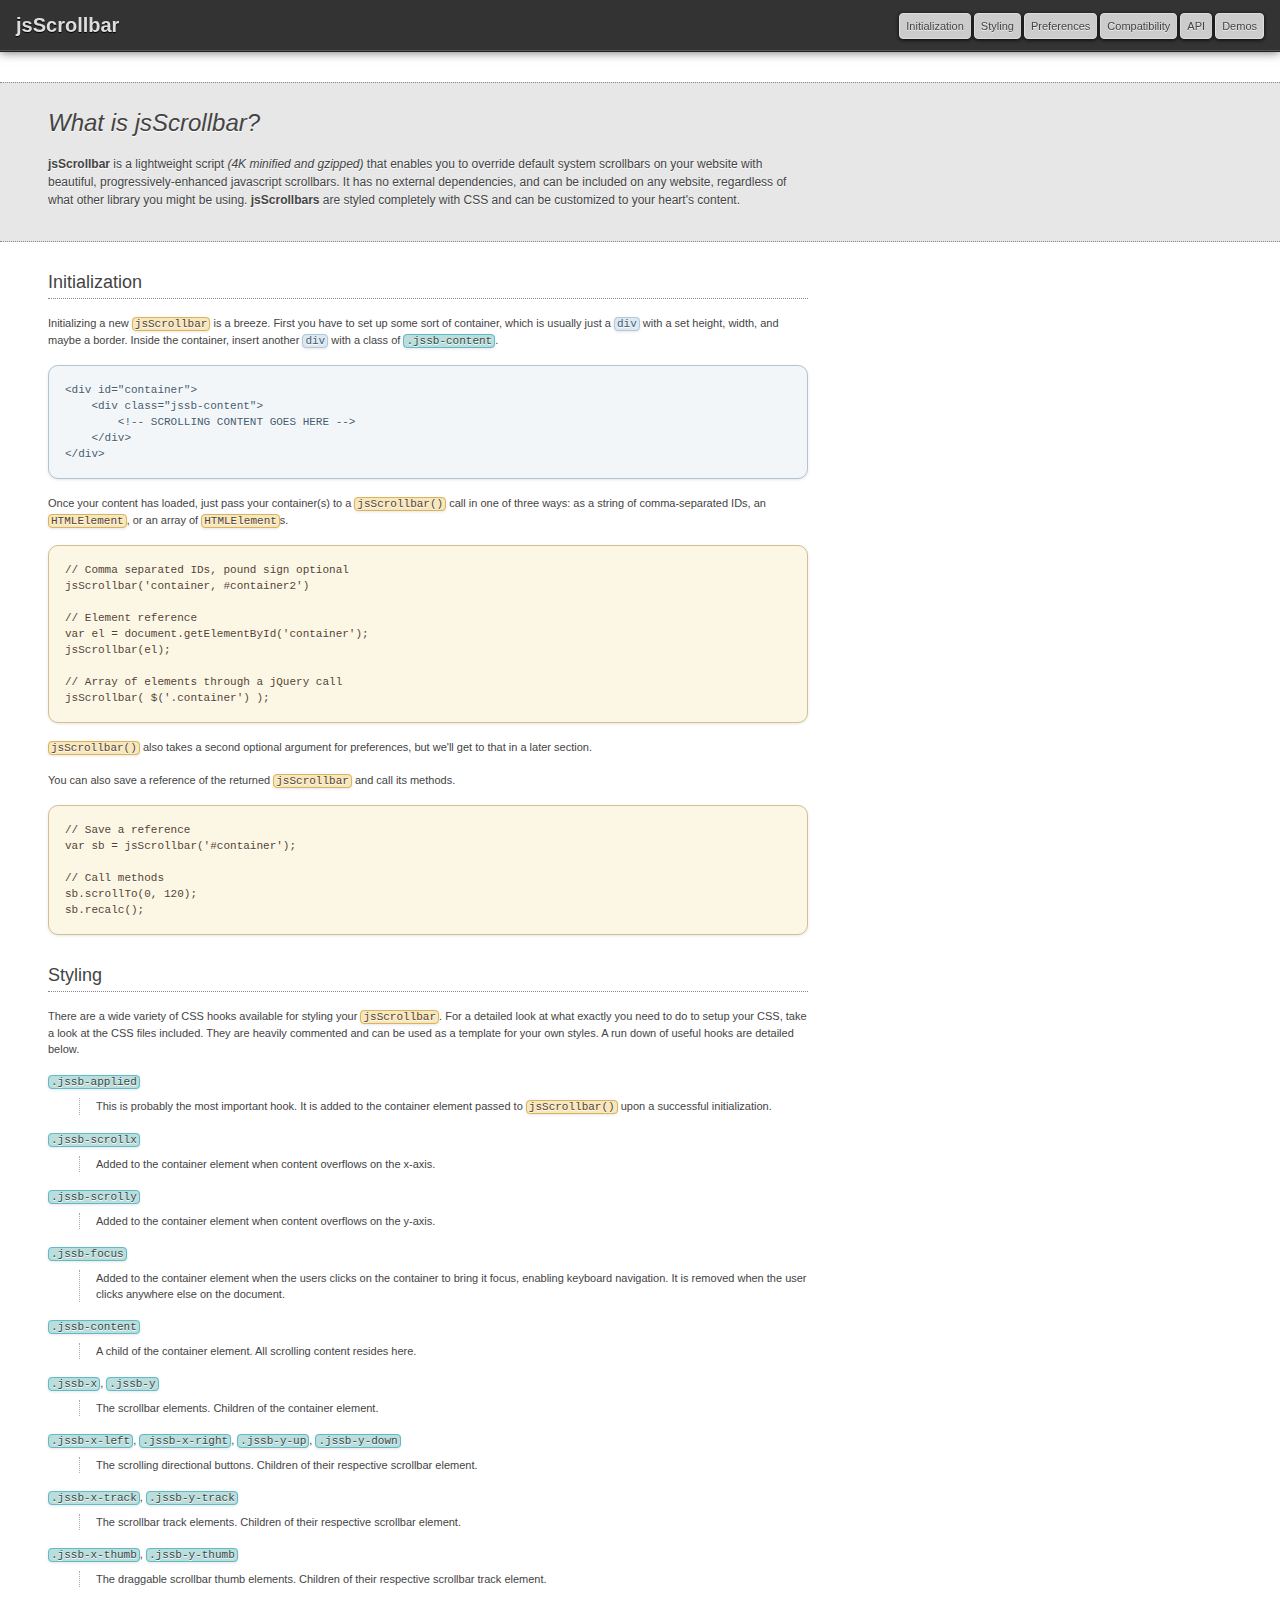
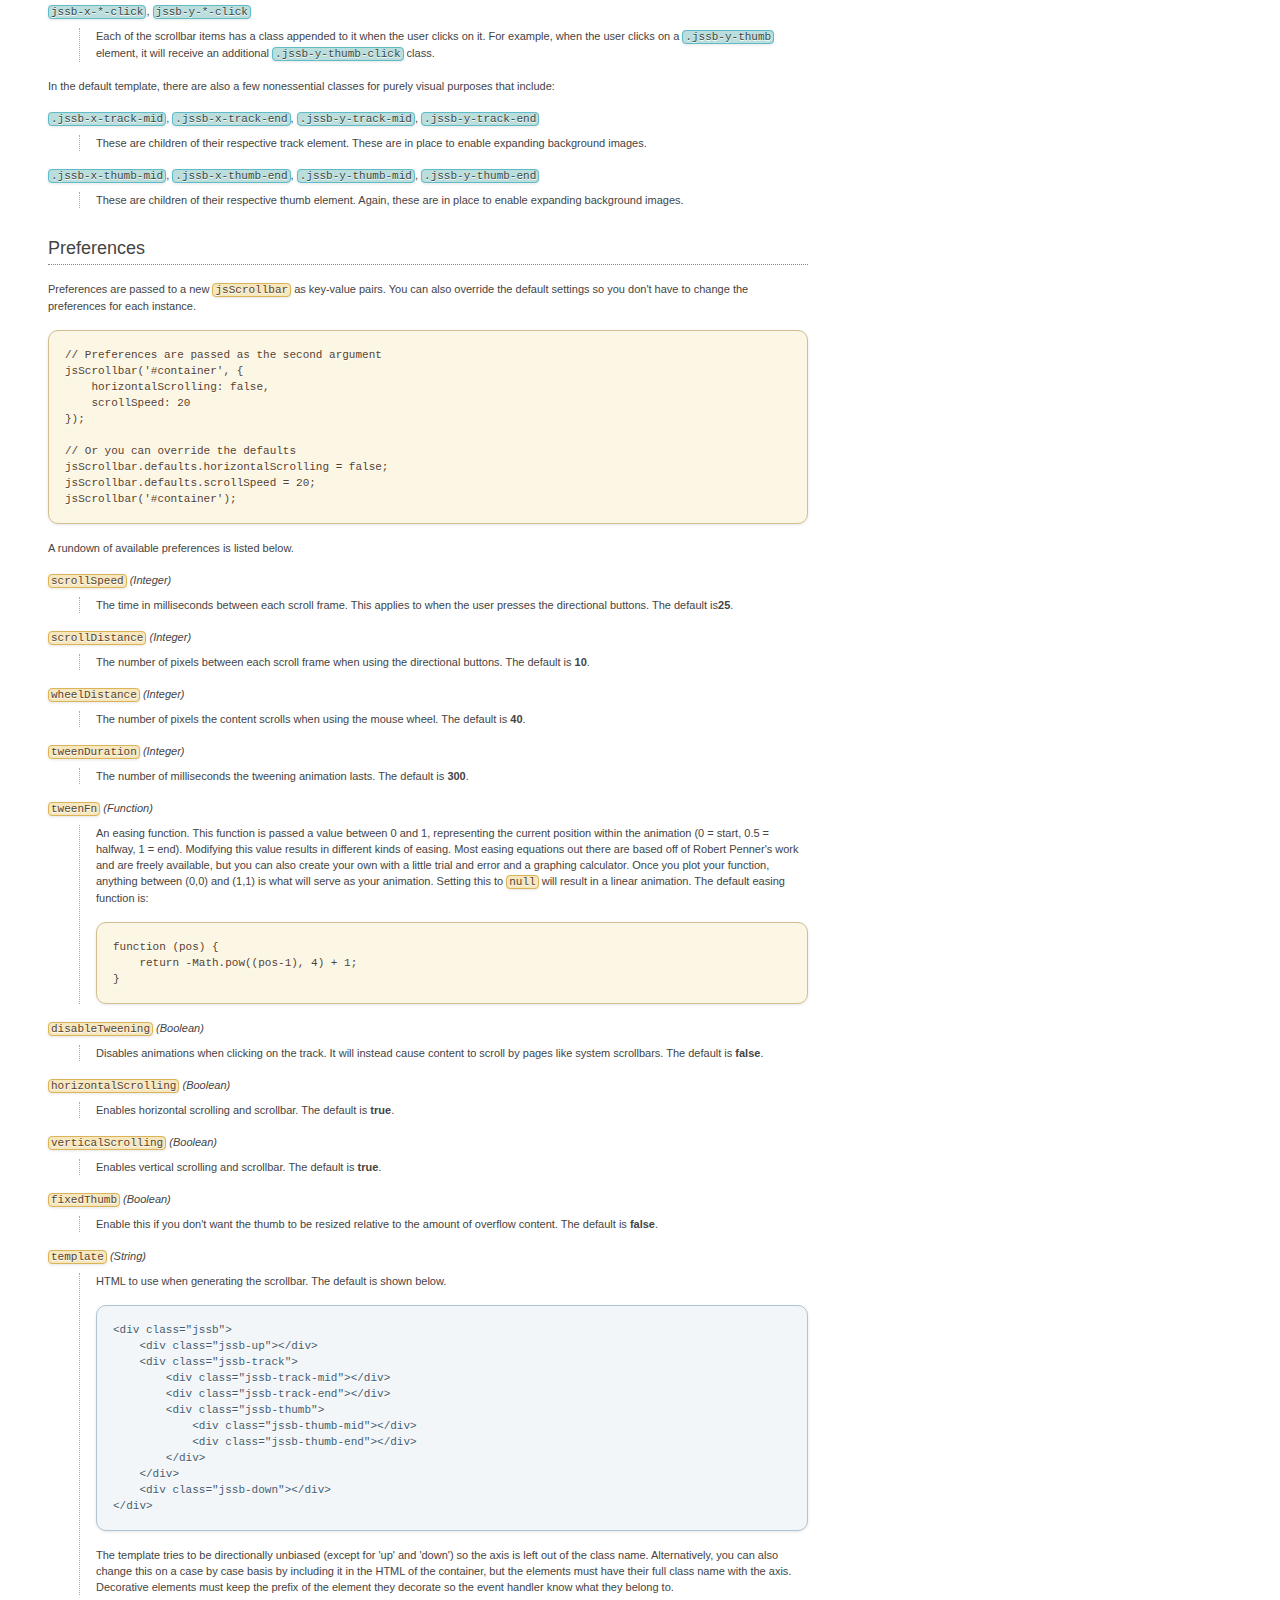
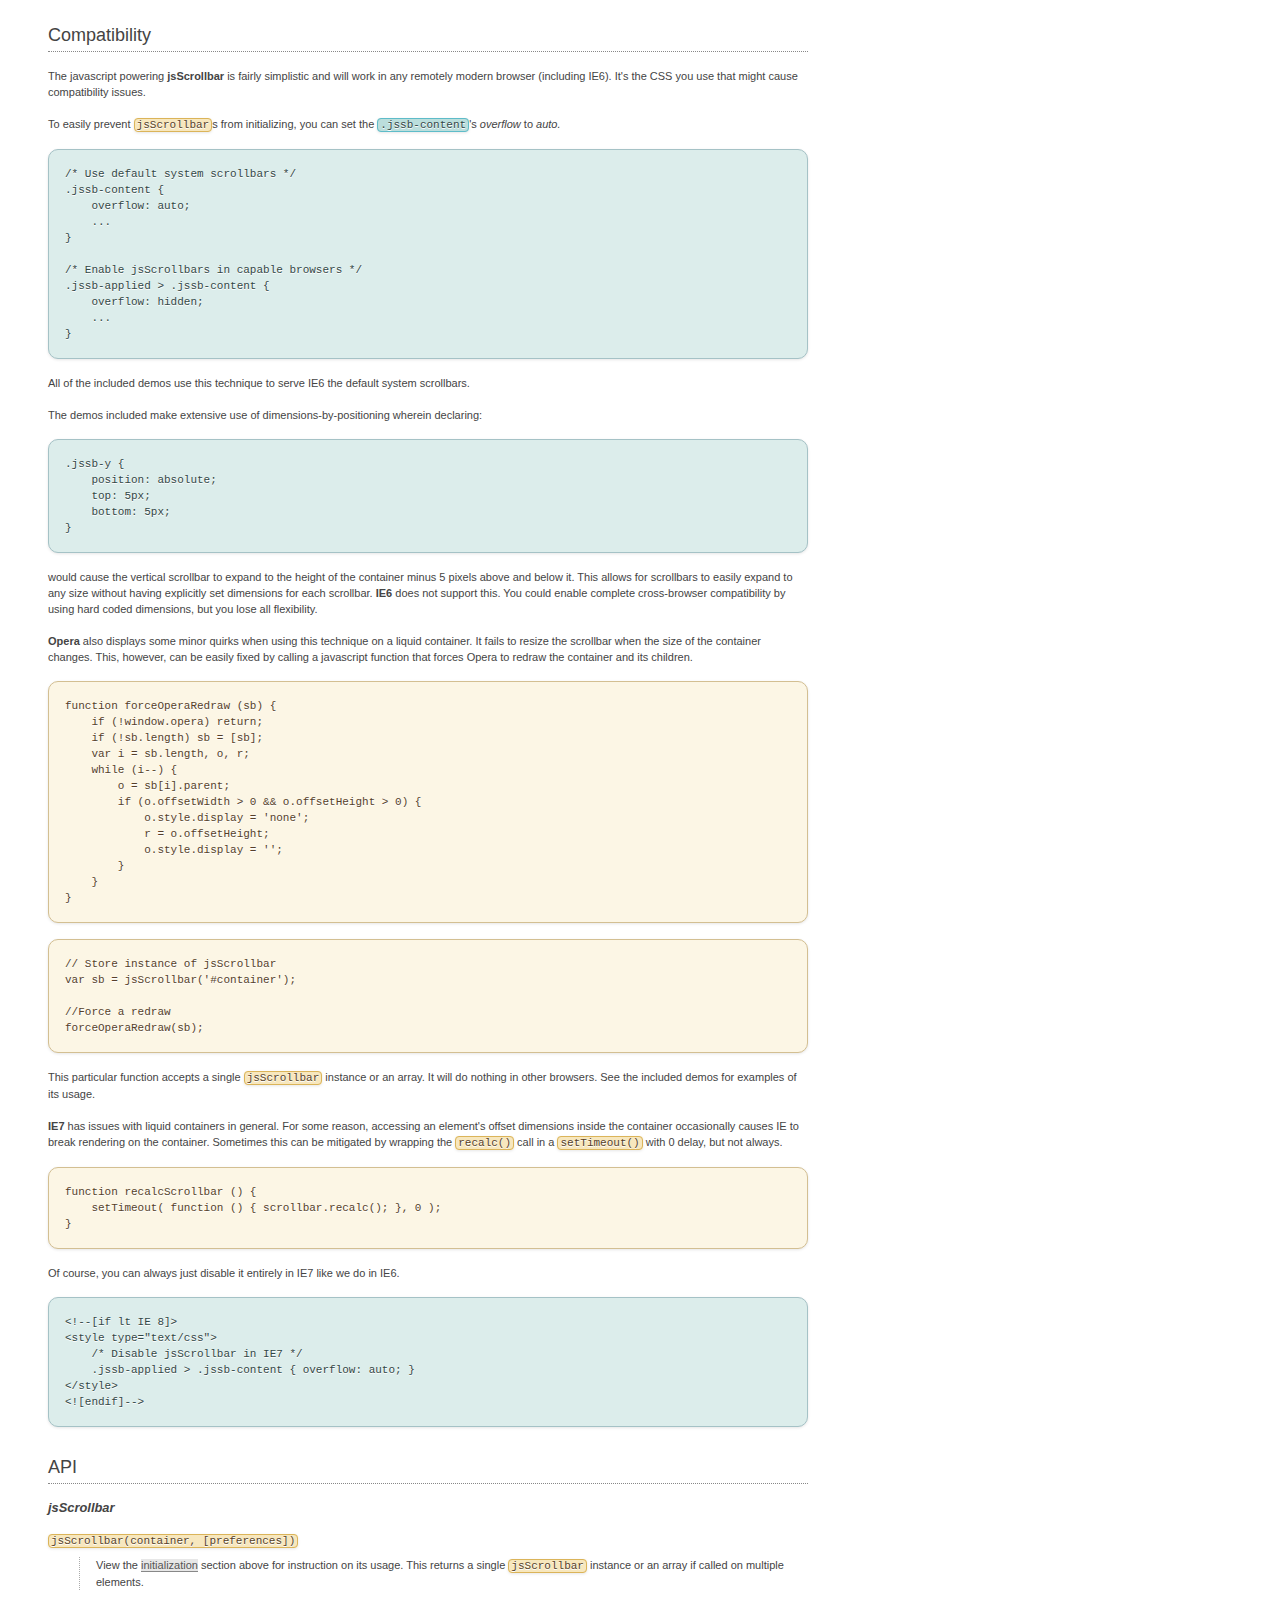
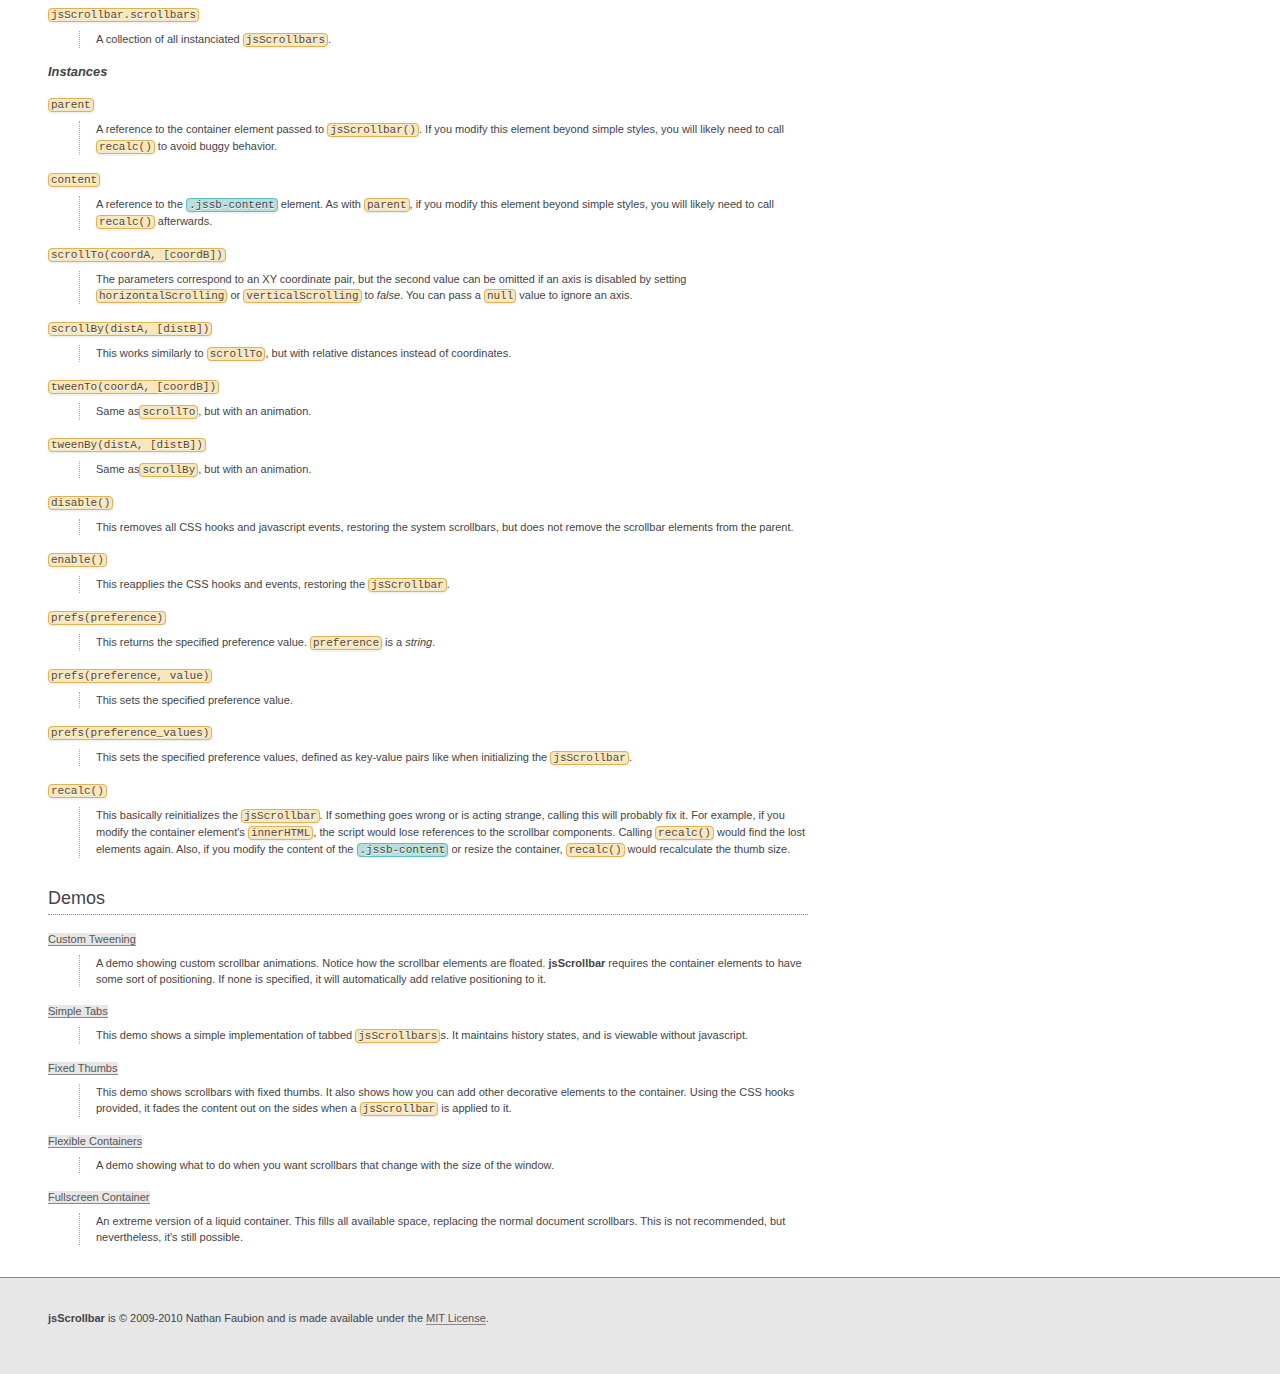
<file: index.html>
<!DOCTYPE html>

<html lang="en">
<head>
    <title>jsScrollbar</title>
    <link rel="stylesheet" type="text/css" href="css/styles.css">
</head>

<body id="main">
    <div id="bar">
        <div id="titles">
            <h1>jsScrollbar</h1>
        </div>

        <ul id="buttons">
            <li><a href="#Initialization">Initialization</a></li>

            <li><a href="#Styling">Styling</a></li>

            <li><a href="#Preferences">Preferences</a></li>

            <li><a href="#Compatibility">Compatibility</a></li>

            <li><a href="#API">API</a></li>

            <li><a href="#Demos">Demos</a></li>
        </ul>
    </div>

    <div class="intro">
        <h2>What is jsScrollbar?</h2>

        <p><strong>jsScrollbar</strong> is a lightweight script <em>(4K minified and
        gzipped)</em> that enables you to override default system scrollbars on your
        website with beautiful, progressively-enhanced javascript scrollbars. It has no
        external dependencies, and can be included on any website, regardless of what
        other library you might be using. <strong>jsScrollbars</strong> are styled
        completely with CSS and can be customized to your heart's content.</p>
    </div>

    <h2 id="Initialization">Initialization</h2>

    <p>Initializing a new <code class="js">jsScrollbar</code> is a breeze. First you have
    to set up some sort of container, which is usually just a <code class=
    "html">div</code> with a set height, width, and maybe a border. Inside the container,
    insert another <code class="html">div</code> with a class of <code class=
    "css">.jssb-content</code>.</p>
    <pre class="html">
&lt;div id="container"&gt;
    &lt;div class="jssb-content"&gt;
        &lt;!-- SCROLLING CONTENT GOES HERE --&gt;
    &lt;/div&gt;
&lt;/div&gt;
</pre>

    <p>Once your content has loaded, just pass your container(s) to a <code class=
    "js">jsScrollbar()</code> call in one of three ways: as a string of comma-separated
    IDs, an <code class="js">HTMLElement</code>, or an array of <code class=
    "js">HTMLElement</code>s.</p>
    <pre class="js">
// Comma separated IDs, pound sign optional
jsScrollbar('container, #container2')

// Element reference
var el = document.getElementById('container');
jsScrollbar(el);

// Array of elements through a jQuery call
jsScrollbar( $('.container') );
</pre>

    <p><code class="js">jsScrollbar()</code> also takes a second optional argument for
    preferences, but we'll get to that in a later section.</p>

    <p>You can also save a reference of the returned <code class="js">jsScrollbar</code>
    and call its methods.</p>
    <pre class="js">
// Save a reference
var sb = jsScrollbar('#container');

// Call methods
sb.scrollTo(0, 120);
sb.recalc();
</pre>

    <h2 id="Styling">Styling</h2>

    <p>There are a wide variety of CSS hooks available for styling your <code class=
    "js">jsScrollbar</code>. For a detailed look at what exactly you need to do to setup
    your CSS, take a look at the CSS files included. They are heavily commented and can
    be used as a template for your own styles. A run down of useful hooks are detailed
    below.</p>

    <dl>
        <dt><code class="css">.jssb-applied</code></dt>

        <dd>This is probably the most important hook. It is added to the container
        element passed to <code class="js">jsScrollbar()</code> upon a successful
        initialization.</dd>

        <dt><code class="css">.jssb-scrollx</code></dt>

        <dd>Added to the container element when content overflows on the x-axis.</dd>

        <dt><code class="css">.jssb-scrolly</code></dt>

        <dd>Added to the container element when content overflows on the y-axis.</dd>

        <dt><code class="css">.jssb-focus</code></dt>

        <dd>Added to the container element when the users clicks on the container to
        bring it focus, enabling keyboard navigation. It is removed when the user clicks
        anywhere else on the document.</dd>

        <dt><code class="css">.jssb-content</code></dt>

        <dd>A child of the container element. All scrolling content resides here.</dd>

        <dt><code class="css">.jssb-x</code>, <code class="css">.jssb-y</code></dt>

        <dd>The scrollbar elements. Children of the container element.</dd>

        <dt><code class="css">.jssb-x-left</code>, <code class=
        "css">.jssb-x-right</code>, <code class="css">.jssb-y-up</code>, <code class=
        "css">.jssb-y-down</code></dt>

        <dd>The scrolling directional buttons. Children of their respective scrollbar
        element.</dd>

        <dt><code class="css">.jssb-x-track</code>, <code class=
        "css">.jssb-y-track</code></dt>

        <dd>The scrollbar track elements. Children of their respective scrollbar
        element.</dd>

        <dt><code class="css">.jssb-x-thumb</code>, <code class=
        "css">.jssb-y-thumb</code></dt>

        <dd>The draggable scrollbar thumb elements. Children of their respective
        scrollbar track element.</dd>

        <dt><code class="css">jssb-x-*-click</code>, <code class=
        "css">jssb-y-*-click</code></dt>

        <dd>Each of the scrollbar items has a class appended to it when the user clicks
        on it. For example, when the user clicks on a <code class=
        "css">.jssb-y-thumb</code> element, it will receive an additional <code class=
        "css">.jssb-y-thumb-click</code> class.</dd>
    </dl>

    <p>In the default template, there are also a few nonessential classes for purely
    visual purposes that include:</p>

    <dl>
        <dt><code class="css">.jssb-x-track-mid</code>, <code class=
        "css">.jssb-x-track-end</code>, <code class="css">.jssb-y-track-mid</code>,
        <code class="css">.jssb-y-track-end</code></dt>

        <dd>These are children of their respective track element. These are in place to
        enable expanding background images.</dd>

        <dt><code class="css">.jssb-x-thumb-mid</code>, <code class=
        "css">.jssb-x-thumb-end</code>, <code class="css">.jssb-y-thumb-mid</code>,
        <code class="css">.jssb-y-thumb-end</code></dt>

        <dd>These are children of their respective thumb element. Again, these are in
        place to enable expanding background images.</dd>
    </dl>

    <h2 id="Preferences">Preferences</h2>

    <p>Preferences are passed to a new <code class="js">jsScrollbar</code> as key-value
    pairs. You can also override the default settings so you don't have to change the
    preferences for each instance.</p>
    <pre class="js">
// Preferences are passed as the second argument
jsScrollbar('#container', {
    horizontalScrolling: false,
    scrollSpeed: 20
});

// Or you can override the defaults
jsScrollbar.defaults.horizontalScrolling = false;
jsScrollbar.defaults.scrollSpeed = 20;
jsScrollbar('#container');
</pre>

    <p>A rundown of available preferences is listed below.</p>

    <dl>
        <dt><code class="js">scrollSpeed</code> <em>(Integer)</em></dt>

        <dd>The time in milliseconds between each scroll frame. This applies to when
		the user presses the directional buttons. The default is<strong>25</strong>.</dd>

        <dt><code class="js">scrollDistance</code> <em>(Integer)</em></dt>

        <dd>The number of pixels between each scroll frame when using the directional
        buttons. The default is <strong>10</strong>.</dd>

        <dt><code class="js">wheelDistance</code> <em>(Integer)</em></dt>

        <dd>The number of pixels the content scrolls when using the mouse wheel. The
        default is <strong>40</strong>.</dd>

        <dt><code class="js">tweenDuration</code> <em>(Integer)</em></dt>

        <dd>The number of milliseconds the tweening animation lasts. The default is
        <strong>300</strong>.</dd>
		
		<dt><code class="js">tweenFn</code> <em>(Function)</em></dt>

		<dd><p>An easing function. This function is passed a value between 0 and
		1, representing the current position within the animation (0 = start,
		0.5 = halfway, 1 = end). Modifying this value results in different kinds
		of easing. Most easing equations out there are based off of Robert
		Penner's work and are freely available, but you can also create your own
		with a little trial and error and a graphing calculator. Once you plot
		your function, anything between (0,0) and (1,1) is what will serve as
		your animation. Setting this to <code class="js">null</code> will result
		in a linear animation. The default easing function is:</p>
		    <pre class="js">
function (pos) {
    return -Math.pow((pos-1), 4) + 1;
}
</pre>
		</dd>

        <dt><code class="js">disableTweening</code> <em>(Boolean)</em></dt>

        <dd>Disables animations when clicking on the track. It will instead cause content
        to scroll by pages like system scrollbars. The default is
        <strong>false</strong>.</dd>

        <dt><code class="js">horizontalScrolling</code> <em>(Boolean)</em></dt>

        <dd>Enables horizontal scrolling and scrollbar. The default is
        <strong>true</strong>.</dd>

        <dt><code class="js">verticalScrolling</code> <em>(Boolean)</em></dt>

        <dd>Enables vertical scrolling and scrollbar. The default is
        <strong>true</strong>.</dd>

        <dt><code class="js">fixedThumb</code> <em>(Boolean)</em></dt>

        <dd>Enable this if you don't want the thumb to be resized relative to the amount
        of overflow content. The default is <strong>false</strong>.</dd>

        <dt><code class="js">template</code> <em>(String)</em></dt>

        <dd>
            <p>HTML to use when generating the scrollbar. The default is shown below.</p>
            <pre class="html">
&lt;div class="jssb"&gt;
    &lt;div class="jssb-up"&gt;&lt;/div&gt;
    &lt;div class="jssb-track"&gt;
        &lt;div class="jssb-track-mid"&gt;&lt;/div&gt;
        &lt;div class="jssb-track-end"&gt;&lt;/div&gt;
        &lt;div class="jssb-thumb"&gt;
            &lt;div class="jssb-thumb-mid"&gt;&lt;/div&gt;
            &lt;div class="jssb-thumb-end"&gt;&lt;/div&gt;
        &lt;/div&gt;
    &lt;/div&gt;
    &lt;div class="jssb-down"&gt;&lt;/div&gt;
&lt;/div&gt;
</pre>

            <p>The template tries to be directionally unbiased (except for 'up' and
            'down') so the axis is left out of the class name. Alternatively, you can
            also change this on a case by case basis by including it in the HTML of the
            container, but the elements must have their full class name with the axis.
            Decorative elements must keep the prefix of the element they decorate so the
            event handler know what they belong to.</p>
        </dd>
    </dl>

    <h2 id="Compatibility">Compatibility</h2>

    <p>The javascript powering <strong>jsScrollbar</strong> is fairly simplistic and will
    work in any remotely modern browser (including IE6). It's the CSS you use that might
    cause compatibility issues.</p>
	
	<p>To easily prevent <code class="js">jsScrollbar</code>s from initializing, you can
    set the <code class="css">.jssb-content</code>'s <em>overflow</em> to
    <em>auto.</em></p>
    <pre class="css">
/* Use default system scrollbars */
.jssb-content { 
    overflow: auto; 
    ...
}

/* Enable jsScrollbars in capable browsers */
.jssb-applied &gt; .jssb-content { 
    overflow: hidden;
    ...
}
</pre>

    <p>All of the included demos use this technique to serve IE6 the default system
    scrollbars.</p>

    <p>The demos included make extensive use of dimensions-by-positioning wherein
    declaring:</p>
    <pre class="css">
.jssb-y {
    position: absolute;
    top: 5px;
    bottom: 5px;
}
</pre>

    <p>would cause the vertical scrollbar to expand to the height of the container minus
    5 pixels above and below it. This allows for scrollbars to easily expand to any size
    without having explicitly set dimensions for each scrollbar. <strong>IE6</strong>
    does not support this. You could enable complete cross-browser compatibility by using
    hard coded dimensions, but you lose all flexibility.</p>

    <p><strong>Opera</strong> also displays some minor quirks when using this technique
    on a liquid container. It fails to resize the scrollbar when the size of the
    container changes. This, however, can be easily fixed by calling a javascript
    function that forces Opera to redraw the container and its children.</p>
    <pre class="js">
function forceOperaRedraw (sb) {
    if (!window.opera) return;
    if (!sb.length) sb = [sb];
    var i = sb.length, o, r;
    while (i--) {
        o = sb[i].parent;
        if (o.offsetWidth &gt; 0 &amp;&amp; o.offsetHeight &gt; 0) {
            o.style.display = 'none';
            r = o.offsetHeight;
            o.style.display = '';
        }
    }
}
</pre>
    <pre class="js">
// Store instance of jsScrollbar
var sb = jsScrollbar('#container');

//Force a redraw
forceOperaRedraw(sb);
</pre>

    <p>This particular function accepts a single <code class="js">jsScrollbar</code>
    instance or an array. It will do nothing in other browsers. See the included demos
    for examples of its usage.</p>

    <p><strong>IE7</strong> has issues with liquid containers in general. For some
    reason, accessing an element's offset dimensions inside the container occasionally
    causes IE to break rendering on the container. Sometimes this can be mitigated by
    wrapping the <code class="js">recalc()</code> call in a <code class=
    "js">setTimeout()</code> with 0 delay, but not always.</p>
    <pre class="js">
function recalcScrollbar () {
    setTimeout( function () { scrollbar.recalc(); }, 0 );
}
</pre>

    <p>Of course, you can always just disable it entirely in IE7 like we do in IE6.</p>
    <pre class="css">
&lt;!--[if lt IE 8]&gt;
&lt;style type="text/css"&gt;
    /* Disable jsScrollbar in IE7 */
    .jssb-applied &gt; .jssb-content { overflow: auto; }
&lt;/style&gt;
&lt;![endif]--&gt;
</pre>

    <h2 id="API">API</h2>

    <h3>jsScrollbar</h3>

    <dl>
        <dt><code class="js">jsScrollbar(container, [preferences])</code></dt>

        <dd>View the <a href="#Initialization">initialization</a> section above for
        instruction on its usage. This returns a single <code class=
        "js">jsScrollbar</code> instance or an array if called on multiple elements.</dd>

        <dt><code class="js">jsScrollbar.scrollbars</code></dt>

        <dd>A collection of all instanciated <code class="js">jsScrollbars</code>.</dd>
    </dl>

    <h3>Instances</h3>

    <dl>
        <dt><code class="js">parent</code></dt>

        <dd>A reference to the container element passed to <code class=
        "js">jsScrollbar()</code>. If you modify this element beyond simple styles, you
        will likely need to call <code class="js">recalc()</code> to avoid buggy
        behavior.</dd>

        <dt><code class="js">content</code></dt>

        <dd>A reference to the <code class="css">.jssb-content</code> element. As with
        <code class="js">parent</code>, if you modify this element beyond simple styles,
        you will likely need to call <code class="js">recalc()</code> afterwards.</dd>

        <dt><code class="js">scrollTo(coordA, [coordB])</code></dt>

        <dd>The parameters correspond to an XY coordinate pair, but the second value can
        be omitted if an axis is disabled by setting <code class=
        "js">horizontalScrolling</code> or <code class="js">verticalScrolling</code> to
        <em>false</em>. You can pass a <code class="js">null</code> value to ignore an
        axis.</dd>

        <dt><code class="js">scrollBy(distA, [distB])</code></dt>

        <dd>This works similarly to <code class="js">scrollTo</code>, but with relative
        distances instead of coordinates.</dd>

        <dt><code class="js">tweenTo(coordA, [coordB])</code></dt>

        <dd>Same as<code class="js">scrollTo</code>, but with an animation.</dd>

        <dt><code class="js">tweenBy(distA, [distB])</code></dt>

        <dd>Same as<code class="js">scrollBy</code>, but with an animation.</dd>

        <dt><code class="js">disable()</code></dt>

        <dd>This removes all CSS hooks and javascript events, restoring the system
        scrollbars, but does not remove the scrollbar elements from the parent.</dd>

        <dt><code class="js">enable()</code></dt>

        <dd>This reapplies the CSS hooks and events, restoring the <code class=
        "js">jsScrollbar</code>.</dd>

        <dt><code class="js">prefs(preference)</code></dt>

        <dd>This returns the specified preference value. <code class=
        "js">preference</code> is a <em>string</em>.</dd>

        <dt><code class="js">prefs(preference, value)</code></dt>

        <dd>This sets the specified preference value.</dd>

        <dt><code class="js">prefs(preference_values)</code></dt>

        <dd>This sets the specified preference values, defined as key-value pairs like
        when initializing the <code class="js">jsScrollbar</code>.</dd>

        <dt><code class="js">recalc()</code></dt>

        <dd>This basically reinitializes the <code class="js">jsScrollbar</code>. If
        something goes wrong or is acting strange, calling this will probably fix it. For
        example, if you modify the container element's <code class="js">innerHTML</code>,
        the script would lose references to the scrollbar components. Calling
        <code class="js">recalc()</code> would find the lost elements again. Also, if you
        modify the content of the <code class="css">.jssb-content</code> or resize the
        container, <code class="js">recalc()</code> would recalculate the thumb
        size.</dd>
    </dl>

    <h2 id="Demos">Demos</h2>

    <dl>
        <dt><a href="demos/tweensteps.html">Custom Tweening</a></dt>

        <dd>A demo showing custom scrollbar animations. Notice how the scrollbar elements
        are floated. <strong>jsScrollbar</strong> requires the container elements to have
        some sort of positioning. If none is specified, it will automatically add
        relative positioning to it.</dd>

        <dt><a href="demos/simpletabs.html">Simple Tabs</a></dt>

        <dd>This demo shows a simple implementation of tabbed <code class=
        "js">jsScrollbars</code>s. It maintains history states, and is viewable without
        javascript.</dd>

        <dt><a href="demos/fixedthumbs.html">Fixed Thumbs</a></dt>

        <dd>This demo shows scrollbars with fixed thumbs. It also shows how you can add
        other decorative elements to the container. Using the CSS hooks provided, it
        fades the content out on the sides when a <code class="js">jsScrollbar</code> is
        applied to it.</dd>

        <dt><a href="demos/flexiblecontainers.html">Flexible Containers</a></dt>

        <dd>A demo showing what to do when you want scrollbars that change with the size
        of the window.</dd>

        <dt><a href="demos/fullscreen.html">Fullscreen Container</a></dt>

        <dd>An extreme version of a liquid container. This fills all available space,
        replacing the normal document scrollbars. This is not recommended, but
        nevertheless, it's still possible.</dd>
    </dl>

    <div class="footer">
        <p><strong>jsScrollbar</strong> is &copy; 2009-2010 Nathan Faubion and is made
        available under the <a href=
        "http://www.opensource.org/licenses/mit-license.php">MIT License</a>.</p>
    </div>
	
    <script type="text/javascript">

	var anchors = document.getElementsByTagName('a'), i = anchors.length, a, id;
	while (i--) {
		a  = anchors[i];
		id = a.href.split('#')[1] || null;
		if (id) {
			a.onclick = function () {
				var y = document.getElementById(this.href.split('#')[1]).offsetTop - 82;
				window.scroll(0, y);
				return false;
			}
		}
	}

    </script>
</body>
</html>
</file>
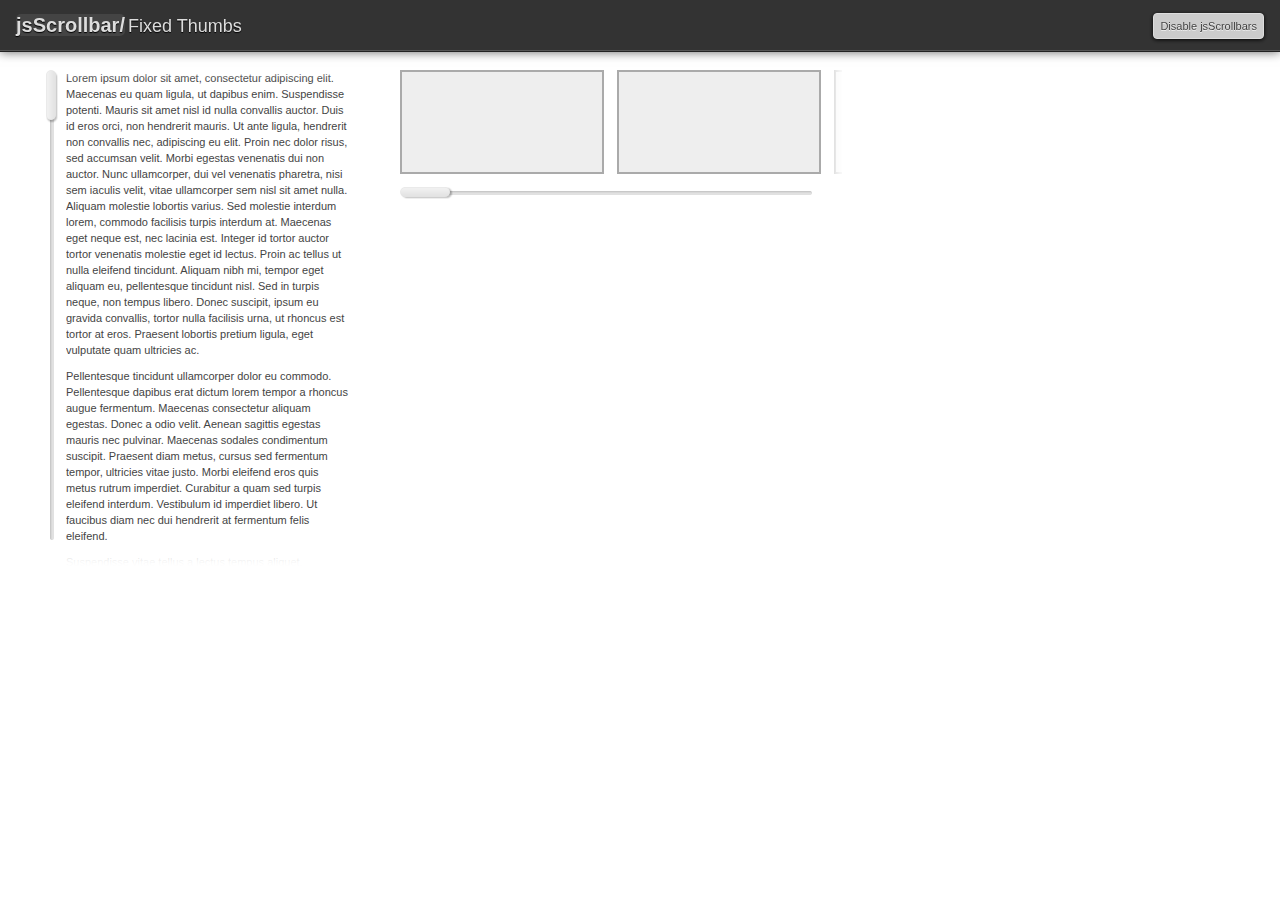
<file: demos/fixedthumbs.html>
<!DOCTYPE html>
<html>
<head>
<title>jsScrollbar/Fixed Thumbs</title>
<script type="text/javascript" src="../src/jsScrollbar.js"></script>
<script type="text/javascript">
	
	//Called at the end of the document
	function apply () {
		jsScrollbar.defaults.fixedThumb = true;
		jsScrollbar('#vertical', { horizontalScrolling: false });
		jsScrollbar('#horizontal', { verticalScrolling: false });
	};
	
</script>
<link rel="stylesheet" type="text/css" href="../css/styles.css" />
<link rel="stylesheet" type="text/css" href="../css/min-scrollbar.css" />
<style type="text/css">

	/**
	 * Vertical Scroller
	 */
	
	#vertical {
		position: absolute;
		top: 70px;
		left: 50px;
		width: 300px;
		height: 480px;
	}
	#vertical.jssb-applied .jssb-content {
		/* Expand it to give room for spiffy edge fades */
		top: -20px;
		bottom: -20px;
		padding-top: 20px;
		padding-bottom: 10px;
	}
	
	/**
	 * Horizontal Scroller
	 */
	
	#horizontal {
		position: absolute;
		top: 70px;
		left: 400px;
		width: 422px;
		height: 125px;
	}
	#horizontal .jssb-content {
		white-space: nowrap;
	}
	#horizontal.jssb-applied .jssb-content {
		/* Expand it to give room for spiffy edge fades */
		left: -20px;
		right: -20px;
		padding-left: 20px;
		padding-right:10px;
	}
	
	/**
	 * Edge fades
	 */
	.ft, .fb, .fl, .fr { display: none; }
	.jssb-applied .ft, .jssb-applied .fb {
		display: block;
		position: absolute;
		top: -20px;
		left: 16px;
		right: 0;
		height: 30px;
		background: url(../images/min-example-gradient-y.png) repeat-x 0 0;
		z-index: 100;
	}
	.jssb-applied .fb {
		top: auto;
		bottom: -20px;
		background-position: 0 -30px;
	}
	.jssb-applied .fl, .jssb-applied .fr {
		display: block;
		position: absolute;
		left: -30px;
		top: 0;
		bottom: 16px;
		width: 30px;
		background: url(../images/min-example-gradient-x.png) repeat-y 0 0;
		z-index: 100;
	}
	.jssb-applied .fr {
		left: auto;
		right: -30px;
		background-position: -30px 0;
	}
	
</style>
</head>
<body>
	
<div id="bar">
	<div id="titles">
		<h1><a href="../index.html">jsScrollbar/</a></h1>
		<h2>Fixed Thumbs</h2>
	</div>
	<ul id="buttons">
		<li><a href="#" id="disable">Disable jsScrollbars</a></li>
	</ul>
</div>

<div id="vertical">
	<i class="ft"></i><i class="fb"></i>
	<div class="jssb-content">
		<p>Lorem ipsum dolor sit amet, consectetur adipiscing elit. Maecenas eu quam ligula, ut dapibus enim. Suspendisse potenti. Mauris sit amet nisl id nulla convallis auctor. Duis id eros orci, non hendrerit mauris. Ut ante ligula, hendrerit non convallis nec, adipiscing eu elit. Proin nec dolor risus, sed accumsan velit. Morbi egestas venenatis dui non auctor. Nunc ullamcorper, dui vel venenatis pharetra, nisi sem iaculis velit, vitae ullamcorper sem nisl sit amet nulla. Aliquam molestie lobortis varius. Sed molestie interdum lorem, commodo facilisis turpis interdum at. Maecenas eget neque est, nec lacinia est. Integer id tortor auctor tortor venenatis molestie eget id lectus. Proin ac tellus ut nulla eleifend tincidunt. Aliquam nibh mi, tempor eget aliquam eu, pellentesque tincidunt nisl. Sed in turpis neque, non tempus libero. Donec suscipit, ipsum eu gravida convallis, tortor nulla facilisis urna, ut rhoncus est tortor at eros. Praesent lobortis pretium ligula, eget vulputate quam ultricies ac.</p>
		<p>Pellentesque tincidunt ullamcorper dolor eu commodo. Pellentesque dapibus erat dictum lorem tempor a rhoncus augue fermentum. Maecenas consectetur aliquam egestas. Donec a odio velit. Aenean sagittis egestas mauris nec pulvinar. Maecenas sodales condimentum suscipit. Praesent diam metus, cursus sed fermentum tempor, ultricies vitae justo. Morbi eleifend eros quis metus rutrum imperdiet. Curabitur a quam sed turpis eleifend interdum. Vestibulum id imperdiet libero. Ut faucibus diam nec dui hendrerit at fermentum felis eleifend.</p>
		<p>Suspendisse vitae tellus a lectus tempus aliquet. Curabitur suscipit fringilla pharetra. Donec et nisl orci. Vivamus a tortor elit. Sed ultricies pellentesque diam. Donec facilisis commodo leo, sit amet volutpat nisl ultricies sit amet. Proin ut erat at tortor gravida tristique nec sit amet nisi. Nunc tortor lorem, dignissim quis convallis in, egestas et velit. Nunc faucibus lectus quis libero venenatis sed malesuada urna lobortis. Suspendisse euismod ipsum non turpis aliquam in viverra dolor viverra. Fusce eu iaculis diam. Nullam egestas consectetur purus, eu dictum nisi faucibus gravida. Cras metus lacus, elementum ac pulvinar eget, laoreet ut ligula. Donec est arcu, faucibus ut porttitor sit amet, tincidunt ac dolor. In non lectus nec ipsum congue rutrum luctus vel ante. Donec malesuada pretium massa in condimentum. Pellentesque vestibulum erat tincidunt neque porttitor vel sodales enim lacinia. Nam semper ultricies rutrum. Vivamus eu lectus arcu. Nunc quis leo velit.</p>
		<p>Lorem ipsum dolor sit amet, consectetur adipiscing elit. Maecenas eu quam ligula, ut dapibus enim. Suspendisse potenti. Mauris sit amet nisl id nulla convallis auctor. Duis id eros orci, non hendrerit mauris. Ut ante ligula, hendrerit non convallis nec, adipiscing eu elit. Proin nec dolor risus, sed accumsan velit. Morbi egestas venenatis dui non auctor. Nunc ullamcorper, dui vel venenatis pharetra, nisi sem iaculis velit, vitae ullamcorper sem nisl sit amet nulla. Aliquam molestie lobortis varius. Sed molestie interdum lorem, commodo facilisis turpis interdum at. Maecenas eget neque est, nec lacinia est. Integer id tortor auctor tortor venenatis molestie eget id lectus. Proin ac tellus ut nulla eleifend tincidunt. Aliquam nibh mi, tempor eget aliquam eu, pellentesque tincidunt nisl. Sed in turpis neque, non tempus libero. Donec suscipit, ipsum eu gravida convallis, tortor nulla facilisis urna, ut rhoncus est tortor at eros. Praesent lobortis pretium ligula, eget vulputate quam ultricies ac.</p>
		<p>Pellentesque tincidunt ullamcorper dolor eu commodo. Pellentesque dapibus erat dictum lorem tempor a rhoncus augue fermentum. Maecenas consectetur aliquam egestas. Donec a odio velit. Aenean sagittis egestas mauris nec pulvinar. Maecenas sodales condimentum suscipit. Praesent diam metus, cursus sed fermentum tempor, ultricies vitae justo. Morbi eleifend eros quis metus rutrum imperdiet. Curabitur a quam sed turpis eleifend interdum. Vestibulum id imperdiet libero. Ut faucibus diam nec dui hendrerit at fermentum felis eleifend.</p>
	</div>
</div>

<div id="horizontal">
	<i class="fl"></i><i class="fr"></i>
	<div class="jssb-content">
		<span class="box"></span>
		<span class="box"></span>
		<span class="box"></span>
		<span class="box"></span>
		<span class="box"></span>
		<span class="box"></span>
		<span class="box"></span>
	</div>
</div>

<script type="text/javascript" src="../src/demos.js"></script>

</body>
</html>
</file>
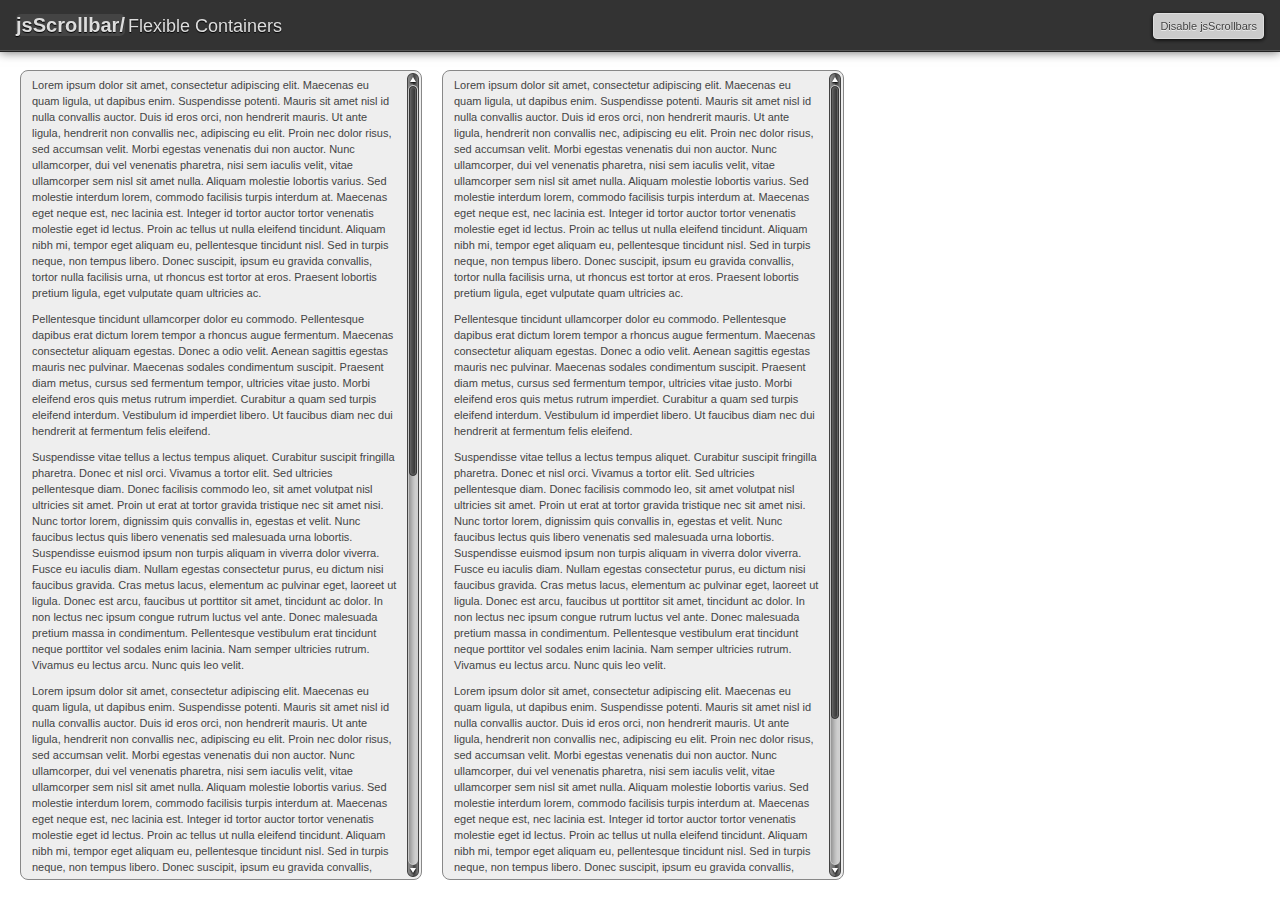
<file: demos/flexiblecontainers.html>
<!DOCTYPE html>
<html>
<head>
<title>jsScrollbar/Flexible Containers</title>
<script type="text/javascript" src="../src/jsScrollbar.js"></script>
<script type="text/javascript">
	
	var scrollbars;
	
	//Called at the end of the document
	function apply () {
		
		scrollbars = jsScrollbar(
			'#container1, #container2', {
				horizontalScrolling: false
			}
		);
		if (scrollbars.length > 0) {
			window.onresize = recalcScrollbars;
			forceOperaRedraw(scrollbars);
		}
	};
	
	function recalcScrollbars () {
		// IE 7 hack, wrap in a setTimeout call
		setTimeout(function () {
			for (var a = 0; a < scrollbars.length; a++)
				scrollbars[a].recalc();
				
			forceOperaRedraw(scrollbars);
		}, 0);
	}

</script>
<link rel="stylesheet" type="text/css" href="../css/styles.css" />
<link rel="stylesheet" type="text/css" href="../css/glossy-scrollbar.css" />
<style type="text/css">
	
	html, body { height: 100%; }
	
	#container1, #container2 {
		position: absolute;
		top: 70px;
		bottom: 20px;
		left: 20px;
		width: 400px;
		background: #EEE;
		border: 1px solid #888;
		
		-webkit-border-radius: 8px;
		-moz-border-radius: 8px;
	}
	
	#container2 { left: 442px; }
	
	#container1.jssb-focus, #container2.jssb-focus {
		border-color: #222;
		
		-moz-box-shadow: 0px 0px 10px #999;
		-webkit-box-shadow: 0px 0px 10px #999;
		box-shadow: 0px 0px 10px #999;
	}
	
	p { margin: 0 0 10px 5px; }
	
</style>
<!--[if lt IE 7]>
<style type="text/css">
	
	/* IE 6 only */
	#container1, #container2 { height: 80%; }

</style>
<![endif]-->
</head>
<body>
	
<div id="bar">
	<div id="titles">
		<h1><a href="../index.html">jsScrollbar/</a></h1>
		<h2>Flexible Containers</h2>
	</div>
	<ul id="buttons">
		<li><a href="#" id="disable">Disable jsScrollbars</a></li>
	</ul>
</div>

<div id="container1">
	<div class="jssb-content">
	
		<p>Lorem ipsum dolor sit amet, consectetur adipiscing elit. Maecenas eu quam ligula, ut dapibus enim. Suspendisse potenti. Mauris sit amet nisl id nulla convallis auctor. Duis id eros orci, non hendrerit mauris. Ut ante ligula, hendrerit non convallis nec, adipiscing eu elit. Proin nec dolor risus, sed accumsan velit. Morbi egestas venenatis dui non auctor. Nunc ullamcorper, dui vel venenatis pharetra, nisi sem iaculis velit, vitae ullamcorper sem nisl sit amet nulla. Aliquam molestie lobortis varius. Sed molestie interdum lorem, commodo facilisis turpis interdum at. Maecenas eget neque est, nec lacinia est. Integer id tortor auctor tortor venenatis molestie eget id lectus. Proin ac tellus ut nulla eleifend tincidunt. Aliquam nibh mi, tempor eget aliquam eu, pellentesque tincidunt nisl. Sed in turpis neque, non tempus libero. Donec suscipit, ipsum eu gravida convallis, tortor nulla facilisis urna, ut rhoncus est tortor at eros. Praesent lobortis pretium ligula, eget vulputate quam ultricies ac.</p>
		<p>Pellentesque tincidunt ullamcorper dolor eu commodo. Pellentesque dapibus erat dictum lorem tempor a rhoncus augue fermentum. Maecenas consectetur aliquam egestas. Donec a odio velit. Aenean sagittis egestas mauris nec pulvinar. Maecenas sodales condimentum suscipit. Praesent diam metus, cursus sed fermentum tempor, ultricies vitae justo. Morbi eleifend eros quis metus rutrum imperdiet. Curabitur a quam sed turpis eleifend interdum. Vestibulum id imperdiet libero. Ut faucibus diam nec dui hendrerit at fermentum felis eleifend.</p>
		<p>Suspendisse vitae tellus a lectus tempus aliquet. Curabitur suscipit fringilla pharetra. Donec et nisl orci. Vivamus a tortor elit. Sed ultricies pellentesque diam. Donec facilisis commodo leo, sit amet volutpat nisl ultricies sit amet. Proin ut erat at tortor gravida tristique nec sit amet nisi. Nunc tortor lorem, dignissim quis convallis in, egestas et velit. Nunc faucibus lectus quis libero venenatis sed malesuada urna lobortis. Suspendisse euismod ipsum non turpis aliquam in viverra dolor viverra. Fusce eu iaculis diam. Nullam egestas consectetur purus, eu dictum nisi faucibus gravida. Cras metus lacus, elementum ac pulvinar eget, laoreet ut ligula. Donec est arcu, faucibus ut porttitor sit amet, tincidunt ac dolor. In non lectus nec ipsum congue rutrum luctus vel ante. Donec malesuada pretium massa in condimentum. Pellentesque vestibulum erat tincidunt neque porttitor vel sodales enim lacinia. Nam semper ultricies rutrum. Vivamus eu lectus arcu. Nunc quis leo velit.</p>
		<p>Lorem ipsum dolor sit amet, consectetur adipiscing elit. Maecenas eu quam ligula, ut dapibus enim. Suspendisse potenti. Mauris sit amet nisl id nulla convallis auctor. Duis id eros orci, non hendrerit mauris. Ut ante ligula, hendrerit non convallis nec, adipiscing eu elit. Proin nec dolor risus, sed accumsan velit. Morbi egestas venenatis dui non auctor. Nunc ullamcorper, dui vel venenatis pharetra, nisi sem iaculis velit, vitae ullamcorper sem nisl sit amet nulla. Aliquam molestie lobortis varius. Sed molestie interdum lorem, commodo facilisis turpis interdum at. Maecenas eget neque est, nec lacinia est. Integer id tortor auctor tortor venenatis molestie eget id lectus. Proin ac tellus ut nulla eleifend tincidunt. Aliquam nibh mi, tempor eget aliquam eu, pellentesque tincidunt nisl. Sed in turpis neque, non tempus libero. Donec suscipit, ipsum eu gravida convallis, tortor nulla facilisis urna, ut rhoncus est tortor at eros. Praesent lobortis pretium ligula, eget vulputate quam ultricies ac.</p>
		<p>Pellentesque tincidunt ullamcorper dolor eu commodo. Pellentesque dapibus erat dictum lorem tempor a rhoncus augue fermentum. Maecenas consectetur aliquam egestas. Donec a odio velit. Aenean sagittis egestas mauris nec pulvinar. Maecenas sodales condimentum suscipit. Praesent diam metus, cursus sed fermentum tempor, ultricies vitae justo. Morbi eleifend eros quis metus rutrum imperdiet. Curabitur a quam sed turpis eleifend interdum. Vestibulum id imperdiet libero. Ut faucibus diam nec dui hendrerit at fermentum felis eleifend.</p>
		<p>Suspendisse vitae tellus a lectus tempus aliquet. Curabitur suscipit fringilla pharetra. Donec et nisl orci. Vivamus a tortor elit. Sed ultricies pellentesque diam. Donec facilisis commodo leo, sit amet volutpat nisl ultricies sit amet. Proin ut erat at tortor gravida tristique nec sit amet nisi. Nunc tortor lorem, dignissim quis convallis in, egestas et velit. Nunc faucibus lectus quis libero venenatis sed malesuada urna lobortis. Suspendisse euismod ipsum non turpis aliquam in viverra dolor viverra. Fusce eu iaculis diam. Nullam egestas consectetur purus, eu dictum nisi faucibus gravida. Cras metus lacus, elementum ac pulvinar eget, laoreet ut ligula. Donec est arcu, faucibus ut porttitor sit amet, tincidunt ac dolor. In non lectus nec ipsum congue rutrum luctus vel ante. Donec malesuada pretium massa in condimentum. Pellentesque vestibulum erat tincidunt neque porttitor vel sodales enim lacinia. Nam semper ultricies rutrum. Vivamus eu lectus arcu. Nunc quis leo velit.</p>
		<p>Pellentesque tincidunt ullamcorper dolor eu commodo. Pellentesque dapibus erat dictum lorem tempor a rhoncus augue fermentum. Maecenas consectetur aliquam egestas. Donec a odio velit. Aenean sagittis egestas mauris nec pulvinar. Maecenas sodales condimentum suscipit. Praesent diam metus, cursus sed fermentum tempor, ultricies vitae justo. Morbi eleifend eros quis metus rutrum imperdiet. Curabitur a quam sed turpis eleifend interdum. Vestibulum id imperdiet libero. Ut faucibus diam nec dui hendrerit at fermentum felis eleifend.</p>
		<p>Suspendisse vitae tellus a lectus tempus aliquet. Curabitur suscipit fringilla pharetra. Donec et nisl orci. Vivamus a tortor elit. Sed ultricies pellentesque diam. Donec facilisis commodo leo, sit amet volutpat nisl ultricies sit amet. Proin ut erat at tortor gravida tristique nec sit amet nisi. Nunc tortor lorem, dignissim quis convallis in, egestas et velit. Nunc faucibus lectus quis libero venenatis sed malesuada urna lobortis. Suspendisse euismod ipsum non turpis aliquam in viverra dolor viverra. Fusce eu iaculis diam. Nullam egestas consectetur purus, eu dictum nisi faucibus gravida. Cras metus lacus, elementum ac pulvinar eget, laoreet ut ligula. Donec est arcu, faucibus ut porttitor sit amet, tincidunt ac dolor. In non lectus nec ipsum congue rutrum luctus vel ante. Donec malesuada pretium massa in condimentum. Pellentesque vestibulum erat tincidunt neque porttitor vel sodales enim lacinia. Nam semper ultricies rutrum. Vivamus eu lectus arcu. Nunc quis leo velit.</p>

	</div>
</div>

<div id="container2">
	<div class="jssb-content">
	
		<p>Lorem ipsum dolor sit amet, consectetur adipiscing elit. Maecenas eu quam ligula, ut dapibus enim. Suspendisse potenti. Mauris sit amet nisl id nulla convallis auctor. Duis id eros orci, non hendrerit mauris. Ut ante ligula, hendrerit non convallis nec, adipiscing eu elit. Proin nec dolor risus, sed accumsan velit. Morbi egestas venenatis dui non auctor. Nunc ullamcorper, dui vel venenatis pharetra, nisi sem iaculis velit, vitae ullamcorper sem nisl sit amet nulla. Aliquam molestie lobortis varius. Sed molestie interdum lorem, commodo facilisis turpis interdum at. Maecenas eget neque est, nec lacinia est. Integer id tortor auctor tortor venenatis molestie eget id lectus. Proin ac tellus ut nulla eleifend tincidunt. Aliquam nibh mi, tempor eget aliquam eu, pellentesque tincidunt nisl. Sed in turpis neque, non tempus libero. Donec suscipit, ipsum eu gravida convallis, tortor nulla facilisis urna, ut rhoncus est tortor at eros. Praesent lobortis pretium ligula, eget vulputate quam ultricies ac.</p>
		<p>Pellentesque tincidunt ullamcorper dolor eu commodo. Pellentesque dapibus erat dictum lorem tempor a rhoncus augue fermentum. Maecenas consectetur aliquam egestas. Donec a odio velit. Aenean sagittis egestas mauris nec pulvinar. Maecenas sodales condimentum suscipit. Praesent diam metus, cursus sed fermentum tempor, ultricies vitae justo. Morbi eleifend eros quis metus rutrum imperdiet. Curabitur a quam sed turpis eleifend interdum. Vestibulum id imperdiet libero. Ut faucibus diam nec dui hendrerit at fermentum felis eleifend.</p>
		<p>Suspendisse vitae tellus a lectus tempus aliquet. Curabitur suscipit fringilla pharetra. Donec et nisl orci. Vivamus a tortor elit. Sed ultricies pellentesque diam. Donec facilisis commodo leo, sit amet volutpat nisl ultricies sit amet. Proin ut erat at tortor gravida tristique nec sit amet nisi. Nunc tortor lorem, dignissim quis convallis in, egestas et velit. Nunc faucibus lectus quis libero venenatis sed malesuada urna lobortis. Suspendisse euismod ipsum non turpis aliquam in viverra dolor viverra. Fusce eu iaculis diam. Nullam egestas consectetur purus, eu dictum nisi faucibus gravida. Cras metus lacus, elementum ac pulvinar eget, laoreet ut ligula. Donec est arcu, faucibus ut porttitor sit amet, tincidunt ac dolor. In non lectus nec ipsum congue rutrum luctus vel ante. Donec malesuada pretium massa in condimentum. Pellentesque vestibulum erat tincidunt neque porttitor vel sodales enim lacinia. Nam semper ultricies rutrum. Vivamus eu lectus arcu. Nunc quis leo velit.</p>
		<p>Lorem ipsum dolor sit amet, consectetur adipiscing elit. Maecenas eu quam ligula, ut dapibus enim. Suspendisse potenti. Mauris sit amet nisl id nulla convallis auctor. Duis id eros orci, non hendrerit mauris. Ut ante ligula, hendrerit non convallis nec, adipiscing eu elit. Proin nec dolor risus, sed accumsan velit. Morbi egestas venenatis dui non auctor. Nunc ullamcorper, dui vel venenatis pharetra, nisi sem iaculis velit, vitae ullamcorper sem nisl sit amet nulla. Aliquam molestie lobortis varius. Sed molestie interdum lorem, commodo facilisis turpis interdum at. Maecenas eget neque est, nec lacinia est. Integer id tortor auctor tortor venenatis molestie eget id lectus. Proin ac tellus ut nulla eleifend tincidunt. Aliquam nibh mi, tempor eget aliquam eu, pellentesque tincidunt nisl. Sed in turpis neque, non tempus libero. Donec suscipit, ipsum eu gravida convallis, tortor nulla facilisis urna, ut rhoncus est tortor at eros. Praesent lobortis pretium ligula, eget vulputate quam ultricies ac.</p>
		<p>Pellentesque tincidunt ullamcorper dolor eu commodo. Pellentesque dapibus erat dictum lorem tempor a rhoncus augue fermentum. Maecenas consectetur aliquam egestas. Donec a odio velit. Aenean sagittis egestas mauris nec pulvinar. Maecenas sodales condimentum suscipit. Praesent diam metus, cursus sed fermentum tempor, ultricies vitae justo. Morbi eleifend eros quis metus rutrum imperdiet. Curabitur a quam sed turpis eleifend interdum. Vestibulum id imperdiet libero. Ut faucibus diam nec dui hendrerit at fermentum felis eleifend.</p>

	</div>
</div>

<script type="text/javascript" src="../src/demos.js"></script>

</body>
</html>
</file>
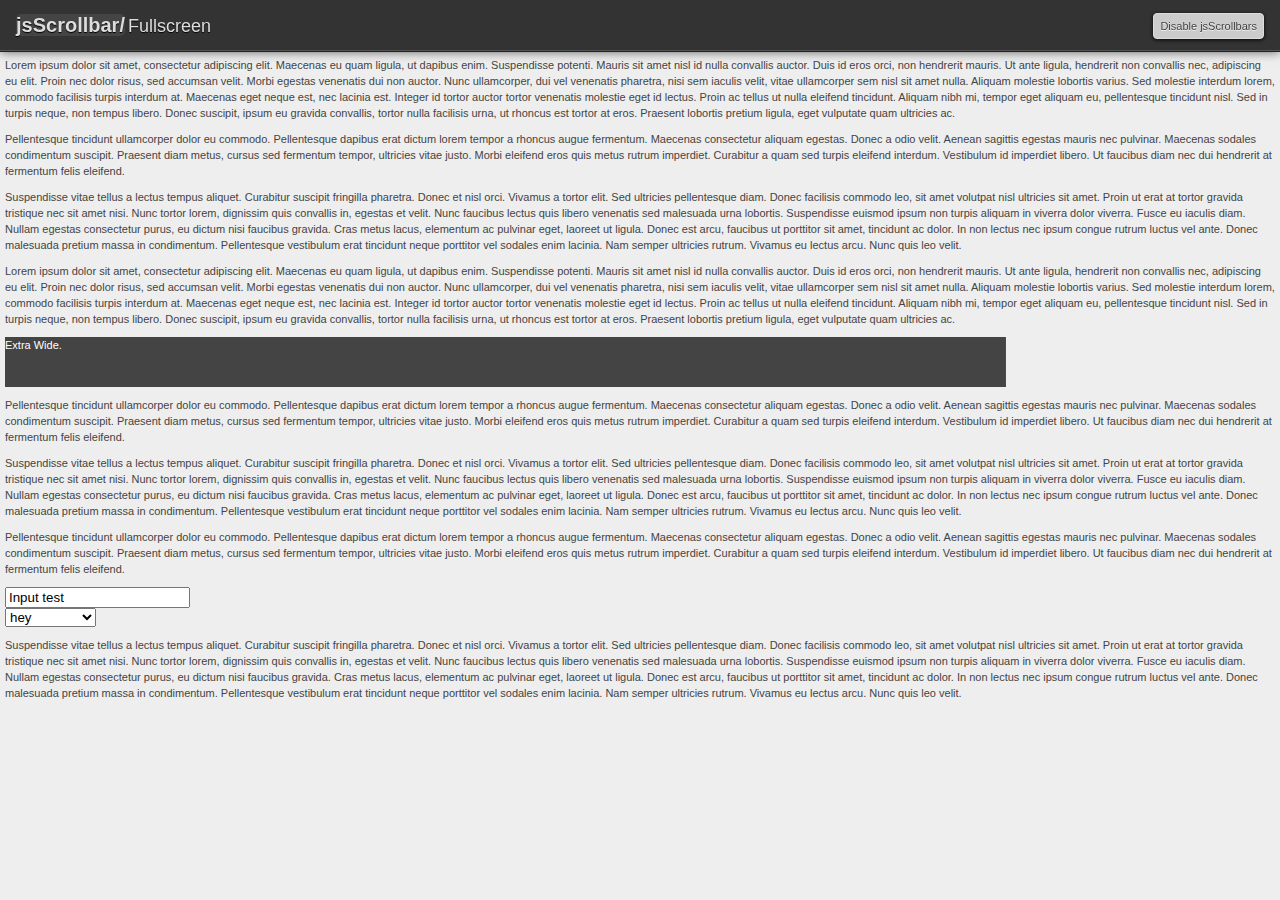
<file: demos/fullscreen.html>
<!DOCTYPE html>
<html>
<head>
<title>jsScrollbar/Fullscreen</title>
<script type="text/javascript" src="../src/jsScrollbar.js"></script>
<script type="text/javascript">

	// Called at the end of the document
	function apply () {
		scrollbar = jsScrollbar('#Container');
		
		if (scrollbar) {
			window.onresize = function () {
				scrollbar.recalc();
				forceOperaRedraw(scrollbar);
			};
			
			forceOperaRedraw(scrollbar);
		}
	};

</script>
<link rel="stylesheet" type="text/css" href="../css/styles.css" />
<link rel="stylesheet" type="text/css" href="../css/grey-scrollbar.css" />
<style type="text/css">

	#Container {
		position: absolute;
		top: 52px;
		left: 0;
		right: 0;
		bottom: 0;
		background: #EEE;
	}
	
	.jssb-scrolly .jssb-content {
		right: 20px;
	}
	
	.jssb-scrollx .jssb-content {
		bottom: 20px;
	}
	
	p {
		margin: 0 0 10px 0;
	}
	
</style>
<!--[if lt IE 8]>
<style type="text/css">
	/* Disable jsScrollbar in IE7 */
	.jssb-applied > .jssb-content { overflow: visible; }
	
	/* Use normal full body scrollbars */
	#Container { position: static; }
	.jssb-content { overflow: visible; }

	body { padding-top: 52px;}
</style>
<![endif]-->
</head>
<body>
	
<div id="bar">
	<div id="titles">
		<h1><a href="../index.html">jsScrollbar/</a></h1>
		<h2>Fullscreen</h2>
	</div>
	<ul id="buttons">
		<li><a href="#" id="disable">Disable jsScrollbars</a></li>
	</ul>
</div>

<div id="Container">
	<div class="jssb-content">
	
		<p>Lorem ipsum dolor sit amet, consectetur adipiscing elit. Maecenas eu quam ligula, ut dapibus enim. Suspendisse potenti. Mauris sit amet nisl id nulla convallis auctor. Duis id eros orci, non hendrerit mauris. Ut ante ligula, hendrerit non convallis nec, adipiscing eu elit. Proin nec dolor risus, sed accumsan velit. Morbi egestas venenatis dui non auctor. Nunc ullamcorper, dui vel venenatis pharetra, nisi sem iaculis velit, vitae ullamcorper sem nisl sit amet nulla. Aliquam molestie lobortis varius. Sed molestie interdum lorem, commodo facilisis turpis interdum at. Maecenas eget neque est, nec lacinia est. Integer id tortor auctor tortor venenatis molestie eget id lectus. Proin ac tellus ut nulla eleifend tincidunt. Aliquam nibh mi, tempor eget aliquam eu, pellentesque tincidunt nisl. Sed in turpis neque, non tempus libero. Donec suscipit, ipsum eu gravida convallis, tortor nulla facilisis urna, ut rhoncus est tortor at eros. Praesent lobortis pretium ligula, eget vulputate quam ultricies ac.</p>
		<p>Pellentesque tincidunt ullamcorper dolor eu commodo. Pellentesque dapibus erat dictum lorem tempor a rhoncus augue fermentum. Maecenas consectetur aliquam egestas. Donec a odio velit. Aenean sagittis egestas mauris nec pulvinar. Maecenas sodales condimentum suscipit. Praesent diam metus, cursus sed fermentum tempor, ultricies vitae justo. Morbi eleifend eros quis metus rutrum imperdiet. Curabitur a quam sed turpis eleifend interdum. Vestibulum id imperdiet libero. Ut faucibus diam nec dui hendrerit at fermentum felis eleifend.</p>
		<p>Suspendisse vitae tellus a lectus tempus aliquet. Curabitur suscipit fringilla pharetra. Donec et nisl orci. Vivamus a tortor elit. Sed ultricies pellentesque diam. Donec facilisis commodo leo, sit amet volutpat nisl ultricies sit amet. Proin ut erat at tortor gravida tristique nec sit amet nisi. Nunc tortor lorem, dignissim quis convallis in, egestas et velit. Nunc faucibus lectus quis libero venenatis sed malesuada urna lobortis. Suspendisse euismod ipsum non turpis aliquam in viverra dolor viverra. Fusce eu iaculis diam. Nullam egestas consectetur purus, eu dictum nisi faucibus gravida. Cras metus lacus, elementum ac pulvinar eget, laoreet ut ligula. Donec est arcu, faucibus ut porttitor sit amet, tincidunt ac dolor. In non lectus nec ipsum congue rutrum luctus vel ante. Donec malesuada pretium massa in condimentum. Pellentesque vestibulum erat tincidunt neque porttitor vel sodales enim lacinia. Nam semper ultricies rutrum. Vivamus eu lectus arcu. Nunc quis leo velit.</p>
		<p>Lorem ipsum dolor sit amet, consectetur adipiscing elit. Maecenas eu quam ligula, ut dapibus enim. Suspendisse potenti. Mauris sit amet nisl id nulla convallis auctor. Duis id eros orci, non hendrerit mauris. Ut ante ligula, hendrerit non convallis nec, adipiscing eu elit. Proin nec dolor risus, sed accumsan velit. Morbi egestas venenatis dui non auctor. Nunc ullamcorper, dui vel venenatis pharetra, nisi sem iaculis velit, vitae ullamcorper sem nisl sit amet nulla. Aliquam molestie lobortis varius. Sed molestie interdum lorem, commodo facilisis turpis interdum at. Maecenas eget neque est, nec lacinia est. Integer id tortor auctor tortor venenatis molestie eget id lectus. Proin ac tellus ut nulla eleifend tincidunt. Aliquam nibh mi, tempor eget aliquam eu, pellentesque tincidunt nisl. Sed in turpis neque, non tempus libero. Donec suscipit, ipsum eu gravida convallis, tortor nulla facilisis urna, ut rhoncus est tortor at eros. Praesent lobortis pretium ligula, eget vulputate quam ultricies ac.</p>
		<p style="width: 1000px; height: 50px; background: #444; color: white; border-right: 1px solid red">Extra Wide.</p>
		<p>Pellentesque tincidunt ullamcorper dolor eu commodo. Pellentesque dapibus erat dictum lorem tempor a rhoncus augue fermentum. Maecenas consectetur aliquam egestas. Donec a odio velit. Aenean sagittis egestas mauris nec pulvinar. Maecenas sodales condimentum suscipit. Praesent diam metus, cursus sed fermentum tempor, ultricies vitae justo. Morbi eleifend eros quis metus rutrum imperdiet. Curabitur a quam sed turpis eleifend interdum. Vestibulum id imperdiet libero. Ut faucibus diam nec dui hendrerit at fermentum felis eleifend.</p>
		<p>Suspendisse vitae tellus a lectus tempus aliquet. Curabitur suscipit fringilla pharetra. Donec et nisl orci. Vivamus a tortor elit. Sed ultricies pellentesque diam. Donec facilisis commodo leo, sit amet volutpat nisl ultricies sit amet. Proin ut erat at tortor gravida tristique nec sit amet nisi. Nunc tortor lorem, dignissim quis convallis in, egestas et velit. Nunc faucibus lectus quis libero venenatis sed malesuada urna lobortis. Suspendisse euismod ipsum non turpis aliquam in viverra dolor viverra. Fusce eu iaculis diam. Nullam egestas consectetur purus, eu dictum nisi faucibus gravida. Cras metus lacus, elementum ac pulvinar eget, laoreet ut ligula. Donec est arcu, faucibus ut porttitor sit amet, tincidunt ac dolor. In non lectus nec ipsum congue rutrum luctus vel ante. Donec malesuada pretium massa in condimentum. Pellentesque vestibulum erat tincidunt neque porttitor vel sodales enim lacinia. Nam semper ultricies rutrum. Vivamus eu lectus arcu. Nunc quis leo velit.</p>
		<p>Pellentesque tincidunt ullamcorper dolor eu commodo. Pellentesque dapibus erat dictum lorem tempor a rhoncus augue fermentum. Maecenas consectetur aliquam egestas. Donec a odio velit. Aenean sagittis egestas mauris nec pulvinar. Maecenas sodales condimentum suscipit. Praesent diam metus, cursus sed fermentum tempor, ultricies vitae justo. Morbi eleifend eros quis metus rutrum imperdiet. Curabitur a quam sed turpis eleifend interdum. Vestibulum id imperdiet libero. Ut faucibus diam nec dui hendrerit at fermentum felis eleifend.</p>
		<p>
			<input type="text" value="Input test" /> <br />
			<select>
				<option>hey</option>
				<option>ho</option>
				<option>Here we go</option>
			</select>
		</p>
		<p>Suspendisse vitae tellus a lectus tempus aliquet. Curabitur suscipit fringilla pharetra. Donec et nisl orci. Vivamus a tortor elit. Sed ultricies pellentesque diam. Donec facilisis commodo leo, sit amet volutpat nisl ultricies sit amet. Proin ut erat at tortor gravida tristique nec sit amet nisi. Nunc tortor lorem, dignissim quis convallis in, egestas et velit. Nunc faucibus lectus quis libero venenatis sed malesuada urna lobortis. Suspendisse euismod ipsum non turpis aliquam in viverra dolor viverra. Fusce eu iaculis diam. Nullam egestas consectetur purus, eu dictum nisi faucibus gravida. Cras metus lacus, elementum ac pulvinar eget, laoreet ut ligula. Donec est arcu, faucibus ut porttitor sit amet, tincidunt ac dolor. In non lectus nec ipsum congue rutrum luctus vel ante. Donec malesuada pretium massa in condimentum. Pellentesque vestibulum erat tincidunt neque porttitor vel sodales enim lacinia. Nam semper ultricies rutrum. Vivamus eu lectus arcu. Nunc quis leo velit.</p>

	</div>
</div>

<script type="text/javascript" src="../src/demos.js"></script>

</body>
</html>
</file>
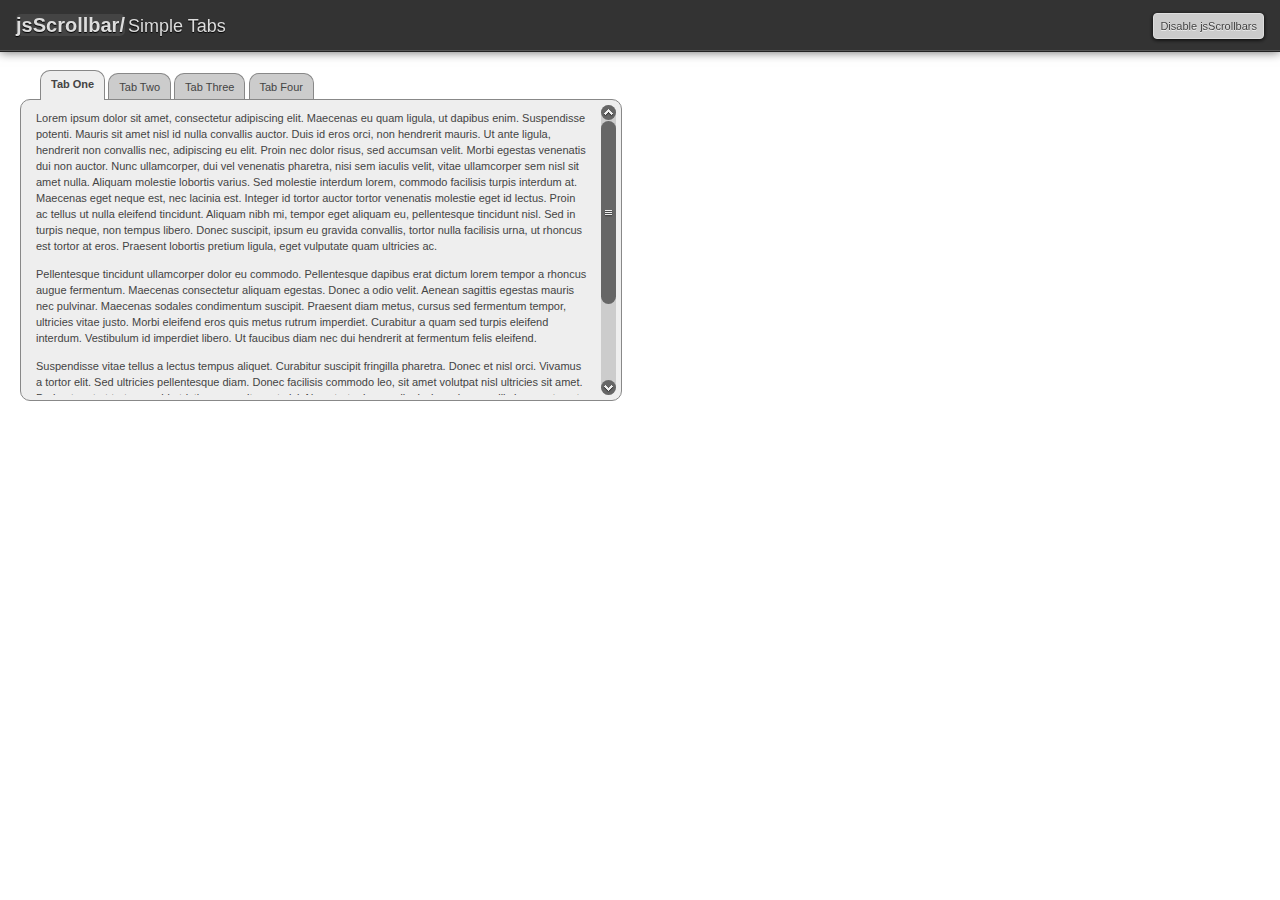
<file: demos/simpletabs.html>
<!DOCTYPE html>
<html>
<head>
<title>jsScrollbar/Simple Tabs</title>
<script type="text/javascript" src="../src/jsScrollbar.js"></script>
<script type="text/javascript">

// Called at the end of the document
function apply () {
	
	var tabs = document.getElementById('tab-nav').getElementsByTagName('a'),
		i = tabs.length, el;
		
	while (i--) {
		el = document.getElementById(tabs[i].href.split('#')[1]);
		tabs[i].sb = jsScrollbar(el);
		tabs[i].co = el
		tabs[i].onclick = changeTab;
	}
	
	checkLocation();
	window.setInterval(checkLocation, 500);
	
	function changeTab () {
		if (!this.className) {
			var i = tabs.length;
			while (i--) {
				if (tabs[i] == this) {
					this.className = 'current';
					this.co.style.display = '';
					if (this.sb) {
						this.sb.recalc();
					}
				} else {
					tabs[i].className = '';
					tabs[i].co.style.display = 'none';
				}
			}
		}
	}
	
	function checkLocation () {
		var hash = window.location.href.split('#')[1],
			i = tabs.length, id;
		while (i--) {
			id = tabs[i].href.split('#')[1];
			if (id === hash) {
				changeTab.call(tabs[i]);
				return;
			}
		}
		changeTab.call(tabs[0]);
	}
}

</script>
<link rel="stylesheet" type="text/css" href="../css/styles.css" />
<link rel="stylesheet" type="text/css" href="../css/css3-scrollbar.css" />
<style type="text/css">
	
	body {
		margin: 0;
		padding: 70px 0px 20px 20px;
	}
	
	#Tabs {
		position: relative;
	}
	#Tabs ul {
		list-style-type: none;
		margin: 0 0 -1px 20px;
		padding: 0;
	}
	#Tabs li {
		display: inline;
		position: relative;
	}
	#Tabs a {
		display: inline-block;
		padding: 5px 10px;
		background: #CCC;
		border: 1px solid #888;
		border-bottom: none;
		color: #444;
		text-decoration: none;
		outline: 0;
		position: relative;
		top: 3px;
		
		-moz-border-radius: 10px 10px 0 0;
		-webkit-border-radius: 10px 10px 0 0;
		border-radius: 10px 10px 0 0;
	}
	#Tabs a:hover {
		background: #d7d7d7;
	}
	#Tabs a.current {
		top: 0px;
		z-index: 10;
		background: #eee;
		padding-bottom: 8px;
		font-weight: bold;
	}
	
	.container {
		position: relative;
		width: 600px;
		height: 300px;
		background: #EEE;
		margin: 0 20px 20px 0;
		border: 1px solid #888;
		clear: both;
		z-index: 1;
		
		-moz-border-radius: 10px;
		-webkit-border-radius: 10px;
		border-radius: 10px;
	}
	
	.jssb-content p {
		margin: 5px 10px 12px 10px;
		width: auto;
	}
	
</style>
</head>
<body>
	
<div id="bar">
	<div id="titles">
		<h1><a href="../index.html">jsScrollbar/</a></h1>
		<h2>Simple Tabs</h2>
	</div>
	<ul id="buttons">
		<li><a href="#" id="disable">Disable jsScrollbars</a></li>
	</ul>
</div>

<div id="Tabs">
	
	<ul id="tab-nav">
		<li><a href="#tab1">Tab One</a></li>
		<li><a href="#tab2">Tab Two</a></li>
		<li><a href="#tab3">Tab Three</a></li>
		<li><a href="#tab4">Tab Four</a></li>
	</ul>
	
	<div id="tab1" class="container">
		<div class="jssb-content">
			<p>Lorem ipsum dolor sit amet, consectetur adipiscing elit. Maecenas eu quam ligula, ut dapibus enim. Suspendisse potenti. Mauris sit amet nisl id nulla convallis auctor. Duis id eros orci, non hendrerit mauris. Ut ante ligula, hendrerit non convallis nec, adipiscing eu elit. Proin nec dolor risus, sed accumsan velit. Morbi egestas venenatis dui non auctor. Nunc ullamcorper, dui vel venenatis pharetra, nisi sem iaculis velit, vitae ullamcorper sem nisl sit amet nulla. Aliquam molestie lobortis varius. Sed molestie interdum lorem, commodo facilisis turpis interdum at. Maecenas eget neque est, nec lacinia est. Integer id tortor auctor tortor venenatis molestie eget id lectus. Proin ac tellus ut nulla eleifend tincidunt. Aliquam nibh mi, tempor eget aliquam eu, pellentesque tincidunt nisl. Sed in turpis neque, non tempus libero. Donec suscipit, ipsum eu gravida convallis, tortor nulla facilisis urna, ut rhoncus est tortor at eros. Praesent lobortis pretium ligula, eget vulputate quam ultricies ac.</p>
			<p>Pellentesque tincidunt ullamcorper dolor eu commodo. Pellentesque dapibus erat dictum lorem tempor a rhoncus augue fermentum. Maecenas consectetur aliquam egestas. Donec a odio velit. Aenean sagittis egestas mauris nec pulvinar. Maecenas sodales condimentum suscipit. Praesent diam metus, cursus sed fermentum tempor, ultricies vitae justo. Morbi eleifend eros quis metus rutrum imperdiet. Curabitur a quam sed turpis eleifend interdum. Vestibulum id imperdiet libero. Ut faucibus diam nec dui hendrerit at fermentum felis eleifend.</p>
			<p>Suspendisse vitae tellus a lectus tempus aliquet. Curabitur suscipit fringilla pharetra. Donec et nisl orci. Vivamus a tortor elit. Sed ultricies pellentesque diam. Donec facilisis commodo leo, sit amet volutpat nisl ultricies sit amet. Proin ut erat at tortor gravida tristique nec sit amet nisi. Nunc tortor lorem, dignissim quis convallis in, egestas et velit. Nunc faucibus lectus quis libero venenatis sed malesuada urna lobortis. Suspendisse euismod ipsum non turpis aliquam in viverra dolor viverra. Fusce eu iaculis diam. Nullam egestas consectetur purus, eu dictum nisi faucibus gravida. Cras metus lacus, elementum ac pulvinar eget, laoreet ut ligula. Donec est arcu, faucibus ut porttitor sit amet, tincidunt ac dolor. In non lectus nec ipsum congue rutrum luctus vel ante. Donec malesuada pretium massa in condimentum. Pellentesque vestibulum erat tincidunt neque porttitor vel sodales enim lacinia. Nam semper ultricies rutrum. Vivamus eu lectus arcu. Nunc quis leo velit.</p>
		</div>
	
	</div>
	<div id="tab2" class="container">
		<div class="jssb-content">
			<p>Lorem ipsum dolor sit amet, consectetur adipiscing elit. Maecenas eu quam ligula, ut dapibus enim. Suspendisse potenti. Mauris sit amet nisl id nulla convallis auctor. Duis id eros orci, non hendrerit mauris. Ut ante ligula, hendrerit non convallis nec, adipiscing eu elit. Proin nec dolor risus, sed accumsan velit. Morbi egestas venenatis dui non auctor. Nunc ullamcorper, dui vel venenatis pharetra, nisi sem iaculis velit, vitae ullamcorper sem nisl sit amet nulla. Aliquam molestie lobortis varius. Sed molestie interdum lorem, commodo facilisis turpis interdum at. Maecenas eget neque est, nec lacinia est. Integer id tortor auctor tortor venenatis molestie eget id lectus. Proin ac tellus ut nulla eleifend tincidunt. Aliquam nibh mi, tempor eget aliquam eu, pellentesque tincidunt nisl. Sed in turpis neque, non tempus libero. Donec suscipit, ipsum eu gravida convallis, tortor nulla facilisis urna, ut rhoncus est tortor at eros. Praesent lobortis pretium ligula, eget vulputate quam ultricies ac.</p>
			<p>Pellentesque tincidunt ullamcorper dolor eu commodo. Pellentesque dapibus erat dictum lorem tempor a rhoncus augue fermentum. Maecenas consectetur aliquam egestas. Donec a odio velit. Aenean sagittis egestas mauris nec pulvinar. Maecenas sodales condimentum suscipit. Praesent diam metus, cursus sed fermentum tempor, ultricies vitae justo. Morbi eleifend eros quis metus rutrum imperdiet. Curabitur a quam sed turpis eleifend interdum. Vestibulum id imperdiet libero. Ut faucibus diam nec dui hendrerit at fermentum felis eleifend.</p>
			<p>Suspendisse vitae tellus a lectus tempus aliquet. Curabitur suscipit fringilla pharetra. Donec et nisl orci. Vivamus a tortor elit. Sed ultricies pellentesque diam. Donec facilisis commodo leo, sit amet volutpat nisl ultricies sit amet. Proin ut erat at tortor gravida tristique nec sit amet nisi. Nunc tortor lorem, dignissim quis convallis in, egestas et velit. Nunc faucibus lectus quis libero venenatis sed malesuada urna lobortis. Suspendisse euismod ipsum non turpis aliquam in viverra dolor viverra. Fusce eu iaculis diam. Nullam egestas consectetur purus, eu dictum nisi faucibus gravida. Cras metus lacus, elementum ac pulvinar eget, laoreet ut ligula. Donec est arcu, faucibus ut porttitor sit amet, tincidunt ac dolor. In non lectus nec ipsum congue rutrum luctus vel ante. Donec malesuada pretium massa in condimentum. Pellentesque vestibulum erat tincidunt neque porttitor vel sodales enim lacinia. Nam semper ultricies rutrum. Vivamus eu lectus arcu. Nunc quis leo velit.</p>
			<p>Lorem ipsum dolor sit amet, consectetur adipiscing elit. Maecenas eu quam ligula, ut dapibus enim. Suspendisse potenti. Mauris sit amet nisl id nulla convallis auctor. Duis id eros orci, non hendrerit mauris. Ut ante ligula, hendrerit non convallis nec, adipiscing eu elit. Proin nec dolor risus, sed accumsan velit. Morbi egestas venenatis dui non auctor. Nunc ullamcorper, dui vel venenatis pharetra, nisi sem iaculis velit, vitae ullamcorper sem nisl sit amet nulla. Aliquam molestie lobortis varius. Sed molestie interdum lorem, commodo facilisis turpis interdum at. Maecenas eget neque est, nec lacinia est. Integer id tortor auctor tortor venenatis molestie eget id lectus. Proin ac tellus ut nulla eleifend tincidunt. Aliquam nibh mi, tempor eget aliquam eu, pellentesque tincidunt nisl. Sed in turpis neque, non tempus libero. Donec suscipit, ipsum eu gravida convallis, tortor nulla facilisis urna, ut rhoncus est tortor at eros. Praesent lobortis pretium ligula, eget vulputate quam ultricies ac.</p>
		</div>
	</div>
	<div id="tab3" class="container">
		<div class="jssb-content">
			<p style="width: 1000px; height: 100px; background: #aaa; border-right: 1px solid red;">Wide Paragraph</p>
			<p>Lorem ipsum dolor sit amet, consectetur adipiscing elit. Maecenas eu quam ligula, ut dapibus enim. Suspendisse potenti. Mauris sit amet nisl id nulla convallis auctor. Duis id eros orci, non hendrerit mauris. Ut ante ligula, hendrerit non convallis nec, adipiscing eu elit. Proin nec dolor risus, sed accumsan velit. Morbi egestas venenatis dui non auctor. Nunc ullamcorper, dui vel venenatis pharetra, nisi sem iaculis velit, vitae ullamcorper sem nisl sit amet nulla. Aliquam molestie lobortis varius. Sed molestie interdum lorem, commodo facilisis turpis interdum at. Maecenas eget neque est, nec lacinia est. Integer id tortor auctor tortor venenatis molestie eget id lectus. Proin ac tellus ut nulla eleifend tincidunt. Aliquam nibh mi, tempor eget aliquam eu, pellentesque tincidunt nisl. Sed in turpis neque, non tempus libero. Donec suscipit, ipsum eu gravida convallis, tortor nulla facilisis urna, ut rhoncus est tortor at eros. Praesent lobortis pretium ligula, eget vulputate quam ultricies ac.</p>
			<p>Pellentesque tincidunt ullamcorper dolor eu commodo. Pellentesque dapibus erat dictum lorem tempor a rhoncus augue fermentum. Maecenas consectetur aliquam egestas. Donec a odio velit. Aenean sagittis egestas mauris nec pulvinar. Maecenas sodales condimentum suscipit. Praesent diam metus, cursus sed fermentum tempor, ultricies vitae justo. Morbi eleifend eros quis metus rutrum imperdiet. Curabitur a quam sed turpis eleifend interdum. Vestibulum id imperdiet libero. Ut faucibus diam nec dui hendrerit at fermentum felis eleifend.</p>
			<p>Suspendisse vitae tellus a lectus tempus aliquet. Curabitur suscipit fringilla pharetra. Donec et nisl orci. Vivamus a tortor elit. Sed ultricies pellentesque diam. Donec facilisis commodo leo, sit amet volutpat nisl ultricies sit amet. Proin ut erat at tortor gravida tristique nec sit amet nisi. Nunc tortor lorem, dignissim quis convallis in, egestas et velit. Nunc faucibus lectus quis libero venenatis sed malesuada urna lobortis. Suspendisse euismod ipsum non turpis aliquam in viverra dolor viverra. Fusce eu iaculis diam. Nullam egestas consectetur purus, eu dictum nisi faucibus gravida. Cras metus lacus, elementum ac pulvinar eget, laoreet ut ligula. Donec est arcu, faucibus ut porttitor sit amet, tincidunt ac dolor. In non lectus nec ipsum congue rutrum luctus vel ante. Donec malesuada pretium massa in condimentum. Pellentesque vestibulum erat tincidunt neque porttitor vel sodales enim lacinia. Nam semper ultricies rutrum. Vivamus eu lectus arcu. Nunc quis leo velit.</p>
			<p>Lorem ipsum dolor sit amet, consectetur adipiscing elit. Maecenas eu quam ligula, ut dapibus enim. Suspendisse potenti. Mauris sit amet nisl id nulla convallis auctor. Duis id eros orci, non hendrerit mauris. Ut ante ligula, hendrerit non convallis nec, adipiscing eu elit. Proin nec dolor risus, sed accumsan velit. Morbi egestas venenatis dui non auctor. Nunc ullamcorper, dui vel venenatis pharetra, nisi sem iaculis velit, vitae ullamcorper sem nisl sit amet nulla. Aliquam molestie lobortis varius. Sed molestie interdum lorem, commodo facilisis turpis interdum at. Maecenas eget neque est, nec lacinia est. Integer id tortor auctor tortor venenatis molestie eget id lectus. Proin ac tellus ut nulla eleifend tincidunt. Aliquam nibh mi, tempor eget aliquam eu, pellentesque tincidunt nisl. Sed in turpis neque, non tempus libero. Donec suscipit, ipsum eu gravida convallis, tortor nulla facilisis urna, ut rhoncus est tortor at eros. Praesent lobortis pretium ligula, eget vulputate quam ultricies ac.</p>
			<p>Pellentesque tincidunt ullamcorper dolor eu commodo. Pellentesque dapibus erat dictum lorem tempor a rhoncus augue fermentum. Maecenas consectetur aliquam egestas. Donec a odio velit. Aenean sagittis egestas mauris nec pulvinar. Maecenas sodales condimentum suscipit. Praesent diam metus, cursus sed fermentum tempor, ultricies vitae justo. Morbi eleifend eros quis metus rutrum imperdiet. Curabitur a quam sed turpis eleifend interdum. Vestibulum id imperdiet libero. Ut faucibus diam nec dui hendrerit at fermentum felis eleifend.</p>
		</div>
	</div>
	<div id="tab4" class="container">
		<div class="jssb-content">
			<p>Lorem ipsum dolor sit amet, consectetur adipiscing elit. Maecenas eu quam ligula, ut dapibus enim. Suspendisse potenti. Mauris sit amet nisl id nulla convallis auctor. Duis id eros orci, non hendrerit mauris. Ut ante ligula, hendrerit non convallis nec, adipiscing eu elit. Proin nec dolor risus, sed accumsan velit. Morbi egestas venenatis dui non auctor. Nunc ullamcorper, dui vel venenatis pharetra, nisi sem iaculis velit, vitae ullamcorper sem nisl sit amet nulla. Aliquam molestie lobortis varius. Sed molestie interdum lorem, commodo facilisis turpis interdum at. Maecenas eget neque est, nec lacinia est. Integer id tortor auctor tortor venenatis molestie eget id lectus. Proin ac tellus ut nulla eleifend tincidunt. Aliquam nibh mi, tempor eget aliquam eu, pellentesque tincidunt nisl. Sed in turpis neque, non tempus libero. Donec suscipit, ipsum eu gravida convallis, tortor nulla facilisis urna, ut rhoncus est tortor at eros. Praesent lobortis pretium ligula, eget vulputate quam ultricies ac.</p>
			<p>Pellentesque tincidunt ullamcorper dolor eu commodo. Pellentesque dapibus erat dictum lorem tempor a rhoncus augue fermentum. Maecenas consectetur aliquam egestas. Donec a odio velit. Aenean sagittis egestas mauris nec pulvinar. Maecenas sodales condimentum suscipit. Praesent diam metus, cursus sed fermentum tempor, ultricies vitae justo. Morbi eleifend eros quis metus rutrum imperdiet. Curabitur a quam sed turpis eleifend interdum. Vestibulum id imperdiet libero. Ut faucibus diam nec dui hendrerit at fermentum felis eleifend.</p>
			<p>Suspendisse vitae tellus a lectus tempus aliquet. Curabitur suscipit fringilla pharetra. Donec et nisl orci. Vivamus a tortor elit. Sed ultricies pellentesque diam. Donec facilisis commodo leo, sit amet volutpat nisl ultricies sit amet. Proin ut erat at tortor gravida tristique nec sit amet nisi. Nunc tortor lorem, dignissim quis convallis in, egestas et velit. Nunc faucibus lectus quis libero venenatis sed malesuada urna lobortis. Suspendisse euismod ipsum non turpis aliquam in viverra dolor viverra. Fusce eu iaculis diam. Nullam egestas consectetur purus, eu dictum nisi faucibus gravida. Cras metus lacus, elementum ac pulvinar eget, laoreet ut ligula. Donec est arcu, faucibus ut porttitor sit amet, tincidunt ac dolor. In non lectus nec ipsum congue rutrum luctus vel ante. Donec malesuada pretium massa in condimentum. Pellentesque vestibulum erat tincidunt neque porttitor vel sodales enim lacinia. Nam semper ultricies rutrum. Vivamus eu lectus arcu. Nunc quis leo velit.</p>
			<p>Lorem ipsum dolor sit amet, consectetur adipiscing elit. Maecenas eu quam ligula, ut dapibus enim. Suspendisse potenti. Mauris sit amet nisl id nulla convallis auctor. Duis id eros orci, non hendrerit mauris. Ut ante ligula, hendrerit non convallis nec, adipiscing eu elit. Proin nec dolor risus, sed accumsan velit. Morbi egestas venenatis dui non auctor. Nunc ullamcorper, dui vel venenatis pharetra, nisi sem iaculis velit, vitae ullamcorper sem nisl sit amet nulla. Aliquam molestie lobortis varius. Sed molestie interdum lorem, commodo facilisis turpis interdum at. Maecenas eget neque est, nec lacinia est. Integer id tortor auctor tortor venenatis molestie eget id lectus. Proin ac tellus ut nulla eleifend tincidunt. Aliquam nibh mi, tempor eget aliquam eu, pellentesque tincidunt nisl. Sed in turpis neque, non tempus libero. Donec suscipit, ipsum eu gravida convallis, tortor nulla facilisis urna, ut rhoncus est tortor at eros. Praesent lobortis pretium ligula, eget vulputate quam ultricies ac.</p>
			<p>Pellentesque tincidunt ullamcorper dolor eu commodo. Pellentesque dapibus erat dictum lorem tempor a rhoncus augue fermentum. Maecenas consectetur aliquam egestas. Donec a odio velit. Aenean sagittis egestas mauris nec pulvinar. Maecenas sodales condimentum suscipit. Praesent diam metus, cursus sed fermentum tempor, ultricies vitae justo. Morbi eleifend eros quis metus rutrum imperdiet. Curabitur a quam sed turpis eleifend interdum. Vestibulum id imperdiet libero. Ut faucibus diam nec dui hendrerit at fermentum felis eleifend.</p>
			<p>Lorem ipsum dolor sit amet, consectetur adipiscing elit. Maecenas eu quam ligula, ut dapibus enim. Suspendisse potenti. Mauris sit amet nisl id nulla convallis auctor. Duis id eros orci, non hendrerit mauris. Ut ante ligula, hendrerit non convallis nec, adipiscing eu elit. Proin nec dolor risus, sed accumsan velit. Morbi egestas venenatis dui non auctor. Nunc ullamcorper, dui vel venenatis pharetra, nisi sem iaculis velit, vitae ullamcorper sem nisl sit amet nulla. Aliquam molestie lobortis varius. Sed molestie interdum lorem, commodo facilisis turpis interdum at. Maecenas eget neque est, nec lacinia est. Integer id tortor auctor tortor venenatis molestie eget id lectus. Proin ac tellus ut nulla eleifend tincidunt. Aliquam nibh mi, tempor eget aliquam eu, pellentesque tincidunt nisl. Sed in turpis neque, non tempus libero. Donec suscipit, ipsum eu gravida convallis, tortor nulla facilisis urna, ut rhoncus est tortor at eros. Praesent lobortis pretium ligula, eget vulputate quam ultricies ac.</p>
			<p>Pellentesque tincidunt ullamcorper dolor eu commodo. Pellentesque dapibus erat dictum lorem tempor a rhoncus augue fermentum. Maecenas consectetur aliquam egestas. Donec a odio velit. Aenean sagittis egestas mauris nec pulvinar. Maecenas sodales condimentum suscipit. Praesent diam metus, cursus sed fermentum tempor, ultricies vitae justo. Morbi eleifend eros quis metus rutrum imperdiet. Curabitur a quam sed turpis eleifend interdum. Vestibulum id imperdiet libero. Ut faucibus diam nec dui hendrerit at fermentum felis eleifend.</p>
		</div>
	</div>

</div>

<script type="text/javascript" src="../src/demos.js"></script>

</body>
</html>
</file>
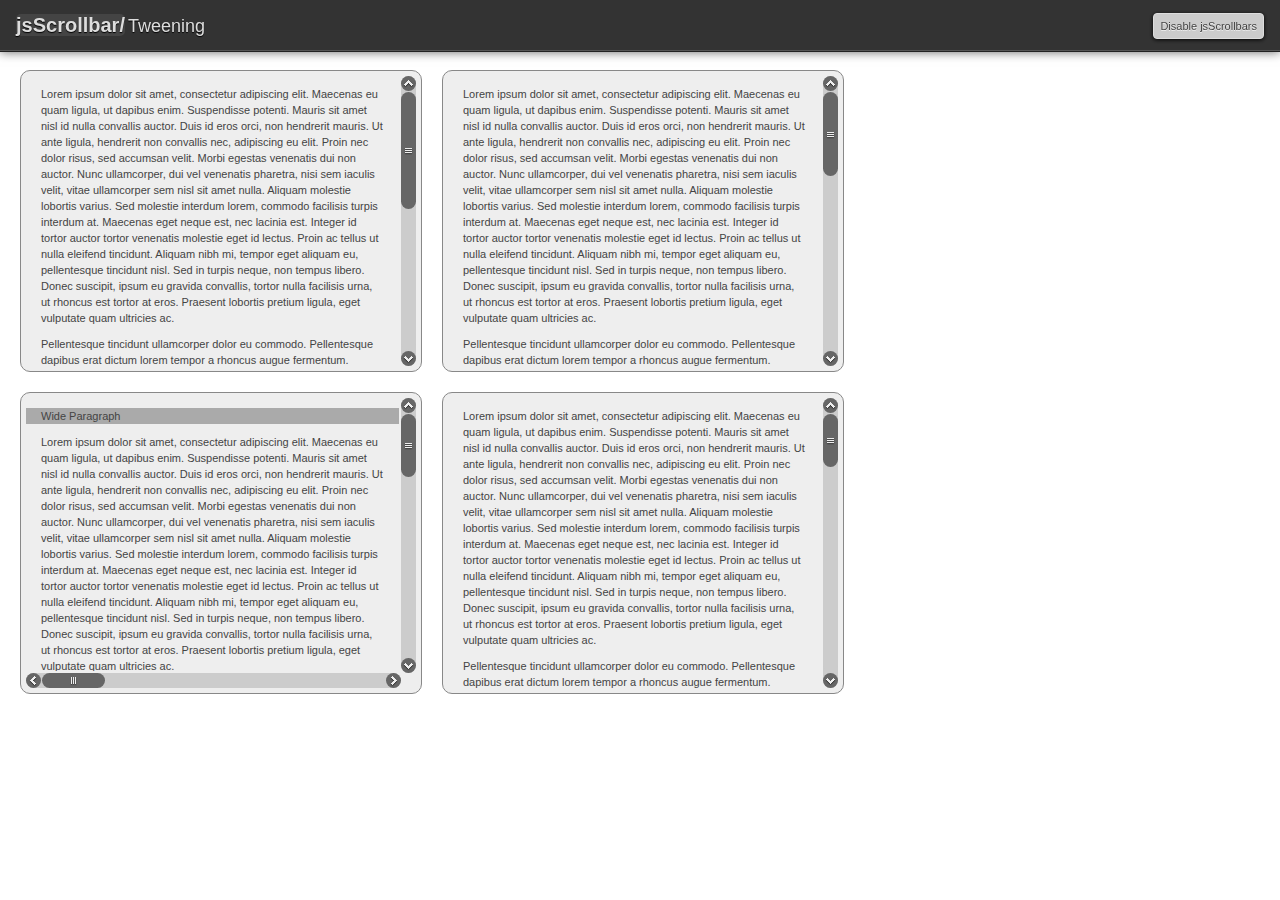
<file: demos/tweening.html>
<!DOCTYPE html>
<html>
<head>
<title>jsScrollbar/Tweening</title>
<script type="text/javascript" src="../src/jsScrollbar.js"></script>
<script type="text/javascript">

	// Called at the end of the document
	function apply () {
		
		// Default animation
		jsScrollbar('#Container1', {
			tweenDuration: 300,
			tweenFn: function (pos) {
				return -Math.pow((pos-1), 4) + 1;
			}
		});
		
		// Ease in and out
		jsScrollbar('#Container2', {
			tweenDuration: 500,
			tweenFn: function (pos) {
				return -Math.cos(pos*Math.PI) / 2 + 0.5;
			}
		});
		
		// Very dramatic easing
		jsScrollbar('#Container3', {
			tweenDuration: 400,
			tweenFn: function (pos) {
				return Math.atan(6*pos*Math.PI - 9.5)/2.94 + .5;
			}
		});
		
		
		//Bounce at the end
		jsScrollbar('#Container4', {
			tweenDuration: 360,
			tweenFn: function (pos) {
				return Math.pow(pos, 4) + Math.sin(pos*Math.PI);
			}
		});
		
	}
	
</script>
<link rel="stylesheet" type="text/css" href="../css/styles.css" />
<link rel="stylesheet" type="text/css" href="../css/css3-scrollbar.css" />
<style type="text/css">
	
	body {
		margin: 0;
		padding: 70px 0px 20px 20px;
	}
	
	p {
		margin: 0 0 10px 0;
		padding: 0 15px;
	}
	
	.container {
		float: left;
		
		width: 400px;
		height: 300px;
		background: #EEE;
		margin: 0 20px 20px 0;
		border: 1px solid #888;
		
		border-radius: 10px;
		-moz-border-radius: 10px;
		-webkit-border-radius: 10px;
	}
	
	.jssb-content p {
		margin: 10px 10px 0 0;
		width: auto;
	}
	
	.jssb-applied .jssb-content p {
		margin-right: 0;
	}
	
	.jssb-focus {
		border-color: #222;
	}
	
	.jssb-content {
		outline: none;
	}
	
</style>
</head>
<body>
	
<div id="bar">
	<div id="titles">
		<h1><a href="../index.html">jsScrollbar/</a></h1>
		<h2>Tweening</h2>
	</div>
	<ul id="buttons">
		<li><a href="#" id="disable">Disable jsScrollbars</a></li>
	</ul>
</div>

<div id="Container1" class="container">
	<div class="jssb-content">
		<p>Lorem ipsum dolor sit amet, consectetur adipiscing elit. Maecenas eu quam ligula, ut dapibus enim. Suspendisse potenti. Mauris sit amet nisl id nulla convallis auctor. Duis id eros orci, non hendrerit mauris. Ut ante ligula, hendrerit non convallis nec, adipiscing eu elit. Proin nec dolor risus, sed accumsan velit. Morbi egestas venenatis dui non auctor. Nunc ullamcorper, dui vel venenatis pharetra, nisi sem iaculis velit, vitae ullamcorper sem nisl sit amet nulla. Aliquam molestie lobortis varius. Sed molestie interdum lorem, commodo facilisis turpis interdum at. Maecenas eget neque est, nec lacinia est. Integer id tortor auctor tortor venenatis molestie eget id lectus. Proin ac tellus ut nulla eleifend tincidunt. Aliquam nibh mi, tempor eget aliquam eu, pellentesque tincidunt nisl. Sed in turpis neque, non tempus libero. Donec suscipit, ipsum eu gravida convallis, tortor nulla facilisis urna, ut rhoncus est tortor at eros. Praesent lobortis pretium ligula, eget vulputate quam ultricies ac.</p>
		<p>Pellentesque tincidunt ullamcorper dolor eu commodo. Pellentesque dapibus erat dictum lorem tempor a rhoncus augue fermentum. Maecenas consectetur aliquam egestas. Donec a odio velit. Aenean sagittis egestas mauris nec pulvinar. Maecenas sodales condimentum suscipit. Praesent diam metus, cursus sed fermentum tempor, ultricies vitae justo. Morbi eleifend eros quis metus rutrum imperdiet. Curabitur a quam sed turpis eleifend interdum. Vestibulum id imperdiet libero. Ut faucibus diam nec dui hendrerit at fermentum felis eleifend.</p>
		<p>Suspendisse vitae tellus a lectus tempus aliquet. Curabitur suscipit fringilla pharetra. Donec et nisl orci. Vivamus a tortor elit. Sed ultricies pellentesque diam. Donec facilisis commodo leo, sit amet volutpat nisl ultricies sit amet. Proin ut erat at tortor gravida tristique nec sit amet nisi. Nunc tortor lorem, dignissim quis convallis in, egestas et velit. Nunc faucibus lectus quis libero venenatis sed malesuada urna lobortis. Suspendisse euismod ipsum non turpis aliquam in viverra dolor viverra. Fusce eu iaculis diam. Nullam egestas consectetur purus, eu dictum nisi faucibus gravida. Cras metus lacus, elementum ac pulvinar eget, laoreet ut ligula. Donec est arcu, faucibus ut porttitor sit amet, tincidunt ac dolor. In non lectus nec ipsum congue rutrum luctus vel ante. Donec malesuada pretium massa in condimentum. Pellentesque vestibulum erat tincidunt neque porttitor vel sodales enim lacinia. Nam semper ultricies rutrum. Vivamus eu lectus arcu. Nunc quis leo velit.</p>
	</div>

</div>
<div id="Container2" class="container">
	<div class="jssb-content">
		<p>Lorem ipsum dolor sit amet, consectetur adipiscing elit. Maecenas eu quam ligula, ut dapibus enim. Suspendisse potenti. Mauris sit amet nisl id nulla convallis auctor. Duis id eros orci, non hendrerit mauris. Ut ante ligula, hendrerit non convallis nec, adipiscing eu elit. Proin nec dolor risus, sed accumsan velit. Morbi egestas venenatis dui non auctor. Nunc ullamcorper, dui vel venenatis pharetra, nisi sem iaculis velit, vitae ullamcorper sem nisl sit amet nulla. Aliquam molestie lobortis varius. Sed molestie interdum lorem, commodo facilisis turpis interdum at. Maecenas eget neque est, nec lacinia est. Integer id tortor auctor tortor venenatis molestie eget id lectus. Proin ac tellus ut nulla eleifend tincidunt. Aliquam nibh mi, tempor eget aliquam eu, pellentesque tincidunt nisl. Sed in turpis neque, non tempus libero. Donec suscipit, ipsum eu gravida convallis, tortor nulla facilisis urna, ut rhoncus est tortor at eros. Praesent lobortis pretium ligula, eget vulputate quam ultricies ac.</p>
		<p>Pellentesque tincidunt ullamcorper dolor eu commodo. Pellentesque dapibus erat dictum lorem tempor a rhoncus augue fermentum. Maecenas consectetur aliquam egestas. Donec a odio velit. Aenean sagittis egestas mauris nec pulvinar. Maecenas sodales condimentum suscipit. Praesent diam metus, cursus sed fermentum tempor, ultricies vitae justo. Morbi eleifend eros quis metus rutrum imperdiet. Curabitur a quam sed turpis eleifend interdum. Vestibulum id imperdiet libero. Ut faucibus diam nec dui hendrerit at fermentum felis eleifend.</p>
		<p>Suspendisse vitae tellus a lectus tempus aliquet. Curabitur suscipit fringilla pharetra. Donec et nisl orci. Vivamus a tortor elit. Sed ultricies pellentesque diam. Donec facilisis commodo leo, sit amet volutpat nisl ultricies sit amet. Proin ut erat at tortor gravida tristique nec sit amet nisi. Nunc tortor lorem, dignissim quis convallis in, egestas et velit. Nunc faucibus lectus quis libero venenatis sed malesuada urna lobortis. Suspendisse euismod ipsum non turpis aliquam in viverra dolor viverra. Fusce eu iaculis diam. Nullam egestas consectetur purus, eu dictum nisi faucibus gravida. Cras metus lacus, elementum ac pulvinar eget, laoreet ut ligula. Donec est arcu, faucibus ut porttitor sit amet, tincidunt ac dolor. In non lectus nec ipsum congue rutrum luctus vel ante. Donec malesuada pretium massa in condimentum. Pellentesque vestibulum erat tincidunt neque porttitor vel sodales enim lacinia. Nam semper ultricies rutrum. Vivamus eu lectus arcu. Nunc quis leo velit.</p>
		<p>Lorem ipsum dolor sit amet, consectetur adipiscing elit. Maecenas eu quam ligula, ut dapibus enim. Suspendisse potenti. Mauris sit amet nisl id nulla convallis auctor. Duis id eros orci, non hendrerit mauris. Ut ante ligula, hendrerit non convallis nec, adipiscing eu elit. Proin nec dolor risus, sed accumsan velit. Morbi egestas venenatis dui non auctor. Nunc ullamcorper, dui vel venenatis pharetra, nisi sem iaculis velit, vitae ullamcorper sem nisl sit amet nulla. Aliquam molestie lobortis varius. Sed molestie interdum lorem, commodo facilisis turpis interdum at. Maecenas eget neque est, nec lacinia est. Integer id tortor auctor tortor venenatis molestie eget id lectus. Proin ac tellus ut nulla eleifend tincidunt. Aliquam nibh mi, tempor eget aliquam eu, pellentesque tincidunt nisl. Sed in turpis neque, non tempus libero. Donec suscipit, ipsum eu gravida convallis, tortor nulla facilisis urna, ut rhoncus est tortor at eros. Praesent lobortis pretium ligula, eget vulputate quam ultricies ac.</p>
	</div>
</div>
<div id="Container3" class="container">
	<div class="jssb-content">
		<p style="width: 2000px; background: #aaa; border-right: 1px solid red;">Wide Paragraph</p>
		<p>Lorem ipsum dolor sit amet, consectetur adipiscing elit. Maecenas eu quam ligula, ut dapibus enim. Suspendisse potenti. Mauris sit amet nisl id nulla convallis auctor. Duis id eros orci, non hendrerit mauris. Ut ante ligula, hendrerit non convallis nec, adipiscing eu elit. Proin nec dolor risus, sed accumsan velit. Morbi egestas venenatis dui non auctor. Nunc ullamcorper, dui vel venenatis pharetra, nisi sem iaculis velit, vitae ullamcorper sem nisl sit amet nulla. Aliquam molestie lobortis varius. Sed molestie interdum lorem, commodo facilisis turpis interdum at. Maecenas eget neque est, nec lacinia est. Integer id tortor auctor tortor venenatis molestie eget id lectus. Proin ac tellus ut nulla eleifend tincidunt. Aliquam nibh mi, tempor eget aliquam eu, pellentesque tincidunt nisl. Sed in turpis neque, non tempus libero. Donec suscipit, ipsum eu gravida convallis, tortor nulla facilisis urna, ut rhoncus est tortor at eros. Praesent lobortis pretium ligula, eget vulputate quam ultricies ac.</p>
		<p>Pellentesque tincidunt ullamcorper dolor eu commodo. Pellentesque dapibus erat dictum lorem tempor a rhoncus augue fermentum. Maecenas consectetur aliquam egestas. Donec a odio velit. Aenean sagittis egestas mauris nec pulvinar. Maecenas sodales condimentum suscipit. Praesent diam metus, cursus sed fermentum tempor, ultricies vitae justo. Morbi eleifend eros quis metus rutrum imperdiet. Curabitur a quam sed turpis eleifend interdum. Vestibulum id imperdiet libero. Ut faucibus diam nec dui hendrerit at fermentum felis eleifend.</p>
		<p>Suspendisse vitae tellus a lectus tempus aliquet. Curabitur suscipit fringilla pharetra. Donec et nisl orci. Vivamus a tortor elit. Sed ultricies pellentesque diam. Donec facilisis commodo leo, sit amet volutpat nisl ultricies sit amet. Proin ut erat at tortor gravida tristique nec sit amet nisi. Nunc tortor lorem, dignissim quis convallis in, egestas et velit. Nunc faucibus lectus quis libero venenatis sed malesuada urna lobortis. Suspendisse euismod ipsum non turpis aliquam in viverra dolor viverra. Fusce eu iaculis diam. Nullam egestas consectetur purus, eu dictum nisi faucibus gravida. Cras metus lacus, elementum ac pulvinar eget, laoreet ut ligula. Donec est arcu, faucibus ut porttitor sit amet, tincidunt ac dolor. In non lectus nec ipsum congue rutrum luctus vel ante. Donec malesuada pretium massa in condimentum. Pellentesque vestibulum erat tincidunt neque porttitor vel sodales enim lacinia. Nam semper ultricies rutrum. Vivamus eu lectus arcu. Nunc quis leo velit.</p>
		<p>Lorem ipsum dolor sit amet, consectetur adipiscing elit. Maecenas eu quam ligula, ut dapibus enim. Suspendisse potenti. Mauris sit amet nisl id nulla convallis auctor. Duis id eros orci, non hendrerit mauris. Ut ante ligula, hendrerit non convallis nec, adipiscing eu elit. Proin nec dolor risus, sed accumsan velit. Morbi egestas venenatis dui non auctor. Nunc ullamcorper, dui vel venenatis pharetra, nisi sem iaculis velit, vitae ullamcorper sem nisl sit amet nulla. Aliquam molestie lobortis varius. Sed molestie interdum lorem, commodo facilisis turpis interdum at. Maecenas eget neque est, nec lacinia est. Integer id tortor auctor tortor venenatis molestie eget id lectus. Proin ac tellus ut nulla eleifend tincidunt. Aliquam nibh mi, tempor eget aliquam eu, pellentesque tincidunt nisl. Sed in turpis neque, non tempus libero. Donec suscipit, ipsum eu gravida convallis, tortor nulla facilisis urna, ut rhoncus est tortor at eros. Praesent lobortis pretium ligula, eget vulputate quam ultricies ac.</p>
		<p>Pellentesque tincidunt ullamcorper dolor eu commodo. Pellentesque dapibus erat dictum lorem tempor a rhoncus augue fermentum. Maecenas consectetur aliquam egestas. Donec a odio velit. Aenean sagittis egestas mauris nec pulvinar. Maecenas sodales condimentum suscipit. Praesent diam metus, cursus sed fermentum tempor, ultricies vitae justo. Morbi eleifend eros quis metus rutrum imperdiet. Curabitur a quam sed turpis eleifend interdum. Vestibulum id imperdiet libero. Ut faucibus diam nec dui hendrerit at fermentum felis eleifend.</p>
	</div>
</div>
<div id="Container4" class="container">
	<div class="jssb-content">
		<p>Lorem ipsum dolor sit amet, consectetur adipiscing elit. Maecenas eu quam ligula, ut dapibus enim. Suspendisse potenti. Mauris sit amet nisl id nulla convallis auctor. Duis id eros orci, non hendrerit mauris. Ut ante ligula, hendrerit non convallis nec, adipiscing eu elit. Proin nec dolor risus, sed accumsan velit. Morbi egestas venenatis dui non auctor. Nunc ullamcorper, dui vel venenatis pharetra, nisi sem iaculis velit, vitae ullamcorper sem nisl sit amet nulla. Aliquam molestie lobortis varius. Sed molestie interdum lorem, commodo facilisis turpis interdum at. Maecenas eget neque est, nec lacinia est. Integer id tortor auctor tortor venenatis molestie eget id lectus. Proin ac tellus ut nulla eleifend tincidunt. Aliquam nibh mi, tempor eget aliquam eu, pellentesque tincidunt nisl. Sed in turpis neque, non tempus libero. Donec suscipit, ipsum eu gravida convallis, tortor nulla facilisis urna, ut rhoncus est tortor at eros. Praesent lobortis pretium ligula, eget vulputate quam ultricies ac.</p>
		<p>Pellentesque tincidunt ullamcorper dolor eu commodo. Pellentesque dapibus erat dictum lorem tempor a rhoncus augue fermentum. Maecenas consectetur aliquam egestas. Donec a odio velit. Aenean sagittis egestas mauris nec pulvinar. Maecenas sodales condimentum suscipit. Praesent diam metus, cursus sed fermentum tempor, ultricies vitae justo. Morbi eleifend eros quis metus rutrum imperdiet. Curabitur a quam sed turpis eleifend interdum. Vestibulum id imperdiet libero. Ut faucibus diam nec dui hendrerit at fermentum felis eleifend.</p>
		<p>Suspendisse vitae tellus a lectus tempus aliquet. Curabitur suscipit fringilla pharetra. Donec et nisl orci. Vivamus a tortor elit. Sed ultricies pellentesque diam. Donec facilisis commodo leo, sit amet volutpat nisl ultricies sit amet. Proin ut erat at tortor gravida tristique nec sit amet nisi. Nunc tortor lorem, dignissim quis convallis in, egestas et velit. Nunc faucibus lectus quis libero venenatis sed malesuada urna lobortis. Suspendisse euismod ipsum non turpis aliquam in viverra dolor viverra. Fusce eu iaculis diam. Nullam egestas consectetur purus, eu dictum nisi faucibus gravida. Cras metus lacus, elementum ac pulvinar eget, laoreet ut ligula. Donec est arcu, faucibus ut porttitor sit amet, tincidunt ac dolor. In non lectus nec ipsum congue rutrum luctus vel ante. Donec malesuada pretium massa in condimentum. Pellentesque vestibulum erat tincidunt neque porttitor vel sodales enim lacinia. Nam semper ultricies rutrum. Vivamus eu lectus arcu. Nunc quis leo velit.</p>
		<p>Lorem ipsum dolor sit amet, consectetur adipiscing elit. Maecenas eu quam ligula, ut dapibus enim. Suspendisse potenti. Mauris sit amet nisl id nulla convallis auctor. Duis id eros orci, non hendrerit mauris. Ut ante ligula, hendrerit non convallis nec, adipiscing eu elit. Proin nec dolor risus, sed accumsan velit. Morbi egestas venenatis dui non auctor. Nunc ullamcorper, dui vel venenatis pharetra, nisi sem iaculis velit, vitae ullamcorper sem nisl sit amet nulla. Aliquam molestie lobortis varius. Sed molestie interdum lorem, commodo facilisis turpis interdum at. Maecenas eget neque est, nec lacinia est. Integer id tortor auctor tortor venenatis molestie eget id lectus. Proin ac tellus ut nulla eleifend tincidunt. Aliquam nibh mi, tempor eget aliquam eu, pellentesque tincidunt nisl. Sed in turpis neque, non tempus libero. Donec suscipit, ipsum eu gravida convallis, tortor nulla facilisis urna, ut rhoncus est tortor at eros. Praesent lobortis pretium ligula, eget vulputate quam ultricies ac.</p>
		<p>Pellentesque tincidunt ullamcorper dolor eu commodo. Pellentesque dapibus erat dictum lorem tempor a rhoncus augue fermentum. Maecenas consectetur aliquam egestas. Donec a odio velit. Aenean sagittis egestas mauris nec pulvinar. Maecenas sodales condimentum suscipit. Praesent diam metus, cursus sed fermentum tempor, ultricies vitae justo. Morbi eleifend eros quis metus rutrum imperdiet. Curabitur a quam sed turpis eleifend interdum. Vestibulum id imperdiet libero. Ut faucibus diam nec dui hendrerit at fermentum felis eleifend.</p>
		<p>Lorem ipsum dolor sit amet, consectetur adipiscing elit. Maecenas eu quam ligula, ut dapibus enim. Suspendisse potenti. Mauris sit amet nisl id nulla convallis auctor. Duis id eros orci, non hendrerit mauris. Ut ante ligula, hendrerit non convallis nec, adipiscing eu elit. Proin nec dolor risus, sed accumsan velit. Morbi egestas venenatis dui non auctor. Nunc ullamcorper, dui vel venenatis pharetra, nisi sem iaculis velit, vitae ullamcorper sem nisl sit amet nulla. Aliquam molestie lobortis varius. Sed molestie interdum lorem, commodo facilisis turpis interdum at. Maecenas eget neque est, nec lacinia est. Integer id tortor auctor tortor venenatis molestie eget id lectus. Proin ac tellus ut nulla eleifend tincidunt. Aliquam nibh mi, tempor eget aliquam eu, pellentesque tincidunt nisl. Sed in turpis neque, non tempus libero. Donec suscipit, ipsum eu gravida convallis, tortor nulla facilisis urna, ut rhoncus est tortor at eros. Praesent lobortis pretium ligula, eget vulputate quam ultricies ac.</p>
		<p>Pellentesque tincidunt ullamcorper dolor eu commodo. Pellentesque dapibus erat dictum lorem tempor a rhoncus augue fermentum. Maecenas consectetur aliquam egestas. Donec a odio velit. Aenean sagittis egestas mauris nec pulvinar. Maecenas sodales condimentum suscipit. Praesent diam metus, cursus sed fermentum tempor, ultricies vitae justo. Morbi eleifend eros quis metus rutrum imperdiet. Curabitur a quam sed turpis eleifend interdum. Vestibulum id imperdiet libero. Ut faucibus diam nec dui hendrerit at fermentum felis eleifend.</p>
	</div>
</div>

<script type="text/javascript" src="../src/demos.js"></script>

</body>
</html>
</file>
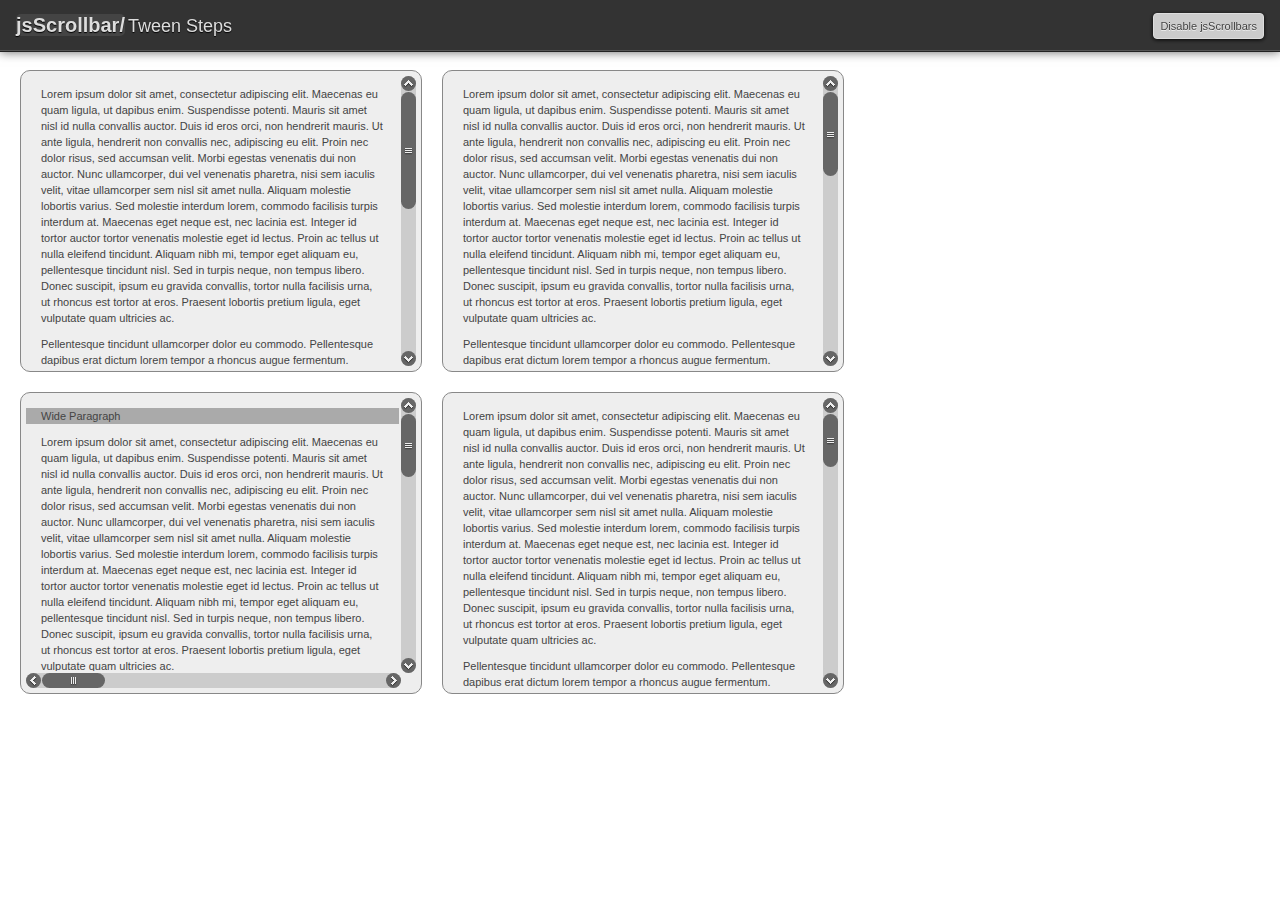
<file: demos/tweensteps.html>
<!DOCTYPE html>
<html>
<head>
<title>jsScrollbar/Tween Steps</title>
<script type="text/javascript" src="../src/jsScrollbar.min.js"></script>
<script type="text/javascript">

	// Called at the end of the document
	function apply () {
		var steps = [
			// Default ease-out
			[25,50,70,85,95,97,99,100],
			
			// Ease-in and out
			[1,3,6,10,15,21,28,36,45,55,64,72,79,85,90,94,97,99,100],
			
			// Linear
			[10,20,30,40,50,60,70,80,90,100],
			
			// Ease-out and bounce back
			[40,70,90,100,105,108,110,104,100,97,99,100,101,100]
		];
		
		for (var i = 1; i <= 4; i++)
			jsScrollbar('#Container'+ i, {tweenSteps: steps[i-1]});
	}
	
</script>
<link rel="stylesheet" type="text/css" href="../css/styles.css" />
<link rel="stylesheet" type="text/css" href="../css/css3-scrollbar.css" />
<style type="text/css">
	
	body {
		margin: 0;
		padding: 70px 0px 20px 20px;
	}
	
	p {
		margin: 0 0 10px 0;
		padding: 0 15px;
	}
	
	.container {
		float: left;
		
		width: 400px;
		height: 300px;
		background: #EEE;
		margin: 0 20px 20px 0;
		border: 1px solid #888;
		
		border-radius: 10px;
		-moz-border-radius: 10px;
		-webkit-border-radius: 10px;
	}
	
	.jssb-content p {
		margin: 10px 10px 0 0;
		width: auto;
	}
	
	.jssb-applied .jssb-content p {
		margin-right: 0;
	}
	
	.jssb-focus {
		border-color: #222;
	}
	
</style>
</head>
<body>
	
<div id="bar">
	<div id="titles">
		<h1><a href="../index.html">jsScrollbar/</a></h1>
		<h2>Tween Steps</h2>
	</div>
	<ul id="buttons">
		<li><a href="#" id="disable">Disable jsScrollbars</a></li>
	</ul>
</div>

<div id="Container1" class="container">
	<div class="jssb-content">
		<p>Lorem ipsum dolor sit amet, consectetur adipiscing elit. Maecenas eu quam ligula, ut dapibus enim. Suspendisse potenti. Mauris sit amet nisl id nulla convallis auctor. Duis id eros orci, non hendrerit mauris. Ut ante ligula, hendrerit non convallis nec, adipiscing eu elit. Proin nec dolor risus, sed accumsan velit. Morbi egestas venenatis dui non auctor. Nunc ullamcorper, dui vel venenatis pharetra, nisi sem iaculis velit, vitae ullamcorper sem nisl sit amet nulla. Aliquam molestie lobortis varius. Sed molestie interdum lorem, commodo facilisis turpis interdum at. Maecenas eget neque est, nec lacinia est. Integer id tortor auctor tortor venenatis molestie eget id lectus. Proin ac tellus ut nulla eleifend tincidunt. Aliquam nibh mi, tempor eget aliquam eu, pellentesque tincidunt nisl. Sed in turpis neque, non tempus libero. Donec suscipit, ipsum eu gravida convallis, tortor nulla facilisis urna, ut rhoncus est tortor at eros. Praesent lobortis pretium ligula, eget vulputate quam ultricies ac.</p>
		<p>Pellentesque tincidunt ullamcorper dolor eu commodo. Pellentesque dapibus erat dictum lorem tempor a rhoncus augue fermentum. Maecenas consectetur aliquam egestas. Donec a odio velit. Aenean sagittis egestas mauris nec pulvinar. Maecenas sodales condimentum suscipit. Praesent diam metus, cursus sed fermentum tempor, ultricies vitae justo. Morbi eleifend eros quis metus rutrum imperdiet. Curabitur a quam sed turpis eleifend interdum. Vestibulum id imperdiet libero. Ut faucibus diam nec dui hendrerit at fermentum felis eleifend.</p>
		<p>Suspendisse vitae tellus a lectus tempus aliquet. Curabitur suscipit fringilla pharetra. Donec et nisl orci. Vivamus a tortor elit. Sed ultricies pellentesque diam. Donec facilisis commodo leo, sit amet volutpat nisl ultricies sit amet. Proin ut erat at tortor gravida tristique nec sit amet nisi. Nunc tortor lorem, dignissim quis convallis in, egestas et velit. Nunc faucibus lectus quis libero venenatis sed malesuada urna lobortis. Suspendisse euismod ipsum non turpis aliquam in viverra dolor viverra. Fusce eu iaculis diam. Nullam egestas consectetur purus, eu dictum nisi faucibus gravida. Cras metus lacus, elementum ac pulvinar eget, laoreet ut ligula. Donec est arcu, faucibus ut porttitor sit amet, tincidunt ac dolor. In non lectus nec ipsum congue rutrum luctus vel ante. Donec malesuada pretium massa in condimentum. Pellentesque vestibulum erat tincidunt neque porttitor vel sodales enim lacinia. Nam semper ultricies rutrum. Vivamus eu lectus arcu. Nunc quis leo velit.</p>
	</div>

</div>
<div id="Container2" class="container">
	<div class="jssb-content">
		<p>Lorem ipsum dolor sit amet, consectetur adipiscing elit. Maecenas eu quam ligula, ut dapibus enim. Suspendisse potenti. Mauris sit amet nisl id nulla convallis auctor. Duis id eros orci, non hendrerit mauris. Ut ante ligula, hendrerit non convallis nec, adipiscing eu elit. Proin nec dolor risus, sed accumsan velit. Morbi egestas venenatis dui non auctor. Nunc ullamcorper, dui vel venenatis pharetra, nisi sem iaculis velit, vitae ullamcorper sem nisl sit amet nulla. Aliquam molestie lobortis varius. Sed molestie interdum lorem, commodo facilisis turpis interdum at. Maecenas eget neque est, nec lacinia est. Integer id tortor auctor tortor venenatis molestie eget id lectus. Proin ac tellus ut nulla eleifend tincidunt. Aliquam nibh mi, tempor eget aliquam eu, pellentesque tincidunt nisl. Sed in turpis neque, non tempus libero. Donec suscipit, ipsum eu gravida convallis, tortor nulla facilisis urna, ut rhoncus est tortor at eros. Praesent lobortis pretium ligula, eget vulputate quam ultricies ac.</p>
		<p>Pellentesque tincidunt ullamcorper dolor eu commodo. Pellentesque dapibus erat dictum lorem tempor a rhoncus augue fermentum. Maecenas consectetur aliquam egestas. Donec a odio velit. Aenean sagittis egestas mauris nec pulvinar. Maecenas sodales condimentum suscipit. Praesent diam metus, cursus sed fermentum tempor, ultricies vitae justo. Morbi eleifend eros quis metus rutrum imperdiet. Curabitur a quam sed turpis eleifend interdum. Vestibulum id imperdiet libero. Ut faucibus diam nec dui hendrerit at fermentum felis eleifend.</p>
		<p>Suspendisse vitae tellus a lectus tempus aliquet. Curabitur suscipit fringilla pharetra. Donec et nisl orci. Vivamus a tortor elit. Sed ultricies pellentesque diam. Donec facilisis commodo leo, sit amet volutpat nisl ultricies sit amet. Proin ut erat at tortor gravida tristique nec sit amet nisi. Nunc tortor lorem, dignissim quis convallis in, egestas et velit. Nunc faucibus lectus quis libero venenatis sed malesuada urna lobortis. Suspendisse euismod ipsum non turpis aliquam in viverra dolor viverra. Fusce eu iaculis diam. Nullam egestas consectetur purus, eu dictum nisi faucibus gravida. Cras metus lacus, elementum ac pulvinar eget, laoreet ut ligula. Donec est arcu, faucibus ut porttitor sit amet, tincidunt ac dolor. In non lectus nec ipsum congue rutrum luctus vel ante. Donec malesuada pretium massa in condimentum. Pellentesque vestibulum erat tincidunt neque porttitor vel sodales enim lacinia. Nam semper ultricies rutrum. Vivamus eu lectus arcu. Nunc quis leo velit.</p>
		<p>Lorem ipsum dolor sit amet, consectetur adipiscing elit. Maecenas eu quam ligula, ut dapibus enim. Suspendisse potenti. Mauris sit amet nisl id nulla convallis auctor. Duis id eros orci, non hendrerit mauris. Ut ante ligula, hendrerit non convallis nec, adipiscing eu elit. Proin nec dolor risus, sed accumsan velit. Morbi egestas venenatis dui non auctor. Nunc ullamcorper, dui vel venenatis pharetra, nisi sem iaculis velit, vitae ullamcorper sem nisl sit amet nulla. Aliquam molestie lobortis varius. Sed molestie interdum lorem, commodo facilisis turpis interdum at. Maecenas eget neque est, nec lacinia est. Integer id tortor auctor tortor venenatis molestie eget id lectus. Proin ac tellus ut nulla eleifend tincidunt. Aliquam nibh mi, tempor eget aliquam eu, pellentesque tincidunt nisl. Sed in turpis neque, non tempus libero. Donec suscipit, ipsum eu gravida convallis, tortor nulla facilisis urna, ut rhoncus est tortor at eros. Praesent lobortis pretium ligula, eget vulputate quam ultricies ac.</p>
	</div>
</div>
<div id="Container3" class="container">
	<div class="jssb-content">
		<p style="width: 2000px; background: #aaa; border-right: 1px solid red;">Wide Paragraph</p>
		<p>Lorem ipsum dolor sit amet, consectetur adipiscing elit. Maecenas eu quam ligula, ut dapibus enim. Suspendisse potenti. Mauris sit amet nisl id nulla convallis auctor. Duis id eros orci, non hendrerit mauris. Ut ante ligula, hendrerit non convallis nec, adipiscing eu elit. Proin nec dolor risus, sed accumsan velit. Morbi egestas venenatis dui non auctor. Nunc ullamcorper, dui vel venenatis pharetra, nisi sem iaculis velit, vitae ullamcorper sem nisl sit amet nulla. Aliquam molestie lobortis varius. Sed molestie interdum lorem, commodo facilisis turpis interdum at. Maecenas eget neque est, nec lacinia est. Integer id tortor auctor tortor venenatis molestie eget id lectus. Proin ac tellus ut nulla eleifend tincidunt. Aliquam nibh mi, tempor eget aliquam eu, pellentesque tincidunt nisl. Sed in turpis neque, non tempus libero. Donec suscipit, ipsum eu gravida convallis, tortor nulla facilisis urna, ut rhoncus est tortor at eros. Praesent lobortis pretium ligula, eget vulputate quam ultricies ac.</p>
		<p>Pellentesque tincidunt ullamcorper dolor eu commodo. Pellentesque dapibus erat dictum lorem tempor a rhoncus augue fermentum. Maecenas consectetur aliquam egestas. Donec a odio velit. Aenean sagittis egestas mauris nec pulvinar. Maecenas sodales condimentum suscipit. Praesent diam metus, cursus sed fermentum tempor, ultricies vitae justo. Morbi eleifend eros quis metus rutrum imperdiet. Curabitur a quam sed turpis eleifend interdum. Vestibulum id imperdiet libero. Ut faucibus diam nec dui hendrerit at fermentum felis eleifend.</p>
		<p>Suspendisse vitae tellus a lectus tempus aliquet. Curabitur suscipit fringilla pharetra. Donec et nisl orci. Vivamus a tortor elit. Sed ultricies pellentesque diam. Donec facilisis commodo leo, sit amet volutpat nisl ultricies sit amet. Proin ut erat at tortor gravida tristique nec sit amet nisi. Nunc tortor lorem, dignissim quis convallis in, egestas et velit. Nunc faucibus lectus quis libero venenatis sed malesuada urna lobortis. Suspendisse euismod ipsum non turpis aliquam in viverra dolor viverra. Fusce eu iaculis diam. Nullam egestas consectetur purus, eu dictum nisi faucibus gravida. Cras metus lacus, elementum ac pulvinar eget, laoreet ut ligula. Donec est arcu, faucibus ut porttitor sit amet, tincidunt ac dolor. In non lectus nec ipsum congue rutrum luctus vel ante. Donec malesuada pretium massa in condimentum. Pellentesque vestibulum erat tincidunt neque porttitor vel sodales enim lacinia. Nam semper ultricies rutrum. Vivamus eu lectus arcu. Nunc quis leo velit.</p>
		<p>Lorem ipsum dolor sit amet, consectetur adipiscing elit. Maecenas eu quam ligula, ut dapibus enim. Suspendisse potenti. Mauris sit amet nisl id nulla convallis auctor. Duis id eros orci, non hendrerit mauris. Ut ante ligula, hendrerit non convallis nec, adipiscing eu elit. Proin nec dolor risus, sed accumsan velit. Morbi egestas venenatis dui non auctor. Nunc ullamcorper, dui vel venenatis pharetra, nisi sem iaculis velit, vitae ullamcorper sem nisl sit amet nulla. Aliquam molestie lobortis varius. Sed molestie interdum lorem, commodo facilisis turpis interdum at. Maecenas eget neque est, nec lacinia est. Integer id tortor auctor tortor venenatis molestie eget id lectus. Proin ac tellus ut nulla eleifend tincidunt. Aliquam nibh mi, tempor eget aliquam eu, pellentesque tincidunt nisl. Sed in turpis neque, non tempus libero. Donec suscipit, ipsum eu gravida convallis, tortor nulla facilisis urna, ut rhoncus est tortor at eros. Praesent lobortis pretium ligula, eget vulputate quam ultricies ac.</p>
		<p>Pellentesque tincidunt ullamcorper dolor eu commodo. Pellentesque dapibus erat dictum lorem tempor a rhoncus augue fermentum. Maecenas consectetur aliquam egestas. Donec a odio velit. Aenean sagittis egestas mauris nec pulvinar. Maecenas sodales condimentum suscipit. Praesent diam metus, cursus sed fermentum tempor, ultricies vitae justo. Morbi eleifend eros quis metus rutrum imperdiet. Curabitur a quam sed turpis eleifend interdum. Vestibulum id imperdiet libero. Ut faucibus diam nec dui hendrerit at fermentum felis eleifend.</p>
	</div>
</div>
<div id="Container4" class="container">
	<div class="jssb-content">
		<p>Lorem ipsum dolor sit amet, consectetur adipiscing elit. Maecenas eu quam ligula, ut dapibus enim. Suspendisse potenti. Mauris sit amet nisl id nulla convallis auctor. Duis id eros orci, non hendrerit mauris. Ut ante ligula, hendrerit non convallis nec, adipiscing eu elit. Proin nec dolor risus, sed accumsan velit. Morbi egestas venenatis dui non auctor. Nunc ullamcorper, dui vel venenatis pharetra, nisi sem iaculis velit, vitae ullamcorper sem nisl sit amet nulla. Aliquam molestie lobortis varius. Sed molestie interdum lorem, commodo facilisis turpis interdum at. Maecenas eget neque est, nec lacinia est. Integer id tortor auctor tortor venenatis molestie eget id lectus. Proin ac tellus ut nulla eleifend tincidunt. Aliquam nibh mi, tempor eget aliquam eu, pellentesque tincidunt nisl. Sed in turpis neque, non tempus libero. Donec suscipit, ipsum eu gravida convallis, tortor nulla facilisis urna, ut rhoncus est tortor at eros. Praesent lobortis pretium ligula, eget vulputate quam ultricies ac.</p>
		<p>Pellentesque tincidunt ullamcorper dolor eu commodo. Pellentesque dapibus erat dictum lorem tempor a rhoncus augue fermentum. Maecenas consectetur aliquam egestas. Donec a odio velit. Aenean sagittis egestas mauris nec pulvinar. Maecenas sodales condimentum suscipit. Praesent diam metus, cursus sed fermentum tempor, ultricies vitae justo. Morbi eleifend eros quis metus rutrum imperdiet. Curabitur a quam sed turpis eleifend interdum. Vestibulum id imperdiet libero. Ut faucibus diam nec dui hendrerit at fermentum felis eleifend.</p>
		<p>Suspendisse vitae tellus a lectus tempus aliquet. Curabitur suscipit fringilla pharetra. Donec et nisl orci. Vivamus a tortor elit. Sed ultricies pellentesque diam. Donec facilisis commodo leo, sit amet volutpat nisl ultricies sit amet. Proin ut erat at tortor gravida tristique nec sit amet nisi. Nunc tortor lorem, dignissim quis convallis in, egestas et velit. Nunc faucibus lectus quis libero venenatis sed malesuada urna lobortis. Suspendisse euismod ipsum non turpis aliquam in viverra dolor viverra. Fusce eu iaculis diam. Nullam egestas consectetur purus, eu dictum nisi faucibus gravida. Cras metus lacus, elementum ac pulvinar eget, laoreet ut ligula. Donec est arcu, faucibus ut porttitor sit amet, tincidunt ac dolor. In non lectus nec ipsum congue rutrum luctus vel ante. Donec malesuada pretium massa in condimentum. Pellentesque vestibulum erat tincidunt neque porttitor vel sodales enim lacinia. Nam semper ultricies rutrum. Vivamus eu lectus arcu. Nunc quis leo velit.</p>
		<p>Lorem ipsum dolor sit amet, consectetur adipiscing elit. Maecenas eu quam ligula, ut dapibus enim. Suspendisse potenti. Mauris sit amet nisl id nulla convallis auctor. Duis id eros orci, non hendrerit mauris. Ut ante ligula, hendrerit non convallis nec, adipiscing eu elit. Proin nec dolor risus, sed accumsan velit. Morbi egestas venenatis dui non auctor. Nunc ullamcorper, dui vel venenatis pharetra, nisi sem iaculis velit, vitae ullamcorper sem nisl sit amet nulla. Aliquam molestie lobortis varius. Sed molestie interdum lorem, commodo facilisis turpis interdum at. Maecenas eget neque est, nec lacinia est. Integer id tortor auctor tortor venenatis molestie eget id lectus. Proin ac tellus ut nulla eleifend tincidunt. Aliquam nibh mi, tempor eget aliquam eu, pellentesque tincidunt nisl. Sed in turpis neque, non tempus libero. Donec suscipit, ipsum eu gravida convallis, tortor nulla facilisis urna, ut rhoncus est tortor at eros. Praesent lobortis pretium ligula, eget vulputate quam ultricies ac.</p>
		<p>Pellentesque tincidunt ullamcorper dolor eu commodo. Pellentesque dapibus erat dictum lorem tempor a rhoncus augue fermentum. Maecenas consectetur aliquam egestas. Donec a odio velit. Aenean sagittis egestas mauris nec pulvinar. Maecenas sodales condimentum suscipit. Praesent diam metus, cursus sed fermentum tempor, ultricies vitae justo. Morbi eleifend eros quis metus rutrum imperdiet. Curabitur a quam sed turpis eleifend interdum. Vestibulum id imperdiet libero. Ut faucibus diam nec dui hendrerit at fermentum felis eleifend.</p>
		<p>Lorem ipsum dolor sit amet, consectetur adipiscing elit. Maecenas eu quam ligula, ut dapibus enim. Suspendisse potenti. Mauris sit amet nisl id nulla convallis auctor. Duis id eros orci, non hendrerit mauris. Ut ante ligula, hendrerit non convallis nec, adipiscing eu elit. Proin nec dolor risus, sed accumsan velit. Morbi egestas venenatis dui non auctor. Nunc ullamcorper, dui vel venenatis pharetra, nisi sem iaculis velit, vitae ullamcorper sem nisl sit amet nulla. Aliquam molestie lobortis varius. Sed molestie interdum lorem, commodo facilisis turpis interdum at. Maecenas eget neque est, nec lacinia est. Integer id tortor auctor tortor venenatis molestie eget id lectus. Proin ac tellus ut nulla eleifend tincidunt. Aliquam nibh mi, tempor eget aliquam eu, pellentesque tincidunt nisl. Sed in turpis neque, non tempus libero. Donec suscipit, ipsum eu gravida convallis, tortor nulla facilisis urna, ut rhoncus est tortor at eros. Praesent lobortis pretium ligula, eget vulputate quam ultricies ac.</p>
		<p>Pellentesque tincidunt ullamcorper dolor eu commodo. Pellentesque dapibus erat dictum lorem tempor a rhoncus augue fermentum. Maecenas consectetur aliquam egestas. Donec a odio velit. Aenean sagittis egestas mauris nec pulvinar. Maecenas sodales condimentum suscipit. Praesent diam metus, cursus sed fermentum tempor, ultricies vitae justo. Morbi eleifend eros quis metus rutrum imperdiet. Curabitur a quam sed turpis eleifend interdum. Vestibulum id imperdiet libero. Ut faucibus diam nec dui hendrerit at fermentum felis eleifend.</p>
	</div>
</div>

<script type="text/javascript" src="../src/demos.js"></script>

</body>
</html>
</file>
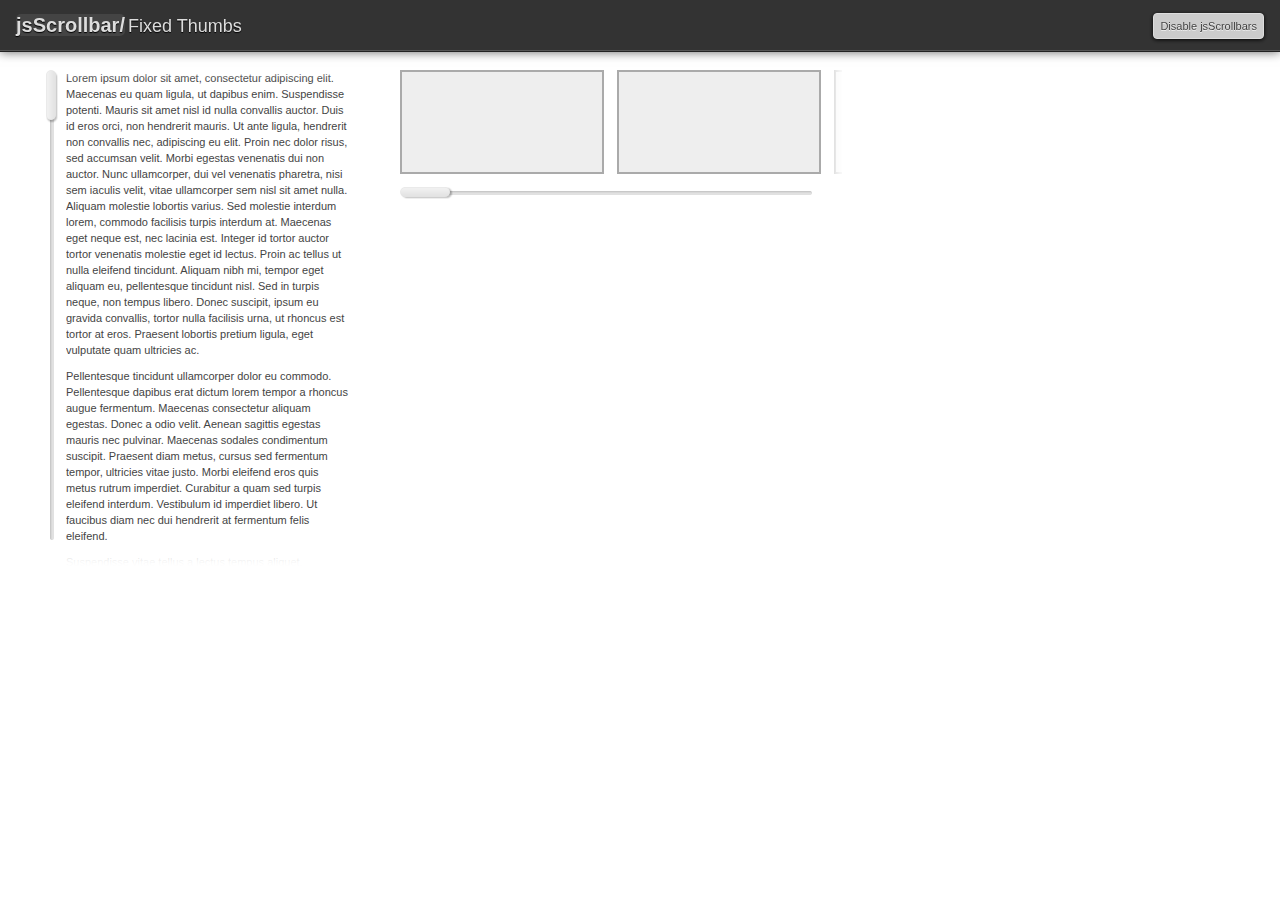
<file: examples/fixedthumb.html>
<!DOCTYPE html>
<html>
<head>
<title>jsScrollbar/Fixed Thumb</title>
<script type="text/javascript" src="../src/jsScrollbar.js"></script>
<script type="text/javascript">
	
	//Called at the end of the document
	function apply () {
		jsScrollbar.defaults.fixedThumb = true;
		jsScrollbar('#vertical', { horizontalScrolling: false });
		jsScrollbar('#horizontal', { verticalScrolling: false });
	};
	
</script>
<link rel="stylesheet" type="text/css" href="../css/styles.css" />
<link rel="stylesheet" type="text/css" href="../css/min-scrollbar.css" />
<style type="text/css">

	/**
	 * Vertical Scroller
	 */
	
	#vertical {
		position: absolute;
		top: 70px;
		left: 50px;
		width: 300px;
		height: 480px;
	}
	#vertical.jssb-applied .jssb-content {
		/* Expand it to give room for spiffy edge fades */
		top: -20px;
		bottom: -20px;
		padding-top: 20px;
		padding-bottom: 10px;
	}
	
	/**
	 * Horizontal Scroller
	 */
	
	#horizontal {
		position: absolute;
		top: 70px;
		left: 400px;
		width: 422px;
		height: 125px;
	}
	#horizontal .jssb-content {
		white-space: nowrap;
	}
	#horizontal.jssb-applied .jssb-content {
		/* Expand it to give room for spiffy edge fades */
		left: -20px;
		right: -20px;
		padding-left: 20px;
		padding-right:10px;
	}
	
	/**
	 * Edge fades
	 */
	.ft, .fb, .fl, .fr { display: none; }
	.jssb-applied .ft, .jssb-applied .fb {
		display: block;
		position: absolute;
		top: -20px;
		left: 16px;
		right: 0;
		height: 30px;
		background: url(../images/min-example-gradient-y.png) repeat-x 0 0;
		z-index: 100;
	}
	.jssb-applied .fb {
		top: auto;
		bottom: -20px;
		background-position: 0 -30px;
	}
	.jssb-applied .fl, .jssb-applied .fr {
		display: block;
		position: absolute;
		left: -30px;
		top: 0;
		bottom: 16px;
		width: 30px;
		background: url(../images/min-example-gradient-x.png) repeat-y 0 0;
		z-index: 100;
	}
	.jssb-applied .fr {
		left: auto;
		right: -30px;
		background-position: -30px 0;
	}
	
</style>
</head>
<body>
	
<div id="bar">
	<div id="titles">
		<h1><a href="../index.html">jsScrollbar/</a></h1>
		<h2>Fixed Thumbs</h2>
	</div>
	<ul id="buttons">
		<li><a href="#" id="disable">Disable jsScrollbars</a></li>
	</ul>
</div>

<div id="vertical">
	<i class="ft"></i><i class="fb"></i>
	<div class="jssb-content">
		<p>Lorem ipsum dolor sit amet, consectetur adipiscing elit. Maecenas eu quam ligula, ut dapibus enim. Suspendisse potenti. Mauris sit amet nisl id nulla convallis auctor. Duis id eros orci, non hendrerit mauris. Ut ante ligula, hendrerit non convallis nec, adipiscing eu elit. Proin nec dolor risus, sed accumsan velit. Morbi egestas venenatis dui non auctor. Nunc ullamcorper, dui vel venenatis pharetra, nisi sem iaculis velit, vitae ullamcorper sem nisl sit amet nulla. Aliquam molestie lobortis varius. Sed molestie interdum lorem, commodo facilisis turpis interdum at. Maecenas eget neque est, nec lacinia est. Integer id tortor auctor tortor venenatis molestie eget id lectus. Proin ac tellus ut nulla eleifend tincidunt. Aliquam nibh mi, tempor eget aliquam eu, pellentesque tincidunt nisl. Sed in turpis neque, non tempus libero. Donec suscipit, ipsum eu gravida convallis, tortor nulla facilisis urna, ut rhoncus est tortor at eros. Praesent lobortis pretium ligula, eget vulputate quam ultricies ac.</p>
		<p>Pellentesque tincidunt ullamcorper dolor eu commodo. Pellentesque dapibus erat dictum lorem tempor a rhoncus augue fermentum. Maecenas consectetur aliquam egestas. Donec a odio velit. Aenean sagittis egestas mauris nec pulvinar. Maecenas sodales condimentum suscipit. Praesent diam metus, cursus sed fermentum tempor, ultricies vitae justo. Morbi eleifend eros quis metus rutrum imperdiet. Curabitur a quam sed turpis eleifend interdum. Vestibulum id imperdiet libero. Ut faucibus diam nec dui hendrerit at fermentum felis eleifend.</p>
		<p>Suspendisse vitae tellus a lectus tempus aliquet. Curabitur suscipit fringilla pharetra. Donec et nisl orci. Vivamus a tortor elit. Sed ultricies pellentesque diam. Donec facilisis commodo leo, sit amet volutpat nisl ultricies sit amet. Proin ut erat at tortor gravida tristique nec sit amet nisi. Nunc tortor lorem, dignissim quis convallis in, egestas et velit. Nunc faucibus lectus quis libero venenatis sed malesuada urna lobortis. Suspendisse euismod ipsum non turpis aliquam in viverra dolor viverra. Fusce eu iaculis diam. Nullam egestas consectetur purus, eu dictum nisi faucibus gravida. Cras metus lacus, elementum ac pulvinar eget, laoreet ut ligula. Donec est arcu, faucibus ut porttitor sit amet, tincidunt ac dolor. In non lectus nec ipsum congue rutrum luctus vel ante. Donec malesuada pretium massa in condimentum. Pellentesque vestibulum erat tincidunt neque porttitor vel sodales enim lacinia. Nam semper ultricies rutrum. Vivamus eu lectus arcu. Nunc quis leo velit.</p>
		<p>Lorem ipsum dolor sit amet, consectetur adipiscing elit. Maecenas eu quam ligula, ut dapibus enim. Suspendisse potenti. Mauris sit amet nisl id nulla convallis auctor. Duis id eros orci, non hendrerit mauris. Ut ante ligula, hendrerit non convallis nec, adipiscing eu elit. Proin nec dolor risus, sed accumsan velit. Morbi egestas venenatis dui non auctor. Nunc ullamcorper, dui vel venenatis pharetra, nisi sem iaculis velit, vitae ullamcorper sem nisl sit amet nulla. Aliquam molestie lobortis varius. Sed molestie interdum lorem, commodo facilisis turpis interdum at. Maecenas eget neque est, nec lacinia est. Integer id tortor auctor tortor venenatis molestie eget id lectus. Proin ac tellus ut nulla eleifend tincidunt. Aliquam nibh mi, tempor eget aliquam eu, pellentesque tincidunt nisl. Sed in turpis neque, non tempus libero. Donec suscipit, ipsum eu gravida convallis, tortor nulla facilisis urna, ut rhoncus est tortor at eros. Praesent lobortis pretium ligula, eget vulputate quam ultricies ac.</p>
		<p>Pellentesque tincidunt ullamcorper dolor eu commodo. Pellentesque dapibus erat dictum lorem tempor a rhoncus augue fermentum. Maecenas consectetur aliquam egestas. Donec a odio velit. Aenean sagittis egestas mauris nec pulvinar. Maecenas sodales condimentum suscipit. Praesent diam metus, cursus sed fermentum tempor, ultricies vitae justo. Morbi eleifend eros quis metus rutrum imperdiet. Curabitur a quam sed turpis eleifend interdum. Vestibulum id imperdiet libero. Ut faucibus diam nec dui hendrerit at fermentum felis eleifend.</p>
	</div>
</div>

<div id="horizontal">
	<i class="fl"></i><i class="fr"></i>
	<div class="jssb-content">
		<span class="box"></span>
		<span class="box"></span>
		<span class="box"></span>
		<span class="box"></span>
		<span class="box"></span>
		<span class="box"></span>
		<span class="box"></span>
	</div>
</div>

<script type="text/javascript" src="../src/examples.js"></script>

</body>
</html>
</file>
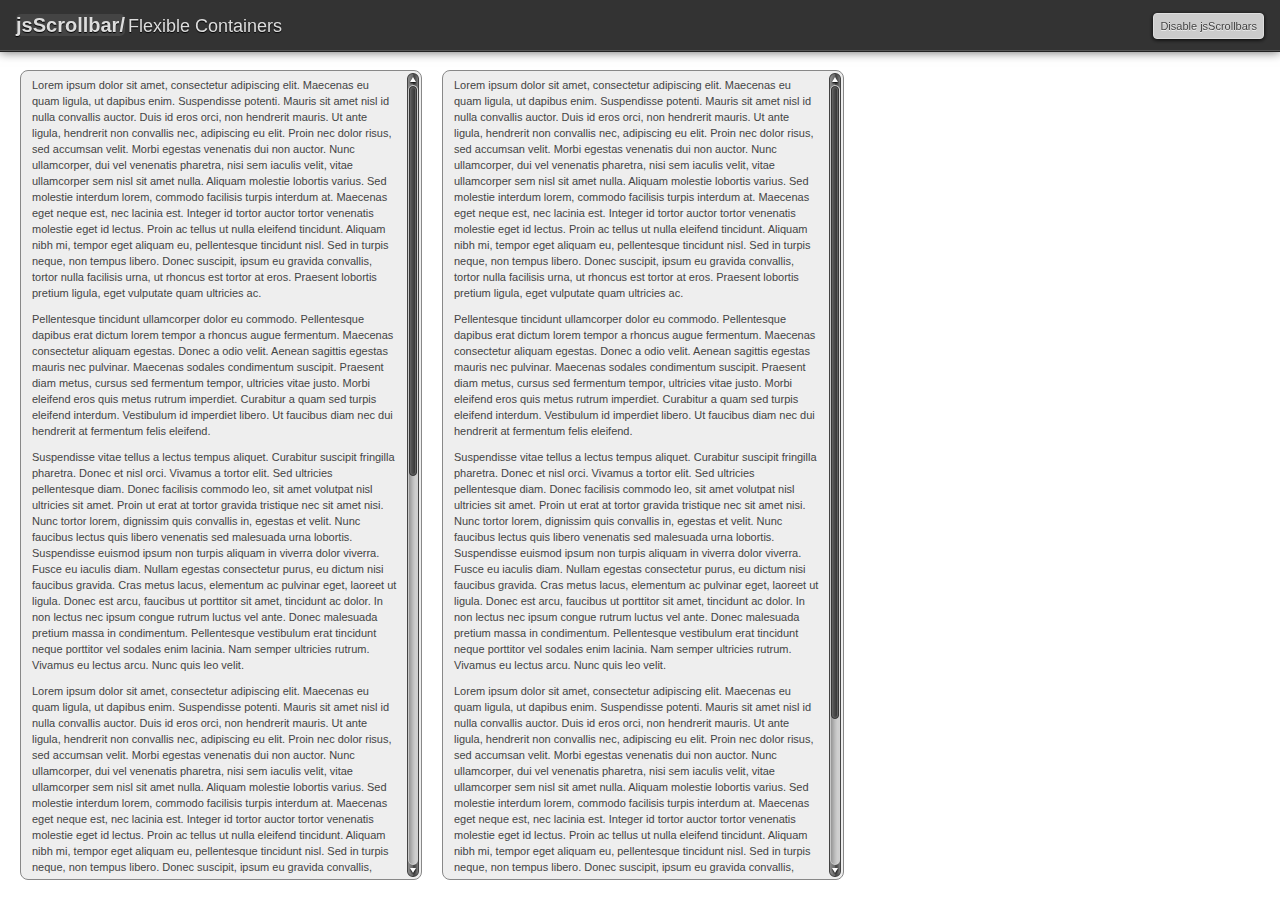
<file: examples/flexiblecontainers.html>
<!DOCTYPE html>
<html>
<head>
<title>jsScrollbar/Flexible Containers</title>
<script type="text/javascript" src="../src/jsScrollbar.js"></script>
<script type="text/javascript">
	
	//Called at the end of the document
	function apply () {
		
		var scrollbars = jsScrollbar(
			'#container1, #container2', {
				horizontalScrolling: false
			}
		);
		
		window.onresize = function () {
			for (var a = 0; a < scrollbars.length; a++)
				scrollbars[a].recalc();

			forceOperaRedraw(scrollbars);
		};
		
		forceOperaRedraw(scrollbars);
	};

</script>
<link rel="stylesheet" type="text/css" href="../css/styles.css" />
<link rel="stylesheet" type="text/css" href="../css/glossy-scrollbar.css" />
<style type="text/css">
	
	#container1, #container2 {
		position: absolute;
		top: 70px;
		bottom: 20px;
		left: 20px;
		width: 400px;
		background: #EEE;
		border: 1px solid #888;
		
		-webkit-border-radius: 8px;
		-moz-border-radius: 8px;
	}
	
	#container2 { left: 442px; }
	
	#container1.jssb-focus, #container2.jssb-focus {
		border-color: #222;
		
		-moz-box-shadow: 0px 0px 10px #999;
		-webkit-box-shadow: 0px 0px 10px #999;
		box-shadow: 0px 0px 10px #999;
	}
	
	p { margin: 0 0 10px 5px; }
	
</style>
<!--[if lt IE 8]>
<style type="text/css">
	/*Disable jsScrollbar in IE < 8*/
	.jssb-applied > .jssb-content { overflow: auto; }
	
	/* IE 6 only */
	* html #container1, * html #container2 { height: 600px; }

</style>
<![endif]-->
</head>
<body>
	
<div id="bar">
	<div id="titles">
		<h1><a href="../index.html">jsScrollbar/</a></h1>
		<h2>Flexible Containers</h2>
	</div>
	<ul id="buttons">
		<li><a href="#" id="disable">Disable jsScrollbars</a></li>
	</ul>
</div>

<div id="container1">
	<div class="jssb-content">
	
		<p>Lorem ipsum dolor sit amet, consectetur adipiscing elit. Maecenas eu quam ligula, ut dapibus enim. Suspendisse potenti. Mauris sit amet nisl id nulla convallis auctor. Duis id eros orci, non hendrerit mauris. Ut ante ligula, hendrerit non convallis nec, adipiscing eu elit. Proin nec dolor risus, sed accumsan velit. Morbi egestas venenatis dui non auctor. Nunc ullamcorper, dui vel venenatis pharetra, nisi sem iaculis velit, vitae ullamcorper sem nisl sit amet nulla. Aliquam molestie lobortis varius. Sed molestie interdum lorem, commodo facilisis turpis interdum at. Maecenas eget neque est, nec lacinia est. Integer id tortor auctor tortor venenatis molestie eget id lectus. Proin ac tellus ut nulla eleifend tincidunt. Aliquam nibh mi, tempor eget aliquam eu, pellentesque tincidunt nisl. Sed in turpis neque, non tempus libero. Donec suscipit, ipsum eu gravida convallis, tortor nulla facilisis urna, ut rhoncus est tortor at eros. Praesent lobortis pretium ligula, eget vulputate quam ultricies ac.</p>
		<p>Pellentesque tincidunt ullamcorper dolor eu commodo. Pellentesque dapibus erat dictum lorem tempor a rhoncus augue fermentum. Maecenas consectetur aliquam egestas. Donec a odio velit. Aenean sagittis egestas mauris nec pulvinar. Maecenas sodales condimentum suscipit. Praesent diam metus, cursus sed fermentum tempor, ultricies vitae justo. Morbi eleifend eros quis metus rutrum imperdiet. Curabitur a quam sed turpis eleifend interdum. Vestibulum id imperdiet libero. Ut faucibus diam nec dui hendrerit at fermentum felis eleifend.</p>
		<p>Suspendisse vitae tellus a lectus tempus aliquet. Curabitur suscipit fringilla pharetra. Donec et nisl orci. Vivamus a tortor elit. Sed ultricies pellentesque diam. Donec facilisis commodo leo, sit amet volutpat nisl ultricies sit amet. Proin ut erat at tortor gravida tristique nec sit amet nisi. Nunc tortor lorem, dignissim quis convallis in, egestas et velit. Nunc faucibus lectus quis libero venenatis sed malesuada urna lobortis. Suspendisse euismod ipsum non turpis aliquam in viverra dolor viverra. Fusce eu iaculis diam. Nullam egestas consectetur purus, eu dictum nisi faucibus gravida. Cras metus lacus, elementum ac pulvinar eget, laoreet ut ligula. Donec est arcu, faucibus ut porttitor sit amet, tincidunt ac dolor. In non lectus nec ipsum congue rutrum luctus vel ante. Donec malesuada pretium massa in condimentum. Pellentesque vestibulum erat tincidunt neque porttitor vel sodales enim lacinia. Nam semper ultricies rutrum. Vivamus eu lectus arcu. Nunc quis leo velit.</p>
		<p>Lorem ipsum dolor sit amet, consectetur adipiscing elit. Maecenas eu quam ligula, ut dapibus enim. Suspendisse potenti. Mauris sit amet nisl id nulla convallis auctor. Duis id eros orci, non hendrerit mauris. Ut ante ligula, hendrerit non convallis nec, adipiscing eu elit. Proin nec dolor risus, sed accumsan velit. Morbi egestas venenatis dui non auctor. Nunc ullamcorper, dui vel venenatis pharetra, nisi sem iaculis velit, vitae ullamcorper sem nisl sit amet nulla. Aliquam molestie lobortis varius. Sed molestie interdum lorem, commodo facilisis turpis interdum at. Maecenas eget neque est, nec lacinia est. Integer id tortor auctor tortor venenatis molestie eget id lectus. Proin ac tellus ut nulla eleifend tincidunt. Aliquam nibh mi, tempor eget aliquam eu, pellentesque tincidunt nisl. Sed in turpis neque, non tempus libero. Donec suscipit, ipsum eu gravida convallis, tortor nulla facilisis urna, ut rhoncus est tortor at eros. Praesent lobortis pretium ligula, eget vulputate quam ultricies ac.</p>
		<p>Pellentesque tincidunt ullamcorper dolor eu commodo. Pellentesque dapibus erat dictum lorem tempor a rhoncus augue fermentum. Maecenas consectetur aliquam egestas. Donec a odio velit. Aenean sagittis egestas mauris nec pulvinar. Maecenas sodales condimentum suscipit. Praesent diam metus, cursus sed fermentum tempor, ultricies vitae justo. Morbi eleifend eros quis metus rutrum imperdiet. Curabitur a quam sed turpis eleifend interdum. Vestibulum id imperdiet libero. Ut faucibus diam nec dui hendrerit at fermentum felis eleifend.</p>
		<p>Suspendisse vitae tellus a lectus tempus aliquet. Curabitur suscipit fringilla pharetra. Donec et nisl orci. Vivamus a tortor elit. Sed ultricies pellentesque diam. Donec facilisis commodo leo, sit amet volutpat nisl ultricies sit amet. Proin ut erat at tortor gravida tristique nec sit amet nisi. Nunc tortor lorem, dignissim quis convallis in, egestas et velit. Nunc faucibus lectus quis libero venenatis sed malesuada urna lobortis. Suspendisse euismod ipsum non turpis aliquam in viverra dolor viverra. Fusce eu iaculis diam. Nullam egestas consectetur purus, eu dictum nisi faucibus gravida. Cras metus lacus, elementum ac pulvinar eget, laoreet ut ligula. Donec est arcu, faucibus ut porttitor sit amet, tincidunt ac dolor. In non lectus nec ipsum congue rutrum luctus vel ante. Donec malesuada pretium massa in condimentum. Pellentesque vestibulum erat tincidunt neque porttitor vel sodales enim lacinia. Nam semper ultricies rutrum. Vivamus eu lectus arcu. Nunc quis leo velit.</p>
		<p>Pellentesque tincidunt ullamcorper dolor eu commodo. Pellentesque dapibus erat dictum lorem tempor a rhoncus augue fermentum. Maecenas consectetur aliquam egestas. Donec a odio velit. Aenean sagittis egestas mauris nec pulvinar. Maecenas sodales condimentum suscipit. Praesent diam metus, cursus sed fermentum tempor, ultricies vitae justo. Morbi eleifend eros quis metus rutrum imperdiet. Curabitur a quam sed turpis eleifend interdum. Vestibulum id imperdiet libero. Ut faucibus diam nec dui hendrerit at fermentum felis eleifend.</p>
		<p>Suspendisse vitae tellus a lectus tempus aliquet. Curabitur suscipit fringilla pharetra. Donec et nisl orci. Vivamus a tortor elit. Sed ultricies pellentesque diam. Donec facilisis commodo leo, sit amet volutpat nisl ultricies sit amet. Proin ut erat at tortor gravida tristique nec sit amet nisi. Nunc tortor lorem, dignissim quis convallis in, egestas et velit. Nunc faucibus lectus quis libero venenatis sed malesuada urna lobortis. Suspendisse euismod ipsum non turpis aliquam in viverra dolor viverra. Fusce eu iaculis diam. Nullam egestas consectetur purus, eu dictum nisi faucibus gravida. Cras metus lacus, elementum ac pulvinar eget, laoreet ut ligula. Donec est arcu, faucibus ut porttitor sit amet, tincidunt ac dolor. In non lectus nec ipsum congue rutrum luctus vel ante. Donec malesuada pretium massa in condimentum. Pellentesque vestibulum erat tincidunt neque porttitor vel sodales enim lacinia. Nam semper ultricies rutrum. Vivamus eu lectus arcu. Nunc quis leo velit.</p>

	</div>
</div>

<div id="container2">
	<div class="jssb-content">
	
		<p>Lorem ipsum dolor sit amet, consectetur adipiscing elit. Maecenas eu quam ligula, ut dapibus enim. Suspendisse potenti. Mauris sit amet nisl id nulla convallis auctor. Duis id eros orci, non hendrerit mauris. Ut ante ligula, hendrerit non convallis nec, adipiscing eu elit. Proin nec dolor risus, sed accumsan velit. Morbi egestas venenatis dui non auctor. Nunc ullamcorper, dui vel venenatis pharetra, nisi sem iaculis velit, vitae ullamcorper sem nisl sit amet nulla. Aliquam molestie lobortis varius. Sed molestie interdum lorem, commodo facilisis turpis interdum at. Maecenas eget neque est, nec lacinia est. Integer id tortor auctor tortor venenatis molestie eget id lectus. Proin ac tellus ut nulla eleifend tincidunt. Aliquam nibh mi, tempor eget aliquam eu, pellentesque tincidunt nisl. Sed in turpis neque, non tempus libero. Donec suscipit, ipsum eu gravida convallis, tortor nulla facilisis urna, ut rhoncus est tortor at eros. Praesent lobortis pretium ligula, eget vulputate quam ultricies ac.</p>
		<p>Pellentesque tincidunt ullamcorper dolor eu commodo. Pellentesque dapibus erat dictum lorem tempor a rhoncus augue fermentum. Maecenas consectetur aliquam egestas. Donec a odio velit. Aenean sagittis egestas mauris nec pulvinar. Maecenas sodales condimentum suscipit. Praesent diam metus, cursus sed fermentum tempor, ultricies vitae justo. Morbi eleifend eros quis metus rutrum imperdiet. Curabitur a quam sed turpis eleifend interdum. Vestibulum id imperdiet libero. Ut faucibus diam nec dui hendrerit at fermentum felis eleifend.</p>
		<p>Suspendisse vitae tellus a lectus tempus aliquet. Curabitur suscipit fringilla pharetra. Donec et nisl orci. Vivamus a tortor elit. Sed ultricies pellentesque diam. Donec facilisis commodo leo, sit amet volutpat nisl ultricies sit amet. Proin ut erat at tortor gravida tristique nec sit amet nisi. Nunc tortor lorem, dignissim quis convallis in, egestas et velit. Nunc faucibus lectus quis libero venenatis sed malesuada urna lobortis. Suspendisse euismod ipsum non turpis aliquam in viverra dolor viverra. Fusce eu iaculis diam. Nullam egestas consectetur purus, eu dictum nisi faucibus gravida. Cras metus lacus, elementum ac pulvinar eget, laoreet ut ligula. Donec est arcu, faucibus ut porttitor sit amet, tincidunt ac dolor. In non lectus nec ipsum congue rutrum luctus vel ante. Donec malesuada pretium massa in condimentum. Pellentesque vestibulum erat tincidunt neque porttitor vel sodales enim lacinia. Nam semper ultricies rutrum. Vivamus eu lectus arcu. Nunc quis leo velit.</p>
		<p>Lorem ipsum dolor sit amet, consectetur adipiscing elit. Maecenas eu quam ligula, ut dapibus enim. Suspendisse potenti. Mauris sit amet nisl id nulla convallis auctor. Duis id eros orci, non hendrerit mauris. Ut ante ligula, hendrerit non convallis nec, adipiscing eu elit. Proin nec dolor risus, sed accumsan velit. Morbi egestas venenatis dui non auctor. Nunc ullamcorper, dui vel venenatis pharetra, nisi sem iaculis velit, vitae ullamcorper sem nisl sit amet nulla. Aliquam molestie lobortis varius. Sed molestie interdum lorem, commodo facilisis turpis interdum at. Maecenas eget neque est, nec lacinia est. Integer id tortor auctor tortor venenatis molestie eget id lectus. Proin ac tellus ut nulla eleifend tincidunt. Aliquam nibh mi, tempor eget aliquam eu, pellentesque tincidunt nisl. Sed in turpis neque, non tempus libero. Donec suscipit, ipsum eu gravida convallis, tortor nulla facilisis urna, ut rhoncus est tortor at eros. Praesent lobortis pretium ligula, eget vulputate quam ultricies ac.</p>
		<p>Pellentesque tincidunt ullamcorper dolor eu commodo. Pellentesque dapibus erat dictum lorem tempor a rhoncus augue fermentum. Maecenas consectetur aliquam egestas. Donec a odio velit. Aenean sagittis egestas mauris nec pulvinar. Maecenas sodales condimentum suscipit. Praesent diam metus, cursus sed fermentum tempor, ultricies vitae justo. Morbi eleifend eros quis metus rutrum imperdiet. Curabitur a quam sed turpis eleifend interdum. Vestibulum id imperdiet libero. Ut faucibus diam nec dui hendrerit at fermentum felis eleifend.</p>

	</div>
</div>

<script type="text/javascript" src="../src/examples.js"></script>

</body>
</html>
</file>
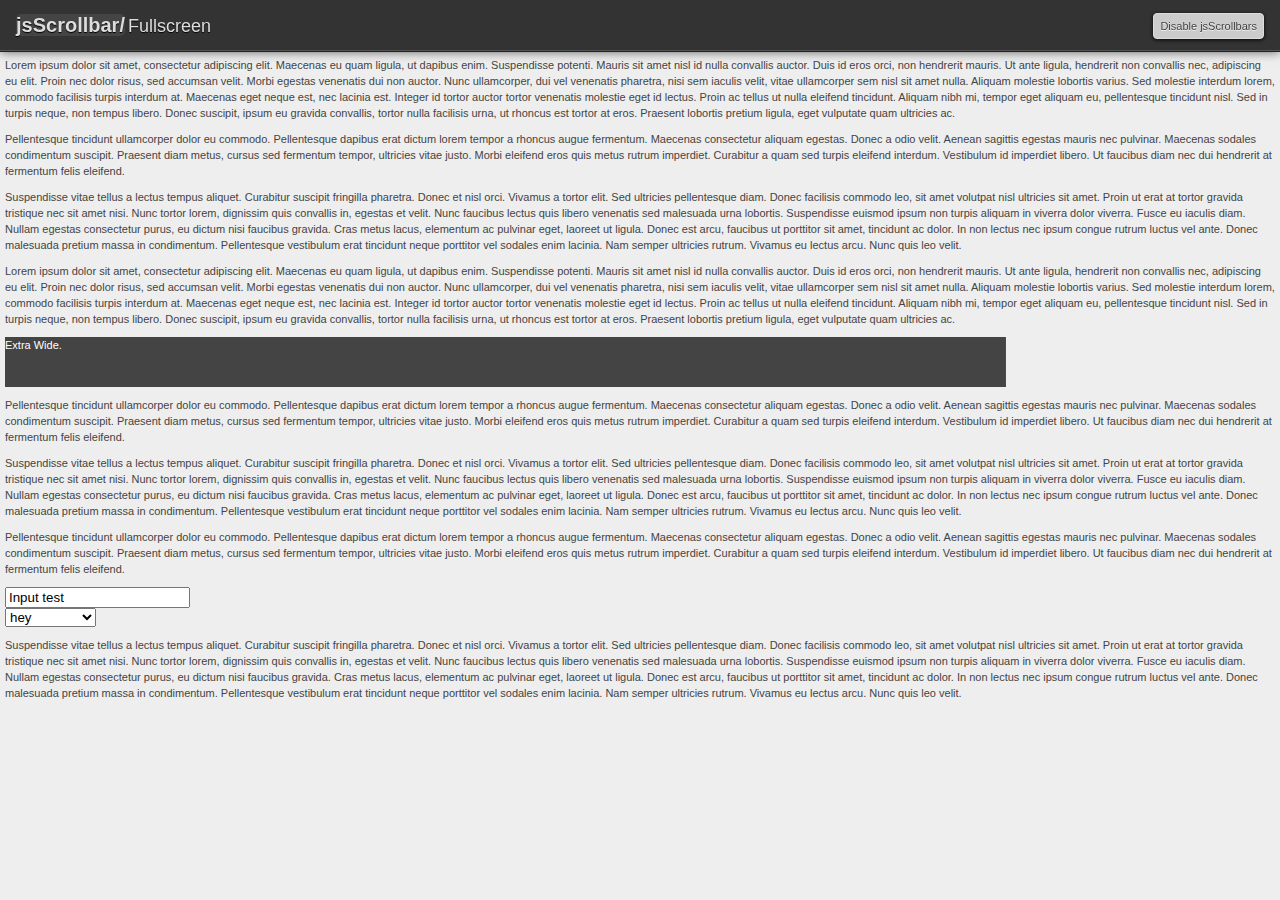
<file: examples/fullscreen.html>
<!DOCTYPE html>
<html>
<head>
<title>jsScrollbar/Fullscreen</title>
<script type="text/javascript" src="../src/jsScrollbar.js"></script>
<script type="text/javascript">

	// Called at the end of the document
	function apply () {
		scrollbar = jsScrollbar('#Container');
		
		window.onresize = function () {
			scrollbar.recalc();
			forceOperaRedraw(scrollbar);
		};
		
		forceOperaRedraw(scrollbar);
	};

</script>
<link rel="stylesheet" type="text/css" href="../css/styles.css" />
<link rel="stylesheet" type="text/css" href="../css/grey-scrollbar.css" />
<style type="text/css">
	html, body {
		overflow: hidden;
	}
	
	#Container {
		position: absolute;
		top: 52px;
		left: 0;
		right: 0;
		bottom: 0;
		background: #EEE;
	}
	
	.jssb-content {
		position: absolute;
		top: 10px;
		left: 10px;
		bottom: 10px;
		right: 5px;
	}
	
	.jssb-scrolly .jssb-content {
		right: 20px;
	}
	
	.jssb-scrollx .jssb-content {
		bottom: 20px;
	}
	
	p {
		margin: 0 0 10px 0;
	}
</style>
</head>
<body>
	
<div id="bar">
	<div id="titles">
		<h1><a href="../index.html">jsScrollbar/</a></h1>
		<h2>Fullscreen</h2>
	</div>
	<ul id="buttons">
		<li><a href="#" id="disable">Disable jsScrollbars</a></li>
	</ul>
</div>

<div id="Container">
	<div class="jssb-content">
	
		<p>Lorem ipsum dolor sit amet, consectetur adipiscing elit. Maecenas eu quam ligula, ut dapibus enim. Suspendisse potenti. Mauris sit amet nisl id nulla convallis auctor. Duis id eros orci, non hendrerit mauris. Ut ante ligula, hendrerit non convallis nec, adipiscing eu elit. Proin nec dolor risus, sed accumsan velit. Morbi egestas venenatis dui non auctor. Nunc ullamcorper, dui vel venenatis pharetra, nisi sem iaculis velit, vitae ullamcorper sem nisl sit amet nulla. Aliquam molestie lobortis varius. Sed molestie interdum lorem, commodo facilisis turpis interdum at. Maecenas eget neque est, nec lacinia est. Integer id tortor auctor tortor venenatis molestie eget id lectus. Proin ac tellus ut nulla eleifend tincidunt. Aliquam nibh mi, tempor eget aliquam eu, pellentesque tincidunt nisl. Sed in turpis neque, non tempus libero. Donec suscipit, ipsum eu gravida convallis, tortor nulla facilisis urna, ut rhoncus est tortor at eros. Praesent lobortis pretium ligula, eget vulputate quam ultricies ac.</p>
		<p>Pellentesque tincidunt ullamcorper dolor eu commodo. Pellentesque dapibus erat dictum lorem tempor a rhoncus augue fermentum. Maecenas consectetur aliquam egestas. Donec a odio velit. Aenean sagittis egestas mauris nec pulvinar. Maecenas sodales condimentum suscipit. Praesent diam metus, cursus sed fermentum tempor, ultricies vitae justo. Morbi eleifend eros quis metus rutrum imperdiet. Curabitur a quam sed turpis eleifend interdum. Vestibulum id imperdiet libero. Ut faucibus diam nec dui hendrerit at fermentum felis eleifend.</p>
		<p>Suspendisse vitae tellus a lectus tempus aliquet. Curabitur suscipit fringilla pharetra. Donec et nisl orci. Vivamus a tortor elit. Sed ultricies pellentesque diam. Donec facilisis commodo leo, sit amet volutpat nisl ultricies sit amet. Proin ut erat at tortor gravida tristique nec sit amet nisi. Nunc tortor lorem, dignissim quis convallis in, egestas et velit. Nunc faucibus lectus quis libero venenatis sed malesuada urna lobortis. Suspendisse euismod ipsum non turpis aliquam in viverra dolor viverra. Fusce eu iaculis diam. Nullam egestas consectetur purus, eu dictum nisi faucibus gravida. Cras metus lacus, elementum ac pulvinar eget, laoreet ut ligula. Donec est arcu, faucibus ut porttitor sit amet, tincidunt ac dolor. In non lectus nec ipsum congue rutrum luctus vel ante. Donec malesuada pretium massa in condimentum. Pellentesque vestibulum erat tincidunt neque porttitor vel sodales enim lacinia. Nam semper ultricies rutrum. Vivamus eu lectus arcu. Nunc quis leo velit.</p>
		<p>Lorem ipsum dolor sit amet, consectetur adipiscing elit. Maecenas eu quam ligula, ut dapibus enim. Suspendisse potenti. Mauris sit amet nisl id nulla convallis auctor. Duis id eros orci, non hendrerit mauris. Ut ante ligula, hendrerit non convallis nec, adipiscing eu elit. Proin nec dolor risus, sed accumsan velit. Morbi egestas venenatis dui non auctor. Nunc ullamcorper, dui vel venenatis pharetra, nisi sem iaculis velit, vitae ullamcorper sem nisl sit amet nulla. Aliquam molestie lobortis varius. Sed molestie interdum lorem, commodo facilisis turpis interdum at. Maecenas eget neque est, nec lacinia est. Integer id tortor auctor tortor venenatis molestie eget id lectus. Proin ac tellus ut nulla eleifend tincidunt. Aliquam nibh mi, tempor eget aliquam eu, pellentesque tincidunt nisl. Sed in turpis neque, non tempus libero. Donec suscipit, ipsum eu gravida convallis, tortor nulla facilisis urna, ut rhoncus est tortor at eros. Praesent lobortis pretium ligula, eget vulputate quam ultricies ac.</p>
		<p style="width: 1000px; height: 50px; background: #444; color: white; border-right: 1px solid red">Extra Wide.</p>
		<p>Pellentesque tincidunt ullamcorper dolor eu commodo. Pellentesque dapibus erat dictum lorem tempor a rhoncus augue fermentum. Maecenas consectetur aliquam egestas. Donec a odio velit. Aenean sagittis egestas mauris nec pulvinar. Maecenas sodales condimentum suscipit. Praesent diam metus, cursus sed fermentum tempor, ultricies vitae justo. Morbi eleifend eros quis metus rutrum imperdiet. Curabitur a quam sed turpis eleifend interdum. Vestibulum id imperdiet libero. Ut faucibus diam nec dui hendrerit at fermentum felis eleifend.</p>
		<p>Suspendisse vitae tellus a lectus tempus aliquet. Curabitur suscipit fringilla pharetra. Donec et nisl orci. Vivamus a tortor elit. Sed ultricies pellentesque diam. Donec facilisis commodo leo, sit amet volutpat nisl ultricies sit amet. Proin ut erat at tortor gravida tristique nec sit amet nisi. Nunc tortor lorem, dignissim quis convallis in, egestas et velit. Nunc faucibus lectus quis libero venenatis sed malesuada urna lobortis. Suspendisse euismod ipsum non turpis aliquam in viverra dolor viverra. Fusce eu iaculis diam. Nullam egestas consectetur purus, eu dictum nisi faucibus gravida. Cras metus lacus, elementum ac pulvinar eget, laoreet ut ligula. Donec est arcu, faucibus ut porttitor sit amet, tincidunt ac dolor. In non lectus nec ipsum congue rutrum luctus vel ante. Donec malesuada pretium massa in condimentum. Pellentesque vestibulum erat tincidunt neque porttitor vel sodales enim lacinia. Nam semper ultricies rutrum. Vivamus eu lectus arcu. Nunc quis leo velit.</p>
		<p>Pellentesque tincidunt ullamcorper dolor eu commodo. Pellentesque dapibus erat dictum lorem tempor a rhoncus augue fermentum. Maecenas consectetur aliquam egestas. Donec a odio velit. Aenean sagittis egestas mauris nec pulvinar. Maecenas sodales condimentum suscipit. Praesent diam metus, cursus sed fermentum tempor, ultricies vitae justo. Morbi eleifend eros quis metus rutrum imperdiet. Curabitur a quam sed turpis eleifend interdum. Vestibulum id imperdiet libero. Ut faucibus diam nec dui hendrerit at fermentum felis eleifend.</p>
		<p>
			<input type="text" value="Input test" /> <br />
			<select>
				<option>hey</option>
				<option>ho</option>
				<option>Here we go</option>
			</select>
		</p>
		<p>Suspendisse vitae tellus a lectus tempus aliquet. Curabitur suscipit fringilla pharetra. Donec et nisl orci. Vivamus a tortor elit. Sed ultricies pellentesque diam. Donec facilisis commodo leo, sit amet volutpat nisl ultricies sit amet. Proin ut erat at tortor gravida tristique nec sit amet nisi. Nunc tortor lorem, dignissim quis convallis in, egestas et velit. Nunc faucibus lectus quis libero venenatis sed malesuada urna lobortis. Suspendisse euismod ipsum non turpis aliquam in viverra dolor viverra. Fusce eu iaculis diam. Nullam egestas consectetur purus, eu dictum nisi faucibus gravida. Cras metus lacus, elementum ac pulvinar eget, laoreet ut ligula. Donec est arcu, faucibus ut porttitor sit amet, tincidunt ac dolor. In non lectus nec ipsum congue rutrum luctus vel ante. Donec malesuada pretium massa in condimentum. Pellentesque vestibulum erat tincidunt neque porttitor vel sodales enim lacinia. Nam semper ultricies rutrum. Vivamus eu lectus arcu. Nunc quis leo velit.</p>

	</div>
</div>

<script type="text/javascript" src="../src/examples.js"></script>

</body>
</html>
</file>
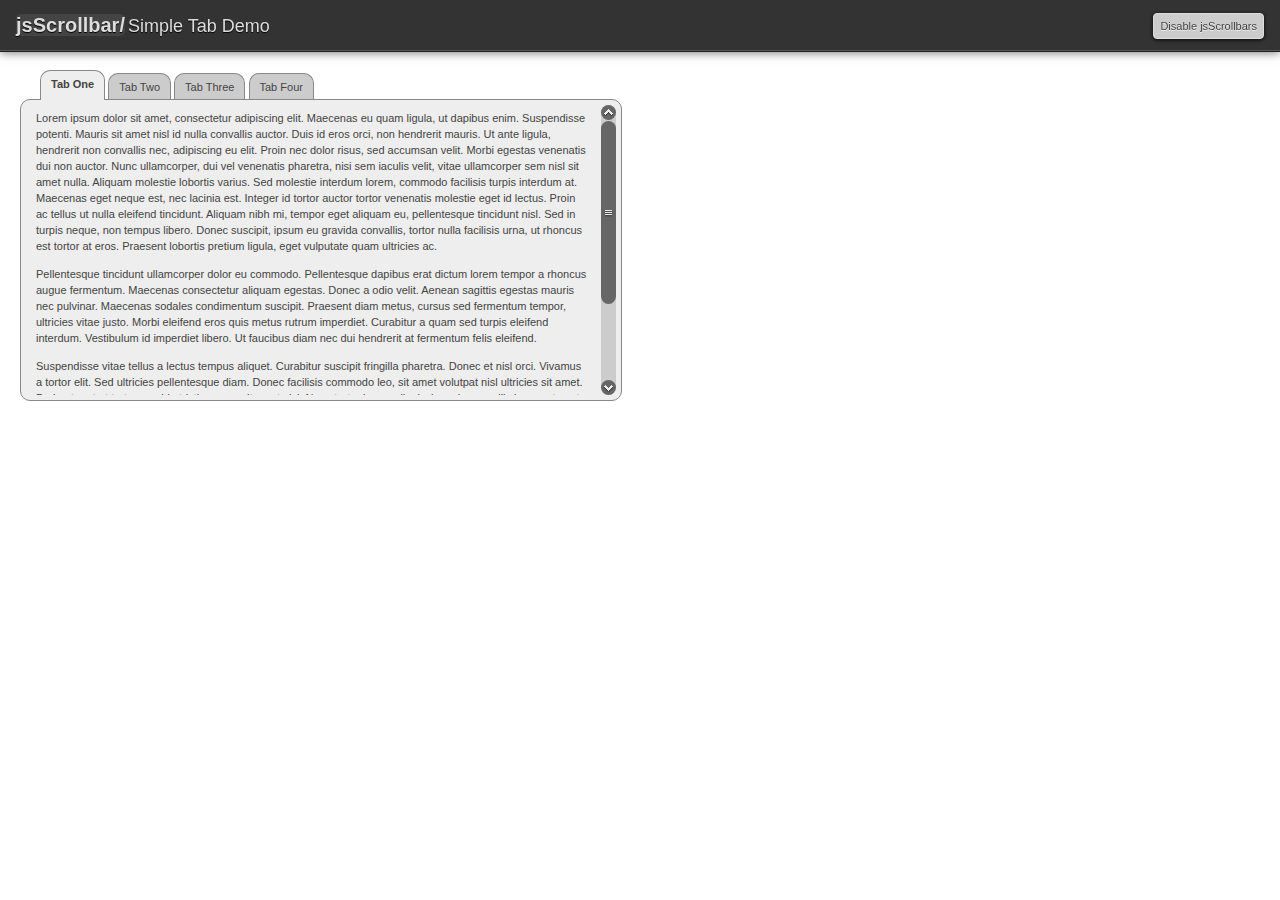
<file: examples/simpletabs.html>
<!DOCTYPE html>
<html>
<head>
<title>jsScrollbar/Tabs</title>
<script type="text/javascript" src="../src/jsScrollbar.js"></script>
<script type="text/javascript">

// Called at the end of the document
function apply () {
	
	var tabs = document.getElementById('tab-nav').getElementsByTagName('a'),
		i = tabs.length, el;
		
	while (i--) {
		el = document.getElementById(tabs[i].href.split('#')[1]);
		tabs[i].sb = jsScrollbar(el);
		tabs[i].co = el
		tabs[i].onclick = changeTab;
	}
	
	checkLocation();
	window.setInterval(checkLocation, 500);
	
	function changeTab () {
		if (!this.className) {
			var i = tabs.length;
			while (i--) {
				if (tabs[i] == this) {
					this.className = 'current';
					this.co.style.display = '';
					if (this.sb) {
						this.sb.recalc();
					}
				} else {
					tabs[i].className = '';
					tabs[i].co.style.display = 'none';
				}
			}
		}
	}
	
	function checkLocation () {
		var hash = window.location.href.split('#')[1],
			i = tabs.length, id;
		while (i--) {
			id = tabs[i].href.split('#')[1];
			if (id === hash) {
				changeTab.call(tabs[i]);
				return;
			}
		}
		changeTab.call(tabs[0]);
	}
}

</script>
<link rel="stylesheet" type="text/css" href="../css/styles.css" />
<link rel="stylesheet" type="text/css" href="../css/css3-scrollbar.css" />
<style type="text/css">
	
	body {
		margin: 0;
		padding: 70px 0px 20px 20px;
	}
	
	#Tabs {
		position: relative;
	}
	#Tabs ul {
		list-style-type: none;
		margin: 0 0 -1px 20px;
		padding: 0;
	}
	#Tabs li {
		display: inline;
		position: relative;
	}
	#Tabs a {
		display: inline-block;
		padding: 5px 10px;
		background: #CCC;
		border: 1px solid #888;
		border-bottom: none;
		color: #444;
		text-decoration: none;
		outline: 0;
		position: relative;
		top: 3px;
		
		-moz-border-radius: 10px 10px 0 0;
		-webkit-border-radius: 10px 10px 0 0;
		border-radius: 10px 10px 0 0;
	}
	#Tabs a:hover {
		background: #d7d7d7;
	}
	#Tabs a.current {
		top: 0px;
		z-index: 10;
		background: #eee;
		padding-bottom: 8px;
		font-weight: bold;
	}
	
	.container {
		position: relative;
		width: 600px;
		height: 300px;
		background: #EEE;
		margin: 0 20px 20px 0;
		border: 1px solid #888;
		clear: both;
		z-index: 1;
		
		-moz-border-radius: 10px;
		-webkit-border-radius: 10px;
		border-radius: 10px;
	}
	
	.jssb-content p {
		margin: 5px 10px 12px 10px;
		width: auto;
	}
	
</style>
</head>
<body>
	
<div id="bar">
	<div id="titles">
		<h1><a href="../index.html">jsScrollbar/</a></h1>
		<h2>Simple Tab Demo</h2>
	</div>
	<ul id="buttons">
		<li><a href="#" id="disable">Disable jsScrollbars</a></li>
	</ul>
</div>

<div id="Tabs">
	
	<ul id="tab-nav">
		<li><a href="#tab1">Tab One</a></li>
		<li><a href="#tab2">Tab Two</a></li>
		<li><a href="#tab3">Tab Three</a></li>
		<li><a href="#tab4">Tab Four</a></li>
	</ul>
	
	<div id="tab1" class="container">
		<div class="jssb-content">
			<p>Lorem ipsum dolor sit amet, consectetur adipiscing elit. Maecenas eu quam ligula, ut dapibus enim. Suspendisse potenti. Mauris sit amet nisl id nulla convallis auctor. Duis id eros orci, non hendrerit mauris. Ut ante ligula, hendrerit non convallis nec, adipiscing eu elit. Proin nec dolor risus, sed accumsan velit. Morbi egestas venenatis dui non auctor. Nunc ullamcorper, dui vel venenatis pharetra, nisi sem iaculis velit, vitae ullamcorper sem nisl sit amet nulla. Aliquam molestie lobortis varius. Sed molestie interdum lorem, commodo facilisis turpis interdum at. Maecenas eget neque est, nec lacinia est. Integer id tortor auctor tortor venenatis molestie eget id lectus. Proin ac tellus ut nulla eleifend tincidunt. Aliquam nibh mi, tempor eget aliquam eu, pellentesque tincidunt nisl. Sed in turpis neque, non tempus libero. Donec suscipit, ipsum eu gravida convallis, tortor nulla facilisis urna, ut rhoncus est tortor at eros. Praesent lobortis pretium ligula, eget vulputate quam ultricies ac.</p>
			<p>Pellentesque tincidunt ullamcorper dolor eu commodo. Pellentesque dapibus erat dictum lorem tempor a rhoncus augue fermentum. Maecenas consectetur aliquam egestas. Donec a odio velit. Aenean sagittis egestas mauris nec pulvinar. Maecenas sodales condimentum suscipit. Praesent diam metus, cursus sed fermentum tempor, ultricies vitae justo. Morbi eleifend eros quis metus rutrum imperdiet. Curabitur a quam sed turpis eleifend interdum. Vestibulum id imperdiet libero. Ut faucibus diam nec dui hendrerit at fermentum felis eleifend.</p>
			<p>Suspendisse vitae tellus a lectus tempus aliquet. Curabitur suscipit fringilla pharetra. Donec et nisl orci. Vivamus a tortor elit. Sed ultricies pellentesque diam. Donec facilisis commodo leo, sit amet volutpat nisl ultricies sit amet. Proin ut erat at tortor gravida tristique nec sit amet nisi. Nunc tortor lorem, dignissim quis convallis in, egestas et velit. Nunc faucibus lectus quis libero venenatis sed malesuada urna lobortis. Suspendisse euismod ipsum non turpis aliquam in viverra dolor viverra. Fusce eu iaculis diam. Nullam egestas consectetur purus, eu dictum nisi faucibus gravida. Cras metus lacus, elementum ac pulvinar eget, laoreet ut ligula. Donec est arcu, faucibus ut porttitor sit amet, tincidunt ac dolor. In non lectus nec ipsum congue rutrum luctus vel ante. Donec malesuada pretium massa in condimentum. Pellentesque vestibulum erat tincidunt neque porttitor vel sodales enim lacinia. Nam semper ultricies rutrum. Vivamus eu lectus arcu. Nunc quis leo velit.</p>
		</div>
	
	</div>
	<div id="tab2" class="container">
		<div class="jssb-content">
			<p>Lorem ipsum dolor sit amet, consectetur adipiscing elit. Maecenas eu quam ligula, ut dapibus enim. Suspendisse potenti. Mauris sit amet nisl id nulla convallis auctor. Duis id eros orci, non hendrerit mauris. Ut ante ligula, hendrerit non convallis nec, adipiscing eu elit. Proin nec dolor risus, sed accumsan velit. Morbi egestas venenatis dui non auctor. Nunc ullamcorper, dui vel venenatis pharetra, nisi sem iaculis velit, vitae ullamcorper sem nisl sit amet nulla. Aliquam molestie lobortis varius. Sed molestie interdum lorem, commodo facilisis turpis interdum at. Maecenas eget neque est, nec lacinia est. Integer id tortor auctor tortor venenatis molestie eget id lectus. Proin ac tellus ut nulla eleifend tincidunt. Aliquam nibh mi, tempor eget aliquam eu, pellentesque tincidunt nisl. Sed in turpis neque, non tempus libero. Donec suscipit, ipsum eu gravida convallis, tortor nulla facilisis urna, ut rhoncus est tortor at eros. Praesent lobortis pretium ligula, eget vulputate quam ultricies ac.</p>
			<p>Pellentesque tincidunt ullamcorper dolor eu commodo. Pellentesque dapibus erat dictum lorem tempor a rhoncus augue fermentum. Maecenas consectetur aliquam egestas. Donec a odio velit. Aenean sagittis egestas mauris nec pulvinar. Maecenas sodales condimentum suscipit. Praesent diam metus, cursus sed fermentum tempor, ultricies vitae justo. Morbi eleifend eros quis metus rutrum imperdiet. Curabitur a quam sed turpis eleifend interdum. Vestibulum id imperdiet libero. Ut faucibus diam nec dui hendrerit at fermentum felis eleifend.</p>
			<p>Suspendisse vitae tellus a lectus tempus aliquet. Curabitur suscipit fringilla pharetra. Donec et nisl orci. Vivamus a tortor elit. Sed ultricies pellentesque diam. Donec facilisis commodo leo, sit amet volutpat nisl ultricies sit amet. Proin ut erat at tortor gravida tristique nec sit amet nisi. Nunc tortor lorem, dignissim quis convallis in, egestas et velit. Nunc faucibus lectus quis libero venenatis sed malesuada urna lobortis. Suspendisse euismod ipsum non turpis aliquam in viverra dolor viverra. Fusce eu iaculis diam. Nullam egestas consectetur purus, eu dictum nisi faucibus gravida. Cras metus lacus, elementum ac pulvinar eget, laoreet ut ligula. Donec est arcu, faucibus ut porttitor sit amet, tincidunt ac dolor. In non lectus nec ipsum congue rutrum luctus vel ante. Donec malesuada pretium massa in condimentum. Pellentesque vestibulum erat tincidunt neque porttitor vel sodales enim lacinia. Nam semper ultricies rutrum. Vivamus eu lectus arcu. Nunc quis leo velit.</p>
			<p>Lorem ipsum dolor sit amet, consectetur adipiscing elit. Maecenas eu quam ligula, ut dapibus enim. Suspendisse potenti. Mauris sit amet nisl id nulla convallis auctor. Duis id eros orci, non hendrerit mauris. Ut ante ligula, hendrerit non convallis nec, adipiscing eu elit. Proin nec dolor risus, sed accumsan velit. Morbi egestas venenatis dui non auctor. Nunc ullamcorper, dui vel venenatis pharetra, nisi sem iaculis velit, vitae ullamcorper sem nisl sit amet nulla. Aliquam molestie lobortis varius. Sed molestie interdum lorem, commodo facilisis turpis interdum at. Maecenas eget neque est, nec lacinia est. Integer id tortor auctor tortor venenatis molestie eget id lectus. Proin ac tellus ut nulla eleifend tincidunt. Aliquam nibh mi, tempor eget aliquam eu, pellentesque tincidunt nisl. Sed in turpis neque, non tempus libero. Donec suscipit, ipsum eu gravida convallis, tortor nulla facilisis urna, ut rhoncus est tortor at eros. Praesent lobortis pretium ligula, eget vulputate quam ultricies ac.</p>
		</div>
	</div>
	<div id="tab3" class="container">
		<div class="jssb-content">
			<p style="width: 1000px; height: 100px; background: #aaa; border-right: 1px solid red;">Wide Paragraph</p>
			<p>Lorem ipsum dolor sit amet, consectetur adipiscing elit. Maecenas eu quam ligula, ut dapibus enim. Suspendisse potenti. Mauris sit amet nisl id nulla convallis auctor. Duis id eros orci, non hendrerit mauris. Ut ante ligula, hendrerit non convallis nec, adipiscing eu elit. Proin nec dolor risus, sed accumsan velit. Morbi egestas venenatis dui non auctor. Nunc ullamcorper, dui vel venenatis pharetra, nisi sem iaculis velit, vitae ullamcorper sem nisl sit amet nulla. Aliquam molestie lobortis varius. Sed molestie interdum lorem, commodo facilisis turpis interdum at. Maecenas eget neque est, nec lacinia est. Integer id tortor auctor tortor venenatis molestie eget id lectus. Proin ac tellus ut nulla eleifend tincidunt. Aliquam nibh mi, tempor eget aliquam eu, pellentesque tincidunt nisl. Sed in turpis neque, non tempus libero. Donec suscipit, ipsum eu gravida convallis, tortor nulla facilisis urna, ut rhoncus est tortor at eros. Praesent lobortis pretium ligula, eget vulputate quam ultricies ac.</p>
			<p>Pellentesque tincidunt ullamcorper dolor eu commodo. Pellentesque dapibus erat dictum lorem tempor a rhoncus augue fermentum. Maecenas consectetur aliquam egestas. Donec a odio velit. Aenean sagittis egestas mauris nec pulvinar. Maecenas sodales condimentum suscipit. Praesent diam metus, cursus sed fermentum tempor, ultricies vitae justo. Morbi eleifend eros quis metus rutrum imperdiet. Curabitur a quam sed turpis eleifend interdum. Vestibulum id imperdiet libero. Ut faucibus diam nec dui hendrerit at fermentum felis eleifend.</p>
			<p>Suspendisse vitae tellus a lectus tempus aliquet. Curabitur suscipit fringilla pharetra. Donec et nisl orci. Vivamus a tortor elit. Sed ultricies pellentesque diam. Donec facilisis commodo leo, sit amet volutpat nisl ultricies sit amet. Proin ut erat at tortor gravida tristique nec sit amet nisi. Nunc tortor lorem, dignissim quis convallis in, egestas et velit. Nunc faucibus lectus quis libero venenatis sed malesuada urna lobortis. Suspendisse euismod ipsum non turpis aliquam in viverra dolor viverra. Fusce eu iaculis diam. Nullam egestas consectetur purus, eu dictum nisi faucibus gravida. Cras metus lacus, elementum ac pulvinar eget, laoreet ut ligula. Donec est arcu, faucibus ut porttitor sit amet, tincidunt ac dolor. In non lectus nec ipsum congue rutrum luctus vel ante. Donec malesuada pretium massa in condimentum. Pellentesque vestibulum erat tincidunt neque porttitor vel sodales enim lacinia. Nam semper ultricies rutrum. Vivamus eu lectus arcu. Nunc quis leo velit.</p>
			<p>Lorem ipsum dolor sit amet, consectetur adipiscing elit. Maecenas eu quam ligula, ut dapibus enim. Suspendisse potenti. Mauris sit amet nisl id nulla convallis auctor. Duis id eros orci, non hendrerit mauris. Ut ante ligula, hendrerit non convallis nec, adipiscing eu elit. Proin nec dolor risus, sed accumsan velit. Morbi egestas venenatis dui non auctor. Nunc ullamcorper, dui vel venenatis pharetra, nisi sem iaculis velit, vitae ullamcorper sem nisl sit amet nulla. Aliquam molestie lobortis varius. Sed molestie interdum lorem, commodo facilisis turpis interdum at. Maecenas eget neque est, nec lacinia est. Integer id tortor auctor tortor venenatis molestie eget id lectus. Proin ac tellus ut nulla eleifend tincidunt. Aliquam nibh mi, tempor eget aliquam eu, pellentesque tincidunt nisl. Sed in turpis neque, non tempus libero. Donec suscipit, ipsum eu gravida convallis, tortor nulla facilisis urna, ut rhoncus est tortor at eros. Praesent lobortis pretium ligula, eget vulputate quam ultricies ac.</p>
			<p>Pellentesque tincidunt ullamcorper dolor eu commodo. Pellentesque dapibus erat dictum lorem tempor a rhoncus augue fermentum. Maecenas consectetur aliquam egestas. Donec a odio velit. Aenean sagittis egestas mauris nec pulvinar. Maecenas sodales condimentum suscipit. Praesent diam metus, cursus sed fermentum tempor, ultricies vitae justo. Morbi eleifend eros quis metus rutrum imperdiet. Curabitur a quam sed turpis eleifend interdum. Vestibulum id imperdiet libero. Ut faucibus diam nec dui hendrerit at fermentum felis eleifend.</p>
		</div>
	</div>
	<div id="tab4" class="container">
		<div class="jssb-content">
			<p>Lorem ipsum dolor sit amet, consectetur adipiscing elit. Maecenas eu quam ligula, ut dapibus enim. Suspendisse potenti. Mauris sit amet nisl id nulla convallis auctor. Duis id eros orci, non hendrerit mauris. Ut ante ligula, hendrerit non convallis nec, adipiscing eu elit. Proin nec dolor risus, sed accumsan velit. Morbi egestas venenatis dui non auctor. Nunc ullamcorper, dui vel venenatis pharetra, nisi sem iaculis velit, vitae ullamcorper sem nisl sit amet nulla. Aliquam molestie lobortis varius. Sed molestie interdum lorem, commodo facilisis turpis interdum at. Maecenas eget neque est, nec lacinia est. Integer id tortor auctor tortor venenatis molestie eget id lectus. Proin ac tellus ut nulla eleifend tincidunt. Aliquam nibh mi, tempor eget aliquam eu, pellentesque tincidunt nisl. Sed in turpis neque, non tempus libero. Donec suscipit, ipsum eu gravida convallis, tortor nulla facilisis urna, ut rhoncus est tortor at eros. Praesent lobortis pretium ligula, eget vulputate quam ultricies ac.</p>
			<p>Pellentesque tincidunt ullamcorper dolor eu commodo. Pellentesque dapibus erat dictum lorem tempor a rhoncus augue fermentum. Maecenas consectetur aliquam egestas. Donec a odio velit. Aenean sagittis egestas mauris nec pulvinar. Maecenas sodales condimentum suscipit. Praesent diam metus, cursus sed fermentum tempor, ultricies vitae justo. Morbi eleifend eros quis metus rutrum imperdiet. Curabitur a quam sed turpis eleifend interdum. Vestibulum id imperdiet libero. Ut faucibus diam nec dui hendrerit at fermentum felis eleifend.</p>
			<p>Suspendisse vitae tellus a lectus tempus aliquet. Curabitur suscipit fringilla pharetra. Donec et nisl orci. Vivamus a tortor elit. Sed ultricies pellentesque diam. Donec facilisis commodo leo, sit amet volutpat nisl ultricies sit amet. Proin ut erat at tortor gravida tristique nec sit amet nisi. Nunc tortor lorem, dignissim quis convallis in, egestas et velit. Nunc faucibus lectus quis libero venenatis sed malesuada urna lobortis. Suspendisse euismod ipsum non turpis aliquam in viverra dolor viverra. Fusce eu iaculis diam. Nullam egestas consectetur purus, eu dictum nisi faucibus gravida. Cras metus lacus, elementum ac pulvinar eget, laoreet ut ligula. Donec est arcu, faucibus ut porttitor sit amet, tincidunt ac dolor. In non lectus nec ipsum congue rutrum luctus vel ante. Donec malesuada pretium massa in condimentum. Pellentesque vestibulum erat tincidunt neque porttitor vel sodales enim lacinia. Nam semper ultricies rutrum. Vivamus eu lectus arcu. Nunc quis leo velit.</p>
			<p>Lorem ipsum dolor sit amet, consectetur adipiscing elit. Maecenas eu quam ligula, ut dapibus enim. Suspendisse potenti. Mauris sit amet nisl id nulla convallis auctor. Duis id eros orci, non hendrerit mauris. Ut ante ligula, hendrerit non convallis nec, adipiscing eu elit. Proin nec dolor risus, sed accumsan velit. Morbi egestas venenatis dui non auctor. Nunc ullamcorper, dui vel venenatis pharetra, nisi sem iaculis velit, vitae ullamcorper sem nisl sit amet nulla. Aliquam molestie lobortis varius. Sed molestie interdum lorem, commodo facilisis turpis interdum at. Maecenas eget neque est, nec lacinia est. Integer id tortor auctor tortor venenatis molestie eget id lectus. Proin ac tellus ut nulla eleifend tincidunt. Aliquam nibh mi, tempor eget aliquam eu, pellentesque tincidunt nisl. Sed in turpis neque, non tempus libero. Donec suscipit, ipsum eu gravida convallis, tortor nulla facilisis urna, ut rhoncus est tortor at eros. Praesent lobortis pretium ligula, eget vulputate quam ultricies ac.</p>
			<p>Pellentesque tincidunt ullamcorper dolor eu commodo. Pellentesque dapibus erat dictum lorem tempor a rhoncus augue fermentum. Maecenas consectetur aliquam egestas. Donec a odio velit. Aenean sagittis egestas mauris nec pulvinar. Maecenas sodales condimentum suscipit. Praesent diam metus, cursus sed fermentum tempor, ultricies vitae justo. Morbi eleifend eros quis metus rutrum imperdiet. Curabitur a quam sed turpis eleifend interdum. Vestibulum id imperdiet libero. Ut faucibus diam nec dui hendrerit at fermentum felis eleifend.</p>
			<p>Lorem ipsum dolor sit amet, consectetur adipiscing elit. Maecenas eu quam ligula, ut dapibus enim. Suspendisse potenti. Mauris sit amet nisl id nulla convallis auctor. Duis id eros orci, non hendrerit mauris. Ut ante ligula, hendrerit non convallis nec, adipiscing eu elit. Proin nec dolor risus, sed accumsan velit. Morbi egestas venenatis dui non auctor. Nunc ullamcorper, dui vel venenatis pharetra, nisi sem iaculis velit, vitae ullamcorper sem nisl sit amet nulla. Aliquam molestie lobortis varius. Sed molestie interdum lorem, commodo facilisis turpis interdum at. Maecenas eget neque est, nec lacinia est. Integer id tortor auctor tortor venenatis molestie eget id lectus. Proin ac tellus ut nulla eleifend tincidunt. Aliquam nibh mi, tempor eget aliquam eu, pellentesque tincidunt nisl. Sed in turpis neque, non tempus libero. Donec suscipit, ipsum eu gravida convallis, tortor nulla facilisis urna, ut rhoncus est tortor at eros. Praesent lobortis pretium ligula, eget vulputate quam ultricies ac.</p>
			<p>Pellentesque tincidunt ullamcorper dolor eu commodo. Pellentesque dapibus erat dictum lorem tempor a rhoncus augue fermentum. Maecenas consectetur aliquam egestas. Donec a odio velit. Aenean sagittis egestas mauris nec pulvinar. Maecenas sodales condimentum suscipit. Praesent diam metus, cursus sed fermentum tempor, ultricies vitae justo. Morbi eleifend eros quis metus rutrum imperdiet. Curabitur a quam sed turpis eleifend interdum. Vestibulum id imperdiet libero. Ut faucibus diam nec dui hendrerit at fermentum felis eleifend.</p>
		</div>
	</div>

</div>

<script type="text/javascript" src="../src/examples.js"></script>

</body>
</html>
</file>
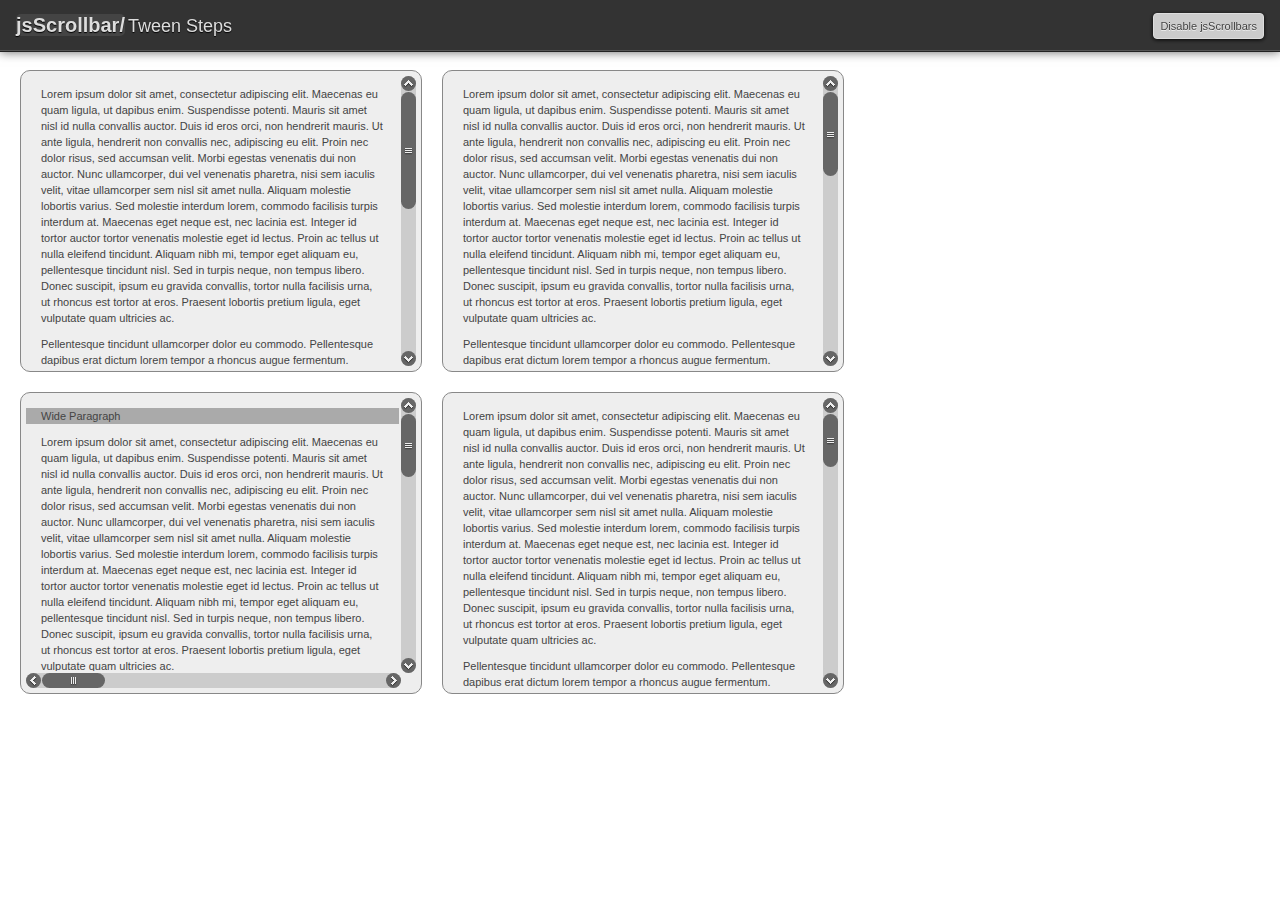
<file: examples/tweensteps.html>
<!DOCTYPE html>
<html>
<head>
<title>jsScrollbar/Tween Steps</title>
<script type="text/javascript" src="../src/jsScrollbar.js"></script>
<script type="text/javascript">

	// Called at the end of the document
	function apply () {
		var steps = [
			// Default ease-out
			[25,50,70,85,95,97,99,100],
			
			// Ease-in and out
			[1,3,6,10,15,21,28,36,45,55,64,72,79,85,90,94,97,99,100],
			
			// Linear
			[10,20,30,40,50,60,70,80,90,100],
			
			// Ease-out and bounce back
			[40,70,90,100,105,108,110,104,100,97,99,100,101,100]
		];
		
		for (var i = 1; i <= 4; i++)
			jsScrollbar('#Container'+ i, {tweenSteps: steps[i-1]});
	}
	
</script>
<link rel="stylesheet" type="text/css" href="../css/styles.css" />
<link rel="stylesheet" type="text/css" href="../css/css3-scrollbar.css" />
<style type="text/css">
	
	body {
		margin: 0;
		padding: 70px 0px 20px 20px;
	}
	
	p {
		margin: 0 0 10px 0;
		padding: 0 15px;
	}
	
	.container {
		float: left;
		
		width: 400px;
		height: 300px;
		background: #EEE;
		-moz-border-radius: 10px;
		-webkit-border-radius: 10px;
		margin: 0 20px 20px 0;
		border: 1px solid #888;
	}
	
	.jssb-content p {
		margin: 10px 10px 0 0;
		width: auto;
	}
	
	.jssb-applied .jssb-content p {
		margin-right: 0;
	}
	
	.jssb-focus {
		border-color: #222;
	}
	
</style>
</head>
<body>
	
<div id="bar">
	<div id="titles">
		<h1><a href="../index.html">jsScrollbar/</a></h1>
		<h2>Tween Steps</h2>
	</div>
	<ul id="buttons">
		<li><a href="#" id="disable">Disable jsScrollbars</a></li>
	</ul>
</div>

<div id="Container1" class="container">
	<div class="jssb-content">
		<p>Lorem ipsum dolor sit amet, consectetur adipiscing elit. Maecenas eu quam ligula, ut dapibus enim. Suspendisse potenti. Mauris sit amet nisl id nulla convallis auctor. Duis id eros orci, non hendrerit mauris. Ut ante ligula, hendrerit non convallis nec, adipiscing eu elit. Proin nec dolor risus, sed accumsan velit. Morbi egestas venenatis dui non auctor. Nunc ullamcorper, dui vel venenatis pharetra, nisi sem iaculis velit, vitae ullamcorper sem nisl sit amet nulla. Aliquam molestie lobortis varius. Sed molestie interdum lorem, commodo facilisis turpis interdum at. Maecenas eget neque est, nec lacinia est. Integer id tortor auctor tortor venenatis molestie eget id lectus. Proin ac tellus ut nulla eleifend tincidunt. Aliquam nibh mi, tempor eget aliquam eu, pellentesque tincidunt nisl. Sed in turpis neque, non tempus libero. Donec suscipit, ipsum eu gravida convallis, tortor nulla facilisis urna, ut rhoncus est tortor at eros. Praesent lobortis pretium ligula, eget vulputate quam ultricies ac.</p>
		<p>Pellentesque tincidunt ullamcorper dolor eu commodo. Pellentesque dapibus erat dictum lorem tempor a rhoncus augue fermentum. Maecenas consectetur aliquam egestas. Donec a odio velit. Aenean sagittis egestas mauris nec pulvinar. Maecenas sodales condimentum suscipit. Praesent diam metus, cursus sed fermentum tempor, ultricies vitae justo. Morbi eleifend eros quis metus rutrum imperdiet. Curabitur a quam sed turpis eleifend interdum. Vestibulum id imperdiet libero. Ut faucibus diam nec dui hendrerit at fermentum felis eleifend.</p>
		<p>Suspendisse vitae tellus a lectus tempus aliquet. Curabitur suscipit fringilla pharetra. Donec et nisl orci. Vivamus a tortor elit. Sed ultricies pellentesque diam. Donec facilisis commodo leo, sit amet volutpat nisl ultricies sit amet. Proin ut erat at tortor gravida tristique nec sit amet nisi. Nunc tortor lorem, dignissim quis convallis in, egestas et velit. Nunc faucibus lectus quis libero venenatis sed malesuada urna lobortis. Suspendisse euismod ipsum non turpis aliquam in viverra dolor viverra. Fusce eu iaculis diam. Nullam egestas consectetur purus, eu dictum nisi faucibus gravida. Cras metus lacus, elementum ac pulvinar eget, laoreet ut ligula. Donec est arcu, faucibus ut porttitor sit amet, tincidunt ac dolor. In non lectus nec ipsum congue rutrum luctus vel ante. Donec malesuada pretium massa in condimentum. Pellentesque vestibulum erat tincidunt neque porttitor vel sodales enim lacinia. Nam semper ultricies rutrum. Vivamus eu lectus arcu. Nunc quis leo velit.</p>
	</div>

</div>
<div id="Container2" class="container">
	<div class="jssb-content">
		<p>Lorem ipsum dolor sit amet, consectetur adipiscing elit. Maecenas eu quam ligula, ut dapibus enim. Suspendisse potenti. Mauris sit amet nisl id nulla convallis auctor. Duis id eros orci, non hendrerit mauris. Ut ante ligula, hendrerit non convallis nec, adipiscing eu elit. Proin nec dolor risus, sed accumsan velit. Morbi egestas venenatis dui non auctor. Nunc ullamcorper, dui vel venenatis pharetra, nisi sem iaculis velit, vitae ullamcorper sem nisl sit amet nulla. Aliquam molestie lobortis varius. Sed molestie interdum lorem, commodo facilisis turpis interdum at. Maecenas eget neque est, nec lacinia est. Integer id tortor auctor tortor venenatis molestie eget id lectus. Proin ac tellus ut nulla eleifend tincidunt. Aliquam nibh mi, tempor eget aliquam eu, pellentesque tincidunt nisl. Sed in turpis neque, non tempus libero. Donec suscipit, ipsum eu gravida convallis, tortor nulla facilisis urna, ut rhoncus est tortor at eros. Praesent lobortis pretium ligula, eget vulputate quam ultricies ac.</p>
		<p>Pellentesque tincidunt ullamcorper dolor eu commodo. Pellentesque dapibus erat dictum lorem tempor a rhoncus augue fermentum. Maecenas consectetur aliquam egestas. Donec a odio velit. Aenean sagittis egestas mauris nec pulvinar. Maecenas sodales condimentum suscipit. Praesent diam metus, cursus sed fermentum tempor, ultricies vitae justo. Morbi eleifend eros quis metus rutrum imperdiet. Curabitur a quam sed turpis eleifend interdum. Vestibulum id imperdiet libero. Ut faucibus diam nec dui hendrerit at fermentum felis eleifend.</p>
		<p>Suspendisse vitae tellus a lectus tempus aliquet. Curabitur suscipit fringilla pharetra. Donec et nisl orci. Vivamus a tortor elit. Sed ultricies pellentesque diam. Donec facilisis commodo leo, sit amet volutpat nisl ultricies sit amet. Proin ut erat at tortor gravida tristique nec sit amet nisi. Nunc tortor lorem, dignissim quis convallis in, egestas et velit. Nunc faucibus lectus quis libero venenatis sed malesuada urna lobortis. Suspendisse euismod ipsum non turpis aliquam in viverra dolor viverra. Fusce eu iaculis diam. Nullam egestas consectetur purus, eu dictum nisi faucibus gravida. Cras metus lacus, elementum ac pulvinar eget, laoreet ut ligula. Donec est arcu, faucibus ut porttitor sit amet, tincidunt ac dolor. In non lectus nec ipsum congue rutrum luctus vel ante. Donec malesuada pretium massa in condimentum. Pellentesque vestibulum erat tincidunt neque porttitor vel sodales enim lacinia. Nam semper ultricies rutrum. Vivamus eu lectus arcu. Nunc quis leo velit.</p>
		<p>Lorem ipsum dolor sit amet, consectetur adipiscing elit. Maecenas eu quam ligula, ut dapibus enim. Suspendisse potenti. Mauris sit amet nisl id nulla convallis auctor. Duis id eros orci, non hendrerit mauris. Ut ante ligula, hendrerit non convallis nec, adipiscing eu elit. Proin nec dolor risus, sed accumsan velit. Morbi egestas venenatis dui non auctor. Nunc ullamcorper, dui vel venenatis pharetra, nisi sem iaculis velit, vitae ullamcorper sem nisl sit amet nulla. Aliquam molestie lobortis varius. Sed molestie interdum lorem, commodo facilisis turpis interdum at. Maecenas eget neque est, nec lacinia est. Integer id tortor auctor tortor venenatis molestie eget id lectus. Proin ac tellus ut nulla eleifend tincidunt. Aliquam nibh mi, tempor eget aliquam eu, pellentesque tincidunt nisl. Sed in turpis neque, non tempus libero. Donec suscipit, ipsum eu gravida convallis, tortor nulla facilisis urna, ut rhoncus est tortor at eros. Praesent lobortis pretium ligula, eget vulputate quam ultricies ac.</p>
	</div>
</div>
<div id="Container3" class="container">
	<div class="jssb-content">
		<p style="width: 2000px; background: #aaa; border-right: 1px solid red;">Wide Paragraph</p>
		<p>Lorem ipsum dolor sit amet, consectetur adipiscing elit. Maecenas eu quam ligula, ut dapibus enim. Suspendisse potenti. Mauris sit amet nisl id nulla convallis auctor. Duis id eros orci, non hendrerit mauris. Ut ante ligula, hendrerit non convallis nec, adipiscing eu elit. Proin nec dolor risus, sed accumsan velit. Morbi egestas venenatis dui non auctor. Nunc ullamcorper, dui vel venenatis pharetra, nisi sem iaculis velit, vitae ullamcorper sem nisl sit amet nulla. Aliquam molestie lobortis varius. Sed molestie interdum lorem, commodo facilisis turpis interdum at. Maecenas eget neque est, nec lacinia est. Integer id tortor auctor tortor venenatis molestie eget id lectus. Proin ac tellus ut nulla eleifend tincidunt. Aliquam nibh mi, tempor eget aliquam eu, pellentesque tincidunt nisl. Sed in turpis neque, non tempus libero. Donec suscipit, ipsum eu gravida convallis, tortor nulla facilisis urna, ut rhoncus est tortor at eros. Praesent lobortis pretium ligula, eget vulputate quam ultricies ac.</p>
		<p>Pellentesque tincidunt ullamcorper dolor eu commodo. Pellentesque dapibus erat dictum lorem tempor a rhoncus augue fermentum. Maecenas consectetur aliquam egestas. Donec a odio velit. Aenean sagittis egestas mauris nec pulvinar. Maecenas sodales condimentum suscipit. Praesent diam metus, cursus sed fermentum tempor, ultricies vitae justo. Morbi eleifend eros quis metus rutrum imperdiet. Curabitur a quam sed turpis eleifend interdum. Vestibulum id imperdiet libero. Ut faucibus diam nec dui hendrerit at fermentum felis eleifend.</p>
		<p>Suspendisse vitae tellus a lectus tempus aliquet. Curabitur suscipit fringilla pharetra. Donec et nisl orci. Vivamus a tortor elit. Sed ultricies pellentesque diam. Donec facilisis commodo leo, sit amet volutpat nisl ultricies sit amet. Proin ut erat at tortor gravida tristique nec sit amet nisi. Nunc tortor lorem, dignissim quis convallis in, egestas et velit. Nunc faucibus lectus quis libero venenatis sed malesuada urna lobortis. Suspendisse euismod ipsum non turpis aliquam in viverra dolor viverra. Fusce eu iaculis diam. Nullam egestas consectetur purus, eu dictum nisi faucibus gravida. Cras metus lacus, elementum ac pulvinar eget, laoreet ut ligula. Donec est arcu, faucibus ut porttitor sit amet, tincidunt ac dolor. In non lectus nec ipsum congue rutrum luctus vel ante. Donec malesuada pretium massa in condimentum. Pellentesque vestibulum erat tincidunt neque porttitor vel sodales enim lacinia. Nam semper ultricies rutrum. Vivamus eu lectus arcu. Nunc quis leo velit.</p>
		<p>Lorem ipsum dolor sit amet, consectetur adipiscing elit. Maecenas eu quam ligula, ut dapibus enim. Suspendisse potenti. Mauris sit amet nisl id nulla convallis auctor. Duis id eros orci, non hendrerit mauris. Ut ante ligula, hendrerit non convallis nec, adipiscing eu elit. Proin nec dolor risus, sed accumsan velit. Morbi egestas venenatis dui non auctor. Nunc ullamcorper, dui vel venenatis pharetra, nisi sem iaculis velit, vitae ullamcorper sem nisl sit amet nulla. Aliquam molestie lobortis varius. Sed molestie interdum lorem, commodo facilisis turpis interdum at. Maecenas eget neque est, nec lacinia est. Integer id tortor auctor tortor venenatis molestie eget id lectus. Proin ac tellus ut nulla eleifend tincidunt. Aliquam nibh mi, tempor eget aliquam eu, pellentesque tincidunt nisl. Sed in turpis neque, non tempus libero. Donec suscipit, ipsum eu gravida convallis, tortor nulla facilisis urna, ut rhoncus est tortor at eros. Praesent lobortis pretium ligula, eget vulputate quam ultricies ac.</p>
		<p>Pellentesque tincidunt ullamcorper dolor eu commodo. Pellentesque dapibus erat dictum lorem tempor a rhoncus augue fermentum. Maecenas consectetur aliquam egestas. Donec a odio velit. Aenean sagittis egestas mauris nec pulvinar. Maecenas sodales condimentum suscipit. Praesent diam metus, cursus sed fermentum tempor, ultricies vitae justo. Morbi eleifend eros quis metus rutrum imperdiet. Curabitur a quam sed turpis eleifend interdum. Vestibulum id imperdiet libero. Ut faucibus diam nec dui hendrerit at fermentum felis eleifend.</p>
	</div>
</div>
<div id="Container4" class="container">
	<div class="jssb-content">
		<p>Lorem ipsum dolor sit amet, consectetur adipiscing elit. Maecenas eu quam ligula, ut dapibus enim. Suspendisse potenti. Mauris sit amet nisl id nulla convallis auctor. Duis id eros orci, non hendrerit mauris. Ut ante ligula, hendrerit non convallis nec, adipiscing eu elit. Proin nec dolor risus, sed accumsan velit. Morbi egestas venenatis dui non auctor. Nunc ullamcorper, dui vel venenatis pharetra, nisi sem iaculis velit, vitae ullamcorper sem nisl sit amet nulla. Aliquam molestie lobortis varius. Sed molestie interdum lorem, commodo facilisis turpis interdum at. Maecenas eget neque est, nec lacinia est. Integer id tortor auctor tortor venenatis molestie eget id lectus. Proin ac tellus ut nulla eleifend tincidunt. Aliquam nibh mi, tempor eget aliquam eu, pellentesque tincidunt nisl. Sed in turpis neque, non tempus libero. Donec suscipit, ipsum eu gravida convallis, tortor nulla facilisis urna, ut rhoncus est tortor at eros. Praesent lobortis pretium ligula, eget vulputate quam ultricies ac.</p>
		<p>Pellentesque tincidunt ullamcorper dolor eu commodo. Pellentesque dapibus erat dictum lorem tempor a rhoncus augue fermentum. Maecenas consectetur aliquam egestas. Donec a odio velit. Aenean sagittis egestas mauris nec pulvinar. Maecenas sodales condimentum suscipit. Praesent diam metus, cursus sed fermentum tempor, ultricies vitae justo. Morbi eleifend eros quis metus rutrum imperdiet. Curabitur a quam sed turpis eleifend interdum. Vestibulum id imperdiet libero. Ut faucibus diam nec dui hendrerit at fermentum felis eleifend.</p>
		<p>Suspendisse vitae tellus a lectus tempus aliquet. Curabitur suscipit fringilla pharetra. Donec et nisl orci. Vivamus a tortor elit. Sed ultricies pellentesque diam. Donec facilisis commodo leo, sit amet volutpat nisl ultricies sit amet. Proin ut erat at tortor gravida tristique nec sit amet nisi. Nunc tortor lorem, dignissim quis convallis in, egestas et velit. Nunc faucibus lectus quis libero venenatis sed malesuada urna lobortis. Suspendisse euismod ipsum non turpis aliquam in viverra dolor viverra. Fusce eu iaculis diam. Nullam egestas consectetur purus, eu dictum nisi faucibus gravida. Cras metus lacus, elementum ac pulvinar eget, laoreet ut ligula. Donec est arcu, faucibus ut porttitor sit amet, tincidunt ac dolor. In non lectus nec ipsum congue rutrum luctus vel ante. Donec malesuada pretium massa in condimentum. Pellentesque vestibulum erat tincidunt neque porttitor vel sodales enim lacinia. Nam semper ultricies rutrum. Vivamus eu lectus arcu. Nunc quis leo velit.</p>
		<p>Lorem ipsum dolor sit amet, consectetur adipiscing elit. Maecenas eu quam ligula, ut dapibus enim. Suspendisse potenti. Mauris sit amet nisl id nulla convallis auctor. Duis id eros orci, non hendrerit mauris. Ut ante ligula, hendrerit non convallis nec, adipiscing eu elit. Proin nec dolor risus, sed accumsan velit. Morbi egestas venenatis dui non auctor. Nunc ullamcorper, dui vel venenatis pharetra, nisi sem iaculis velit, vitae ullamcorper sem nisl sit amet nulla. Aliquam molestie lobortis varius. Sed molestie interdum lorem, commodo facilisis turpis interdum at. Maecenas eget neque est, nec lacinia est. Integer id tortor auctor tortor venenatis molestie eget id lectus. Proin ac tellus ut nulla eleifend tincidunt. Aliquam nibh mi, tempor eget aliquam eu, pellentesque tincidunt nisl. Sed in turpis neque, non tempus libero. Donec suscipit, ipsum eu gravida convallis, tortor nulla facilisis urna, ut rhoncus est tortor at eros. Praesent lobortis pretium ligula, eget vulputate quam ultricies ac.</p>
		<p>Pellentesque tincidunt ullamcorper dolor eu commodo. Pellentesque dapibus erat dictum lorem tempor a rhoncus augue fermentum. Maecenas consectetur aliquam egestas. Donec a odio velit. Aenean sagittis egestas mauris nec pulvinar. Maecenas sodales condimentum suscipit. Praesent diam metus, cursus sed fermentum tempor, ultricies vitae justo. Morbi eleifend eros quis metus rutrum imperdiet. Curabitur a quam sed turpis eleifend interdum. Vestibulum id imperdiet libero. Ut faucibus diam nec dui hendrerit at fermentum felis eleifend.</p>
		<p>Lorem ipsum dolor sit amet, consectetur adipiscing elit. Maecenas eu quam ligula, ut dapibus enim. Suspendisse potenti. Mauris sit amet nisl id nulla convallis auctor. Duis id eros orci, non hendrerit mauris. Ut ante ligula, hendrerit non convallis nec, adipiscing eu elit. Proin nec dolor risus, sed accumsan velit. Morbi egestas venenatis dui non auctor. Nunc ullamcorper, dui vel venenatis pharetra, nisi sem iaculis velit, vitae ullamcorper sem nisl sit amet nulla. Aliquam molestie lobortis varius. Sed molestie interdum lorem, commodo facilisis turpis interdum at. Maecenas eget neque est, nec lacinia est. Integer id tortor auctor tortor venenatis molestie eget id lectus. Proin ac tellus ut nulla eleifend tincidunt. Aliquam nibh mi, tempor eget aliquam eu, pellentesque tincidunt nisl. Sed in turpis neque, non tempus libero. Donec suscipit, ipsum eu gravida convallis, tortor nulla facilisis urna, ut rhoncus est tortor at eros. Praesent lobortis pretium ligula, eget vulputate quam ultricies ac.</p>
		<p>Pellentesque tincidunt ullamcorper dolor eu commodo. Pellentesque dapibus erat dictum lorem tempor a rhoncus augue fermentum. Maecenas consectetur aliquam egestas. Donec a odio velit. Aenean sagittis egestas mauris nec pulvinar. Maecenas sodales condimentum suscipit. Praesent diam metus, cursus sed fermentum tempor, ultricies vitae justo. Morbi eleifend eros quis metus rutrum imperdiet. Curabitur a quam sed turpis eleifend interdum. Vestibulum id imperdiet libero. Ut faucibus diam nec dui hendrerit at fermentum felis eleifend.</p>
	</div>
</div>

<script type="text/javascript" src="../src/examples.js"></script>

</body>
</html>
</file>
<file: css/styles.css>
/**
 * General styles for the examples
 */

body {
	font: 11px/16px Verdana, sans-serif;
	color: #444;
	margin: 0;
	padding: 0;
}

p { margin: 0 0 10px 0; }

#bar {
	position: fixed;
	top: 0;
	left: 0;
	
	width: 100%;
	height: 50px;
	
	line-height: 50px;
	z-index: 1000;
	cursor: default;
	background-color: rgb(20%, 20%, 20%);
	background-color: rgba(0,0,0,0.8);
	border-bottom: 2px solid #222;
	
	box-shadow: 0 0 10px rgba(0,0,0,0.6);
	-moz-box-shadow: 0 0 10px rgba(0,0,0,0.6);
	-webkit-box-shadow: 0 0 10px rgba(0,0,0,0.6);
	
	/* IE Hacks */
	*background-color: rgb(20%, 20%, 20%);
	_position: absolute;
}

#titles {
	border-bottom: 1px solid #555;
	height: 50px;
}

h1 {
	display: inline;
	
	margin: 0 0 0 16px;
	padding: 0;
	
	color: #ddd;
	font-family: Helvetica, Arial, sans-serif;
	font-weight: bold;
	font-size: 20px;
	text-shadow: 0 1px 1px #000;
}
h1 a {
	color: #ddd;
	text-decoration: none;
	background: #444;
	border: none;
	
	border-radius: 5px;
	-moz-border-radius: 5px;
	-webkit-border-radius: 5px;
}
h1 a:hover {
	background: #4a4a4a;
	border: none;
}

h2 {
	display: inline;
	
	margin: 0;
	padding: 0;
	
	color: #ddd;
	font-family: Helvetica, Arial, sans-serif;
	font-weight: normal;
	font-size: 18px;
	text-shadow: 0 1px 1px #000;
}

#buttons {
	position: absolute;
	top: 0;
	right: 0;
	
	height: 50px;
	margin: 13px 16px 0 0;
	padding: 0;
	
	list-style-type: none;
	line-height: 24px;
	text-align: right;
}
#buttons li {
	display: inline;
}
#buttons a {
	display: inline-block;
	
	background: #ccc;
	padding: 0 6px;
	color: #444;
	text-shadow: 0 1px 0 #eee;
	text-decoration: none;
	border: 1px solid #ddd;
	outline: 0;
	
	border-radius: 4px;
	-moz-border-radius: 4px;
	-webkit-border-radius: 4px;
	
	box-shadow: 0px 1px 3px rgba(0,0,0,0.9);
	-moz-box-shadow: 0px 1px 3px rgba(0,0,0,0.9);
	-webkit-box-shadow: 0 1px 4px rgba(0,0,0,0.9);
}
#buttons a:hover {
	background: #bbb;
}

.box {
	display: inline-block;
	width: 200px;
	height: 100px;
	background: #EEE;
	border: 2px solid #AAA;
	margin-right: 10px;
}




/**
 * Styles for main jsScrollbar page
 */

#main { padding-top: 82px; }

#main h2 {
	color: #444;
	text-shadow: none;
	margin: 32px 0 16px 48px;
	padding-bottom: 8px;
	display: block;
	border-bottom: 1px dotted #888;
	width: 760px;
}

#main p {
	margin: 0 0 16px 48px;
	width: 760px;
}

#main code {
	background: #ddd;
	border: 1px solid #bbb;
	padding: 0 2px;
	text-shadow: 0px 1px 0px #fff;
	
	border-radius: 4px;
	-moz-border-radius: 4px;
	-webkit-border-radius: 4px;
}

#main pre {
	background: #f2f2f2;
	margin: 0 0 16px 48px;
	padding: 16px;
	border: 1px solid #ccc;
	width: 726px;
	text-shadow: 0px 1px 0px #fff;
	
	border-radius: 10px;
	-moz-border-radius: 10px;
	-webkit-border-radius: 10px;
}

#main code, #main pre {
	box-shadow: 0px 1px 3px rgba(0,0,0,0.1);
	-moz-box-shadow: 0px 1px 3px rgba(0,0,0,0.1);
	-webkit-box-shadow: 0 1px 3px rgba(0,0,0,0.1);
}

#main .intro , #main .footer {
	background: #e7e7e7;
	padding: 32px 0;
	margin: 0 0 16px;
	border-top: 1px dotted #888;
	border-bottom: 1px dotted #888;
}
#main .inner { width: 808px; }
#main .intro h2, #main .intro p {
	text-shadow: 0px 1px 0px #fff;
	border-bottom: none;
}
#main .intro h2 {
	font-size: 24px;
	font-style: italic;
	margin-top: 0;
}
#main .intro p {
	font: 12px/18px Verdana, sans-serif;
	margin-bottom: 0;
}

#main .footer {
	margin: 32px 0 0 0;
	border-bottom: none;
	border-top-style: solid;
}

dl {
	width: 180px;
	margin: 0 0 16px 48px;
	width: 760px;
}
dt {
	margin: 0 0 8px 0;
}
dd {
	margin-left: 31px;
	margin-bottom: 16px;
	padding-left: 16px;
	border-left: 1px dotted #aaa;
}

#main code.css {
	background-color: #bbdedc;
	border-color: #5EBCC9;
	color: #334746;
}

#main code.js {
	background-color: #F7E7BE;
	border-color: #DBB459;
	color: #563F2A;
}

#main code.html {
	background-color: #DCE8F2;
	border-color: #AFC8DD;
	color: #445b6f;
}

#main pre.css {
	background-color: #DCEDEB;
	border-color: #A5C2C6;
	color: #334746;
}

#main pre.js {
	background-color: #FCF6E5;
	border-color: #D3BF92;
	color: #563F2A;
}

#main pre.html {
	background-color: #F2F6F9;
	border-color: #B1C4D3;
	color: #445b6f;
}

#main dd p, #main dd pre {
	margin-left: 0;
	width: auto;
}

a {
	background: #e7e7e7;
	border-bottom: 1px solid #888;
	text-decoration: none;
	color: #555;
}
a:hover {
	background: #ddd;
	border-bottom: 1px solid #888;
}

h3 {
	margin: 0 0 16px 48px;
	font-weight: bold;
	font-style: italic;
}
</file>
<file: css/min-scrollbar.css>
/**
 * Always use a CSS compressor, because the CSS for complex scrollbars can be
 * quite verbose.
 *
 * HTML structure utilized in this scrollbar:
 * <div class="jssb-y">
 *     <div class="jssb-y-track">
 *         <div class="jssb-y-track-mid"></div>
 *         <div class="jssb-y-track-end"></div>
 *         <div class="jssb-y-thumb"></div>
 *     </div>
 * </div>
 */

/* Default state without jsScrollbars enabled */
/* Older browsers and browsers without javascript get this */
.jssb-content { 
	overflow: auto; 

	/* Fill height of container */
	height: 100%;
}

/* Enable jsScrollbars in capable browsers */
.jssb-applied > .jssb-content { 
	overflow: hidden;

	/* We'll use positioning to size the content, so reset height to auto */
	height: auto;

	position: absolute;
	top: 0;
	right: 0;
	bottom: 0;
	left: 0;
}

/* Shrink the content a little to make room for the scrollbars */
/* Vertical scrollbar is on the left */
.jssb-scrollx .jssb-content { bottom: 16px; }
.jssb-scrolly .jssb-content { left: 16px; }

/* Hide scrollbars by default */
.jssb-x, .jssb-y { display: none; }

/* Show scrollbars when needed */
.jssb-scrollx .jssb-x,
.jssb-scrolly .jssb-y { display: block; }

/**
 * HORIZONTAL SCROLLBAR
 */

/* Set horizontal scrollbar position and size in the container */
.jssb-x {
	position: absolute;

	/* 0 pixels from the bottom and each side */
	bottom: 0;
	left: 0;
	right: 0;

	/* The thumbs are taller, but the track is only 4px */
	height: 4px;
}

/* Set horizontal scrollbar position when vertical scrollbar is present */
/* It needs to shorten up some to make room for the vertical scrollbar */
.jssb-scrolly .jssb-x { left: 10px; }

	/* Load in image sprite into all the scrollbar elements */
	.jssb-x-thumb, .jssb-x-track, .jssb-x-track-mid, .jssb-x-track-end {
		background: url(../images/min-scrollbar-x.png) no-repeat 0 0;
		position: absolute;
		
		/* Expand to fill available height */
		top: 0;
		bottom: 0;
	}
	
	/* Left track cap */
	.jssb-x-track {
		left: 0;
		right: 0;
	}
	
	/* Tiled mid-section */
	.jssb-x-track .jssb-x-track-mid {
		background-position: 0 -4px;
		background-repeat: repeat-x;
		
		left: 14px;
		right: 14px;
	}
	
	/* Right track end cap */
	.jssb-x-track-end {
		background-position: right -8px;
		
		right: 0;
		width: 14px;
	}
	
	/* Thumb element position */
	/* This is going to be a fixed width, so no need for other thumb sections */
	.jssb-x-thumb {
		background-position: 0 -24px;
		
		/* The track is only 4px, so this needs a height and to be repositioned */
		height: 12px;
		top: -4px;

		/* Fixed thumb width */
		width: 53px;
	}
	
	/* Thumb click state */
	.jssb-x-thumb-click {
		background-position: 0 -36px;
	}
	
/**
 * VERTICAL SCROLLBAR
 */

/* Set vertical scrollbar position and size in the container */
.jssb-y {
	position: absolute;

	/* 0 pixels from the left, top and bottom */
	top: 0;
	left: 0;
	bottom: 0;

	width: 4px;
}

/* Set vertical scrollbar position when horizontal scrollbar is present */
/* It needs to shorten up some to make room for the horizontal scrollbar */
.jssb-scrollx .jssb-y { bottom: 10px; }

	/* Load in image sprite into all the scrollbar elements */
	.jssb-y-thumb, .jssb-y-track, .jssb-y-track-mid, .jssb-y-track-end {
		background: url(../images/min-scrollbar-y.png) no-repeat 0 0;
		position: absolute;
		
		/* Expand to fill available width */
		left: 0;
		right: 0;
	}
	
	/* Top track cap */
	.jssb-y-track {
		top: 0;
		bottom: 0;
	}
	
	/* Tiled mid-section */
	.jssb-y-track .jssb-y-track-mid {
		background-position: -4px 0;
		background-repeat: repeat-y;
		
		top: 14px;
		bottom: 14px;
	}
	
	/* Bottom track end cap */
	.jssb-y-track-end {
		background-position: -8px bottom;
		
		bottom: 0;
		height: 14px;
	}
	
	/* Thumb element position */
	/* This is going to be a fixed height, so no need for other thumb sections */
	.jssb-y-thumb {
		background-position: -24px 0;
		
		/* The track is only 4px, so this needs a width and to be repositioned */
		width: 12px;
		left: -4px;

		/* Fixed thumb height */
		height: 53px;
	}
	
	/* Thumb click state */
	.jssb-y-thumb-click {
		background-position: -36px 0;
	}
</file>
<file: css/glossy-scrollbar.css>
/**
 * Always use a CSS compressor, because the CSS for complex scrollbars can be
 * quite verbose.
 *
 * HTML structure utilized in this scrollbar:
 * <div class="jssb-y">
 *     <div class="jssb-up"></div>
 *     <div class="jssb-y-track">
 *         <div class="jssb-y-track-mid"></div>
 *         <div class="jssb-y-track-end"></div>
 *         <div class="jssb-y-thumb">
 *             <div class="jssb-y-thumb-mid"></div>
 *             <div class="jssb-y-thumb-end"></div>
 *         </div>
 *     </div>
 *     <div class="jssb-down"></div>
 * </div>
 */

/* Default state without jsScrollbars enabled */
/* Older browsers and browsers without javascript get this */
.jssb-content { 
	overflow: auto; 

	/* Fill height of container */
	height: 100%;
}

/* Enable jsScrollbars in capable browsers */
.jssb-applied > .jssb-content { 
	overflow: hidden;

	/* We'll use positioning to size the content, so reset height to auto */
	height: auto;

	position: absolute;
	top: 6px;
	right: 6px;
	bottom: 6px;
	left: 6px;
}

/* Shrink the content a little to make room for the scrollbar */
.jssb-scrolly .jssb-content { right: 24px; }

/* Hide scrollbar by default */
.jssb-y { display: none; }

/* Show scrollbar when needed */
.jssb-scrolly .jssb-y { display: block; }

/* Set vertical scrollbar position and size in the container */
.jssb-y {
	position: absolute;
	
	/* 2 pixels from the right, top and bottom edges of the container */
	top: 2px;
	right: 2px;
	bottom: 2px;
	
	width: 12px;

	/* This preloads the click state. Child elements will cover it up, so it won't be seen. */
	background: url(../images/glossy-scrollbar-y-click.png) no-repeat center center;
}

	/* Set default positioning and sprite image for scrollbar components */
	.jssb-y-up, .jssb-y-down, .jssb-y-thumb, .jssb-y-thumb-mid,
	.jssb-y-thumb-end, .jssb-y-track, .jssb-y-track-mid, .jssb-y-track-end {
		background: url(../images/glossy-scrollbar-y.png) no-repeat 0 0;
		position: absolute;
		
		/* Fill up all available width in the scrollbar. In this case, it will be 10px */
		/* You could also set this with a width attribute */
		left: 0;
		right: 0;
	}
	
	/* Set dimension of up and down scrolling buttons */
	/* Using z-index cause track will overlap the buttons */
	.jssb-y-up, 
	.jssb-y-down { height: 20px; z-index: 1; }
	
	/* Set position and background of down button */
	/* Up button is covered by the default state above */
	.jssb-y-down { bottom: 0; background-position: -15px 0; }
	
	/* Set position of the vertical scrollbar track */
	.jssb-y-track {
		/* This will overlap the buttons */
		top: 12px;
		bottom: 12px;
		z-index: 2;
		
		/* This is the top cap of the track */
		background-position: -30px 0;
	}
	
	/* Tiled mid section */
	.jssb-y-track .jssb-y-track-mid {
		/* Fill the space between the end caps */
		top: 10px;
		bottom: 10px;
		
		background-position: -45px 0;
		background-repeat: repeat-y;
	}
	
	/* The bottom end cap of the vertical track */
	.jssb-y-track .jssb-y-track-end {
		bottom: 0;
		height: 10px;
		
		background-position: -60px bottom;
	}
	
	/* Set the minimum/default vertical thumb size */
	.jssb-y-thumb {
		/* The thumb won't shrink smaller than this */
		height: 25px;
		
		/* Top end cap */
		background-position: -75px 0;
	}
	
	/* Tiled mid section of the thumb */
	.jssb-y-thumb .jssb-y-thumb-mid {
		/* Fill the space between the end caps */
		top: 5px;
		bottom: 5px;
		
		background-position: -90px 0;
		background-repeat: repeat-y;
	}
	
	/* The right end cap of the vertical thumb */
	.jssb-y-thumb .jssb-y-thumb-end {
		bottom: 0;
		height: 5px;
		
		background-position: -105px bottom;
	}
	
	/* Sprite for click state */
	/* Much less code, but causes a flash if image isn't preloaded somehow */
	.jssb-y-up-click, .jssb-y-down-click, 
	.jssb-y-thumb-click, .jssb-y-thumb-click .jssb-y-thumb-mid, .jssb-y-thumb-click .jssb-y-thumb-end, 
	.jssb-y-track-click, .jssb-y-track-click .jssb-y-track-mid, .jssb-y-track-click .jssb-y-track-end {
		background-image: url(../images/glossy-scrollbar-y-click.png);
	}
</file>
<file: css/grey-scrollbar.css>
/**
 * Always use a CSS compressor, because the CSS for complex scrollbars can be
 * quite verbose.
 *
 * HTML structure utilized in this scrollbar:
 * <div class="jssb-y">
 *     <div class="jssb-up"></div>
 *     <div class="jssb-y-track">
 *         <div class="jssb-y-track-mid"></div>
 *         <div class="jssb-y-track-end"></div>
 *         <div class="jssb-y-thumb">
 *             <div class="jssb-y-thumb-mid"></div>
 *             <div class="jssb-y-thumb-end"></div>
 *         </div>
 *     </div>
 *     <div class="jssb-down"></div>
 * </div>
 */

/* Default state without jsScrollbars enabled */
/* Older browsers and browsers without javascript get this */
.jssb-content { 
	overflow: auto; 
	
	/* Fill height of container */
	height: 100%;
}

/* Enable jsScrollbars in capable browsers */
.jssb-applied > .jssb-content { 
	overflow: hidden;
	
	/* We'll use positioning to size the content, so reset height to auto */
	height: auto;
	
	position: absolute;
	top: 5px;
	right: 5px;
	bottom: 5px;
	left: 5px;
}

/* Shrink the content a little to make room for the scrollbars */
.jssb-scrollx .jssb-content { bottom: 20px; }
.jssb-scrolly .jssb-content { right: 20px; }

/* Hide scrollbars by default */
/* You could also set up a disabled state here, but that would just add even more CSS */
.jssb-x, .jssb-y { display: none; }

/* Show scrollbars when needed */
.jssb-scrollx .jssb-x,
.jssb-scrolly .jssb-y { display: block; }

/**
 * HORIZONTAL SCROLLBAR
 */

/* Set horizontal scrollbar position and size in the container */
.jssb-x {
	position: absolute;
	
	/* 5 pixels from the bottom and each side */
	bottom: 5px;
	left: 5px;
	right: 5px;
	
	height: 10px;
}

/* Set horizontal scrollbar position when vertical scrollbar is present */
/* It needs to shorten up some to make room for the vertical scrollbar */
.jssb-scrolly .jssb-x { right: 15px; }
	
	/* Set default positioning and sprite image for scrollbar components */
	.jssb-x-left, .jssb-x-right, .jssb-x-thumb, .jssb-x-thumb-mid,
	.jssb-x-thumb-end, .jssb-x-track, .jssb-x-track-mid, .jssb-x-track-end {
		background: url(../images/grey-scrollbar-x.png) no-repeat 0 0;
		position: absolute;
		
		/* Fill up all available height in the scrollbar. In this case, it will be 10px */
		/* You could also set this with a height attribute */
		top: 0;
		bottom: 0;
	}
	
	/* Set dimension of left and right scrolling buttons */
	.jssb-x-left,
	.jssb-x-right { width: 10px; }
	
	/* Set position of horizontal buttons*/
	.jssb-x-left { left: 0; }
	.jssb-x-right { right: 0; }
	
	/* Change sprite position for the clicked state on these buttons */
	/* In this theme, the two buttons look exactly the same, so they use the
	   same background-position */
	.jssb-x-left-click,
	.jssb-x-right-click { background-position: 0 -10px; }
	
	/* Set position of the horizontal scrollbar track */
	.jssb-x-track {
		/* This leaves a 5px gutter between the track and buttons */
		left: 15px;
		right: 15px;
		
		/* This is the left cap of the track */
		background-position: 0 -120px;
	}

	/* Tiled mid section */
	.jssb-x-track .jssb-x-track-mid {
		/* Fill the space between the end caps */
		left: 5px;
		right: 5px;
		
		background-position: 0 -100px;
		background-repeat: repeat-x;
	}
	
	/* The right end cap of the horizontal track */
	.jssb-x-track .jssb-x-track-end {
		right: 0;
		width: 5px;
		
		background-position: right -80px;
	}
	
	/* Set the sprite position of the track click state */
	.jssb-x-track-click { background-position: 0 -130px; }
	.jssb-x-track-click .jssb-x-track-mid { background-position: 0 -110px; }
	.jssb-x-track-click .jssb-x-track-end { background-position: right -90px; }
	
	/* Set the minimum/default horizontal thumb size */
	.jssb-x-thumb {
		/* The thumb won't shrink smaller than this */
		width: 20px;
		
		/* Left end cap */
		background-position: 0 -60px;
	}
	
	/* Tiled mid section of the thumb */
	.jssb-x-thumb .jssb-x-thumb-mid {
		/* Fill the space between the end caps */
		left: 5px;
		right: 5px;
		
		background-position: 0 -40px;
		background-repeat: repeat-x;
	}
	
	/* The right end cap of the horizontal thumb */
	.jssb-x-thumb .jssb-x-thumb-end {
		right: 0;
		width: 5px;
		
		background-position: right -20px;
	}
	
	/* Set the sprite position of the thumb click state */
	.jssb-x-thumb-click { background-position: 0 -70px; }
	.jssb-x-thumb-click .jssb-x-thumb-mid { background-position: 0 -50px; }
	.jssb-x-thumb-click .jssb-x-thumb-end { background-position: right -30px; }
	
/**
 * VERTICAL SCROLLBAR
 */

/* Set vertical scrollbar position and size in the container */
.jssb-y {
	position: absolute;
	
	/* 5 pixels from the right, top and bottom */
	top: 5px;
	right: 5px;
	bottom: 5px;
	
	width: 10px;
}

/* Set vertical scrollbar position when horizontal scrollbar is present */
/* It needs to shorten up some to make room for the horizontal scrollbar */
.jssb-scrollx .jssb-y { bottom: 15px; }
	
	/* Set default positioning and sprite image for scrollbar components */
	.jssb-y-up, .jssb-y-down, .jssb-y-thumb, .jssb-y-thumb-mid,
	.jssb-y-thumb-end, .jssb-y-track, .jssb-y-track-mid, .jssb-y-track-end {
		background: url(../images/grey-scrollbar-y.png) no-repeat 0 0;
		position: absolute;
		
		/* Fill up all available width in the scrollbar. In this case, it will be 10px */
		/* You could also set this with a width attribute */
		left: 0;
		right: 0;
	}
	
	/* Set dimension of up and down scrolling buttons */
	.jssb-y-up,
	.jssb-y-down { height: 10px; }
	
	/* Set position of vertical buttons*/
	.jssb-y-up { top: 0; }
	.jssb-y-down {bottom: 0; }
	
	/* Change sprite position for the clicked state on these buttons */
	/* In this theme, the two buttons look exactly the same, so they use the
	   same background-position */
	.jssb-y-up-click,
	.jssb-y-down-click { background-position: -10px 0; }
	
	/* Set position of the vertical scrollbar track */
	.jssb-y-track {
		/* This leaves a 5px gutter between the track and buttons */
		top: 15px;
		bottom: 15px;
		
		/* This is the top cap of the track */
		background-position: -80px 0;
	}

	/* Tiled mid section */
	.jssb-y-track .jssb-y-track-mid {
		/* Fill the space between the end caps */
		top: 5px;
		bottom: 5px;
		
		background-position: -100px 0;
		background-repeat: repeat-y;
	}
	
	/* The bottom end cap of the vertical track */
	.jssb-y-track .jssb-y-track-end {
		bottom: 0;
		height: 5px;
		
		background-position: -120px bottom;
	}
	
	/* Set the sprite position of the track click state */
	.jssb-y-track-click { background-position: -90px 0; }
	.jssb-y-track-click .jssb-y-track-mid { background-position: -110px 0; }
	.jssb-y-track-click .jssb-y-track-end { background-position: -130px bottom; }
	
	/* Set the minimum/default vertical thumb size */
	.jssb-y-thumb {
		/* The thumb won't shrink smaller than this */
		height: 20px;
		
		/* Top end cap */
		background-position: -20px 0;
	}
	
	/* Tiled mid section of the thumb */
	.jssb-y-thumb .jssb-y-thumb-mid {
		/* Fill the space between the end caps */
		top: 5px;
		bottom: 5px;
		
		background-position: -40px 0;
		background-repeat: repeat-y;
	}
	
	/* The right end cap of the vertical thumb */
	.jssb-y-thumb .jssb-y-thumb-end {
		bottom: 0;
		height: 5px;
		
		background-position: -60px bottom;
	}
	
	/* Set the sprite position of the thumb click state */
	.jssb-y-thumb-click { background-position: -30px 0; }
	.jssb-y-thumb-click .jssb-y-thumb-mid { background-position: -50px 0; }
	.jssb-y-thumb-click .jssb-y-thumb-end { background-position: -70px bottom; }
</file>
<file: css/css3-scrollbar.css>
/**
 * Always use a CSS compressor, because the CSS for complex scrollbars can be
 * quite verbose.
 * 
 * HTML structure utilized in this scrollbar:
 * <div class="jssb-y">
 *     <div class="jssb-up"></div>
 *     <div class="jssb-y-track">
 *         <div class="jssb-y-thumb">
 *         </div>
 *     </div>
 *     <div class="jssb-down"></div>
 * </div>
 */

/* Default state without jsScrollbars enabled */
/* Older browsers and browsers without javascript get this */
.jssb-content { 
	overflow: auto; 
	
	/* Fill height of container */
	height: 100%;
}

/* Enable jsScrollbars in capable browsers */
.jssb-applied > .jssb-content { 
	overflow: hidden;
	
	/* We'll use positioning to size the content, so reset height to auto */
	height: auto;
	
	position: absolute;
	top: 5px;
	right: 5px;
	bottom: 5px;
	left: 5px;
}

/* Shrink the content a little to make room for the scrollbars */
.jssb-scrollx .jssb-content { bottom: 22px; }
.jssb-scrolly .jssb-content { right: 22px; }

/* Hide scrollbars by default */
/* You could also set up a disabled state here, but that would just add even more CSS */
.jssb-x, .jssb-y { display: none; }

/* Show scrollbars when needed */
.jssb-scrollx .jssb-x,
.jssb-scrolly .jssb-y { display: block; }

/* CSS3 Rounded corners and css transitions */
.jssb-x, .jssb-x-left, .jssb-x-right, .jssb-x-thumb, .jssb-x-track,
.jssb-y, .jssb-y-up, .jssb-y-down, .jssb-y-thumb, .jssb-y-track {
	-moz-border-radius: 10px;
	-webkit-border-radius: 10px;
	border-radius: 10px;
	
	-webkit-transition: background-color .1s linear;
}

/**
 * HORIZONTAL SCROLLBAR
 */

/* Set horizontal scrollbar position and size in the container */
.jssb-x {
	position: absolute;

	/* 5 pixels from the bottom and each side */
	bottom: 5px;
	left: 5px;
	right: 5px;

	height: 15px;
	background: #CCC;
}

/* Set horizontal scrollbar position when vertical scrollbar is present */
/* It needs to shorten up some to make room for the vertical scrollbar */
.jssb-scrolly .jssb-x { right: 20px; }

	/* Set default positioning and sprite image for scrollbar components */
	.jssb-x-left, .jssb-x-right, .jssb-x-thumb, .jssb-x-track {
		background: #666 url(../images/css3-scrollbar-x.png) no-repeat 0 0;
		position: absolute;

		/* Fill up all available height in the scrollbar. In this case, it will be 15px */
		/* You could also set this with a height attribute */
		top: 0;
		bottom: 0;
	}

	/* Set dimension of left and right scrolling buttons */
	.jssb-x-left,
	.jssb-x-right { width: 15px; }
	
	/* Set position of horizontal buttons and their background position */
	.jssb-x-left { 
		left: 0;
		background-position: center bottom;
	}
	.jssb-x-right { right: 0; }
	
	/* Set position of the horizontal scrollbar track */
	.jssb-x-track {
		left: 16px;
		right: 16px;
		background: #CCC;
	}
	
	/* Set the minimum/default horizontal thumb size */
	.jssb-x-thumb {
		/* The thumb won't shrink smaller than this */
		width: 30px;
		
		/* Middle grabber lines */
		background-position: center center;
	}
	
/**
 * VERTICAL SCROLLBAR
 */

/* Set vertical scrollbar position and size in the container */
.jssb-y {
	position: absolute;

	/* 5 pixels from the top right and bottom sides */
	top: 5px;
	right: 5px;
	bottom: 5px;

	width: 15px;
	background: #CCC;
}
	
/* Set vertical scrollbar position when horizontal scrollbar is present */
/* It needs to shorten up some to make room for the horizontal scrollbar */
.jssb-scrollx .jssb-y { bottom: 20px; }

	/* Set default positioning and sprite image for scrollbar components */
	.jssb-y-up, .jssb-y-down, .jssb-y-thumb, .jssb-y-track {
		background: #666 url(../images/css3-scrollbar-y.png) no-repeat 0 0;
		position: absolute;

		/* Fill up all available width in the scrollbar. In this case, it will be 15px */
		/* You could also set this with a width attribute */
		left: 0;
		right: 0;
	}

	/* Set dimension of up and down scrolling buttons */
	.jssb-y-up,
	.jssb-y-down { height: 15px; }

	/* Set position of vertical buttons and their background position */
	.jssb-y-up { top: 0; }
	.jssb-y-down { 
		bottom: 0;
		background-position: right center;
	}

	/* Set position of the vertical scrollbar track */
	.jssb-y-track {
		top: 16px;
		bottom: 16px;
		background: #CCC;
	}

	/* Set the minimum/default vertical thumb size */
	.jssb-y-thumb {
		/* The thumb won't shrink smaller than this */
		height: 30px;

		/* Middle grabber lines */
		background-position: center center;
	}
	
/* Hover background-color */
.jssb-x-left:hover, .jssb-x-right:hover, .jssb-x-thumb:hover, 
.jssb-y-up:hover, .jssb-y-down:hover, .jssb-y-thumb:hover {
	background-color: #555;
}

/* Clicked background-color */
/* You have to include click:hover also, other wise you'll get the plain hover state */
.jssb-x-left-click, .jssb-x-right-click, .jssb-x-thumb-click,
.jssb-x-left-click:hover, .jssb-x-right-click:hover, .jssb-x-thumb-click:hover, 
.jssb-y-up-click, .jssb-y-down-click, .jssb-y-thumb-click,
.jssb-y-up-click:hover, .jssb-y-down-click:hover, .jssb-y-thumb-click:hover {
	background-color: #000;
}

/* Clicked background-color for the track */
.jssb-x-track-click, .jssb-y-track-click {
	background-color: #BBB;
}
</file>
